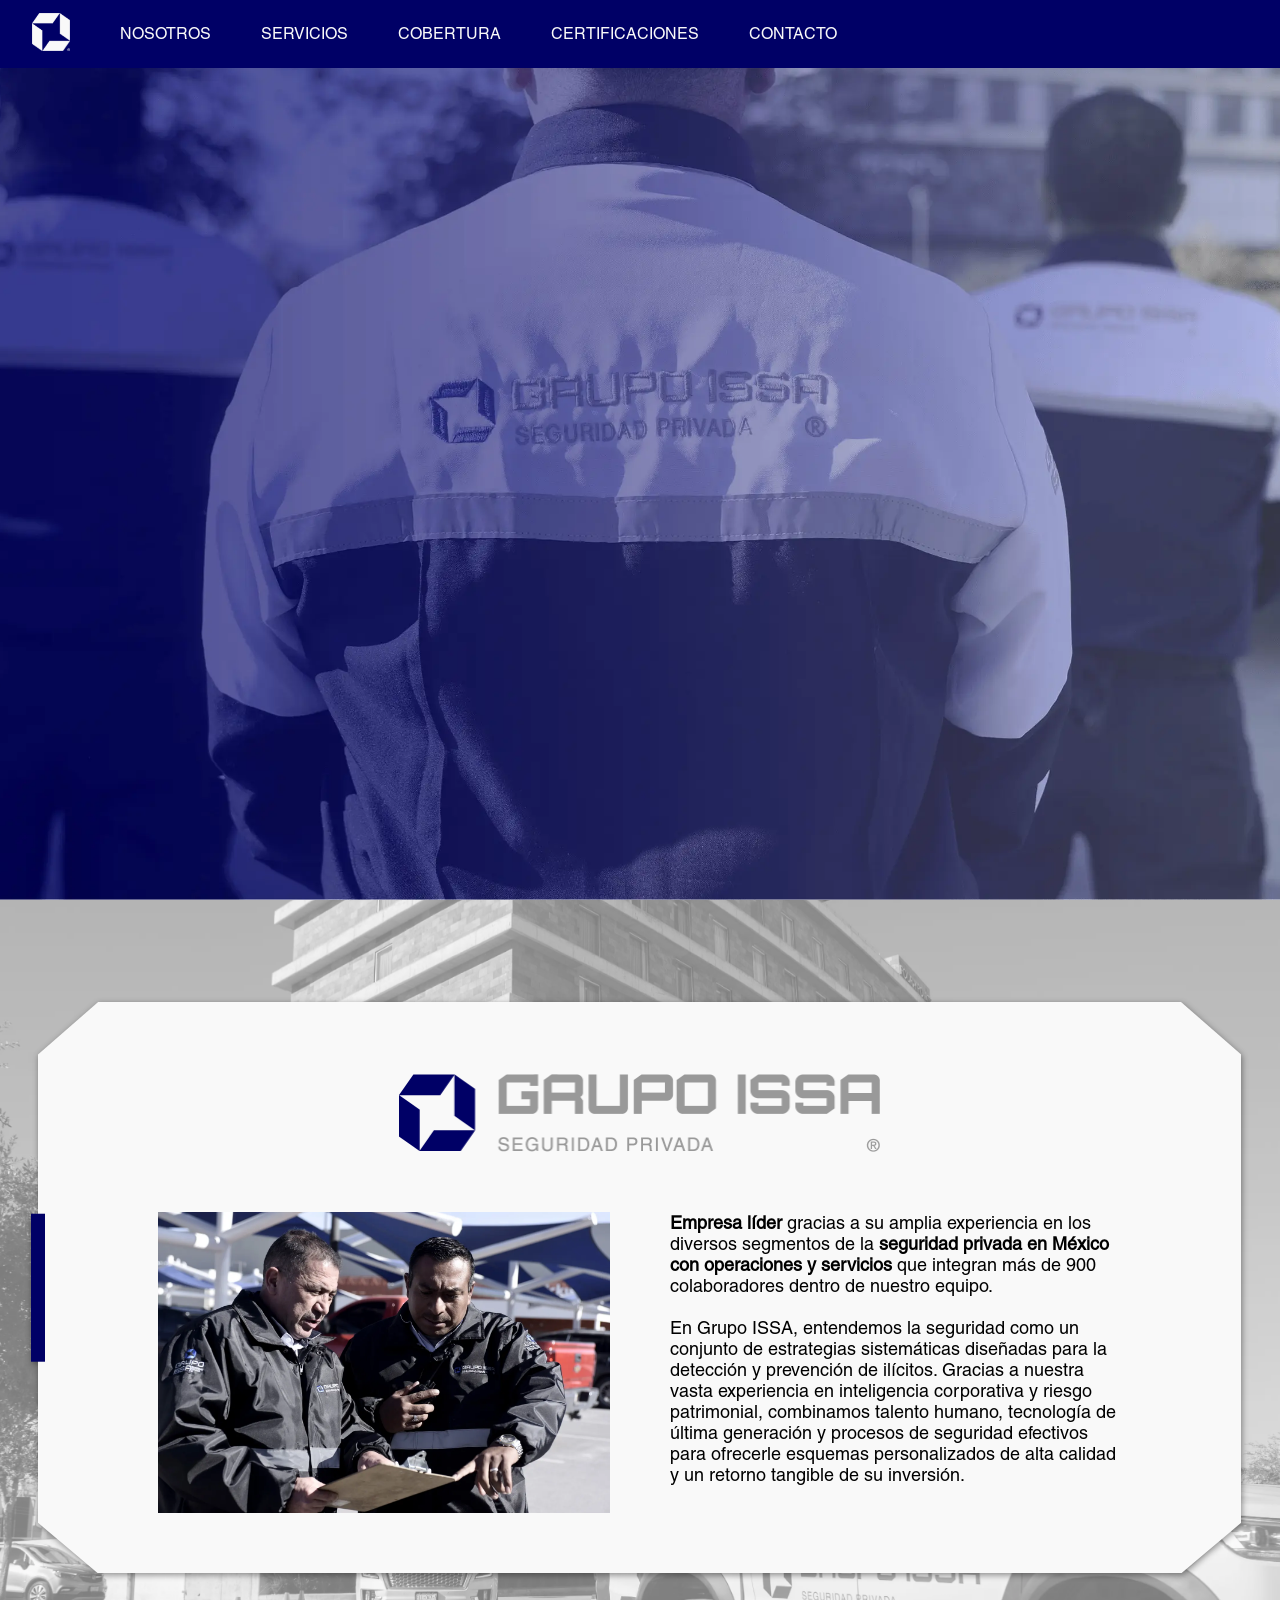
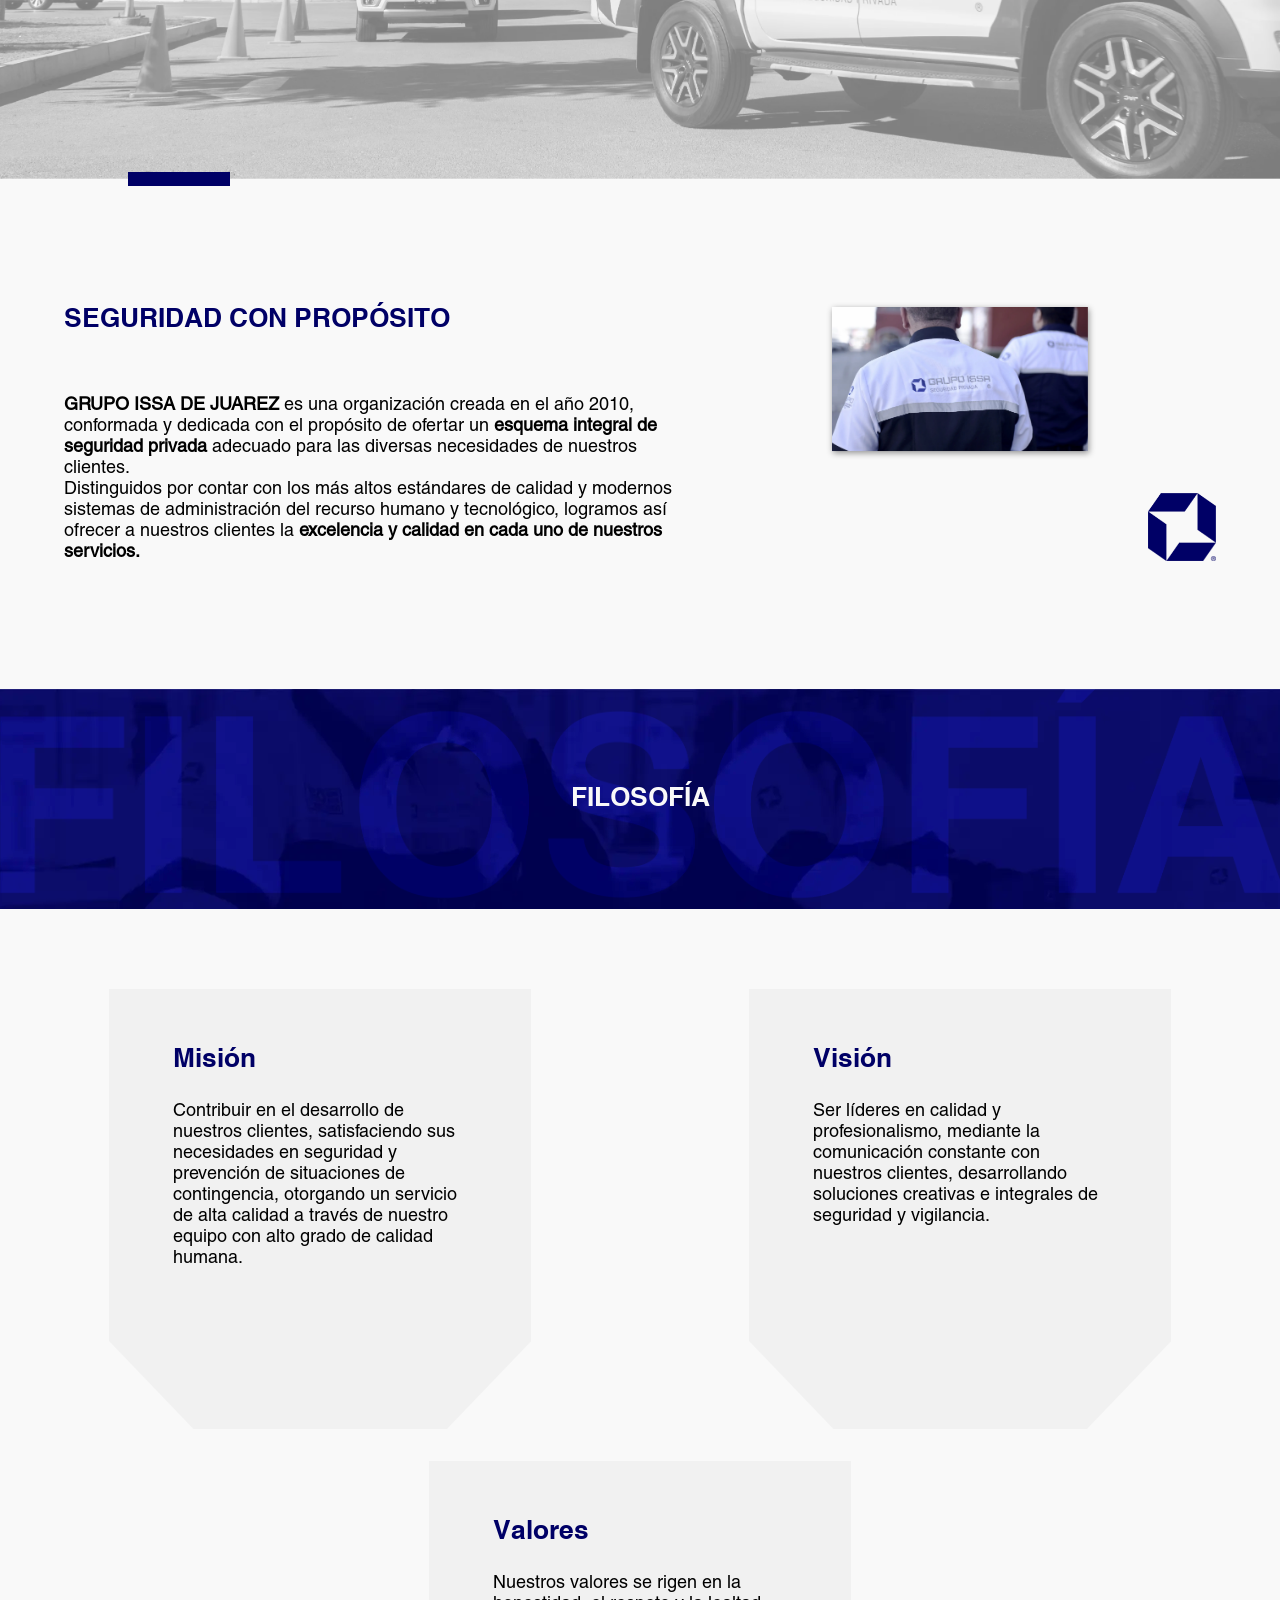
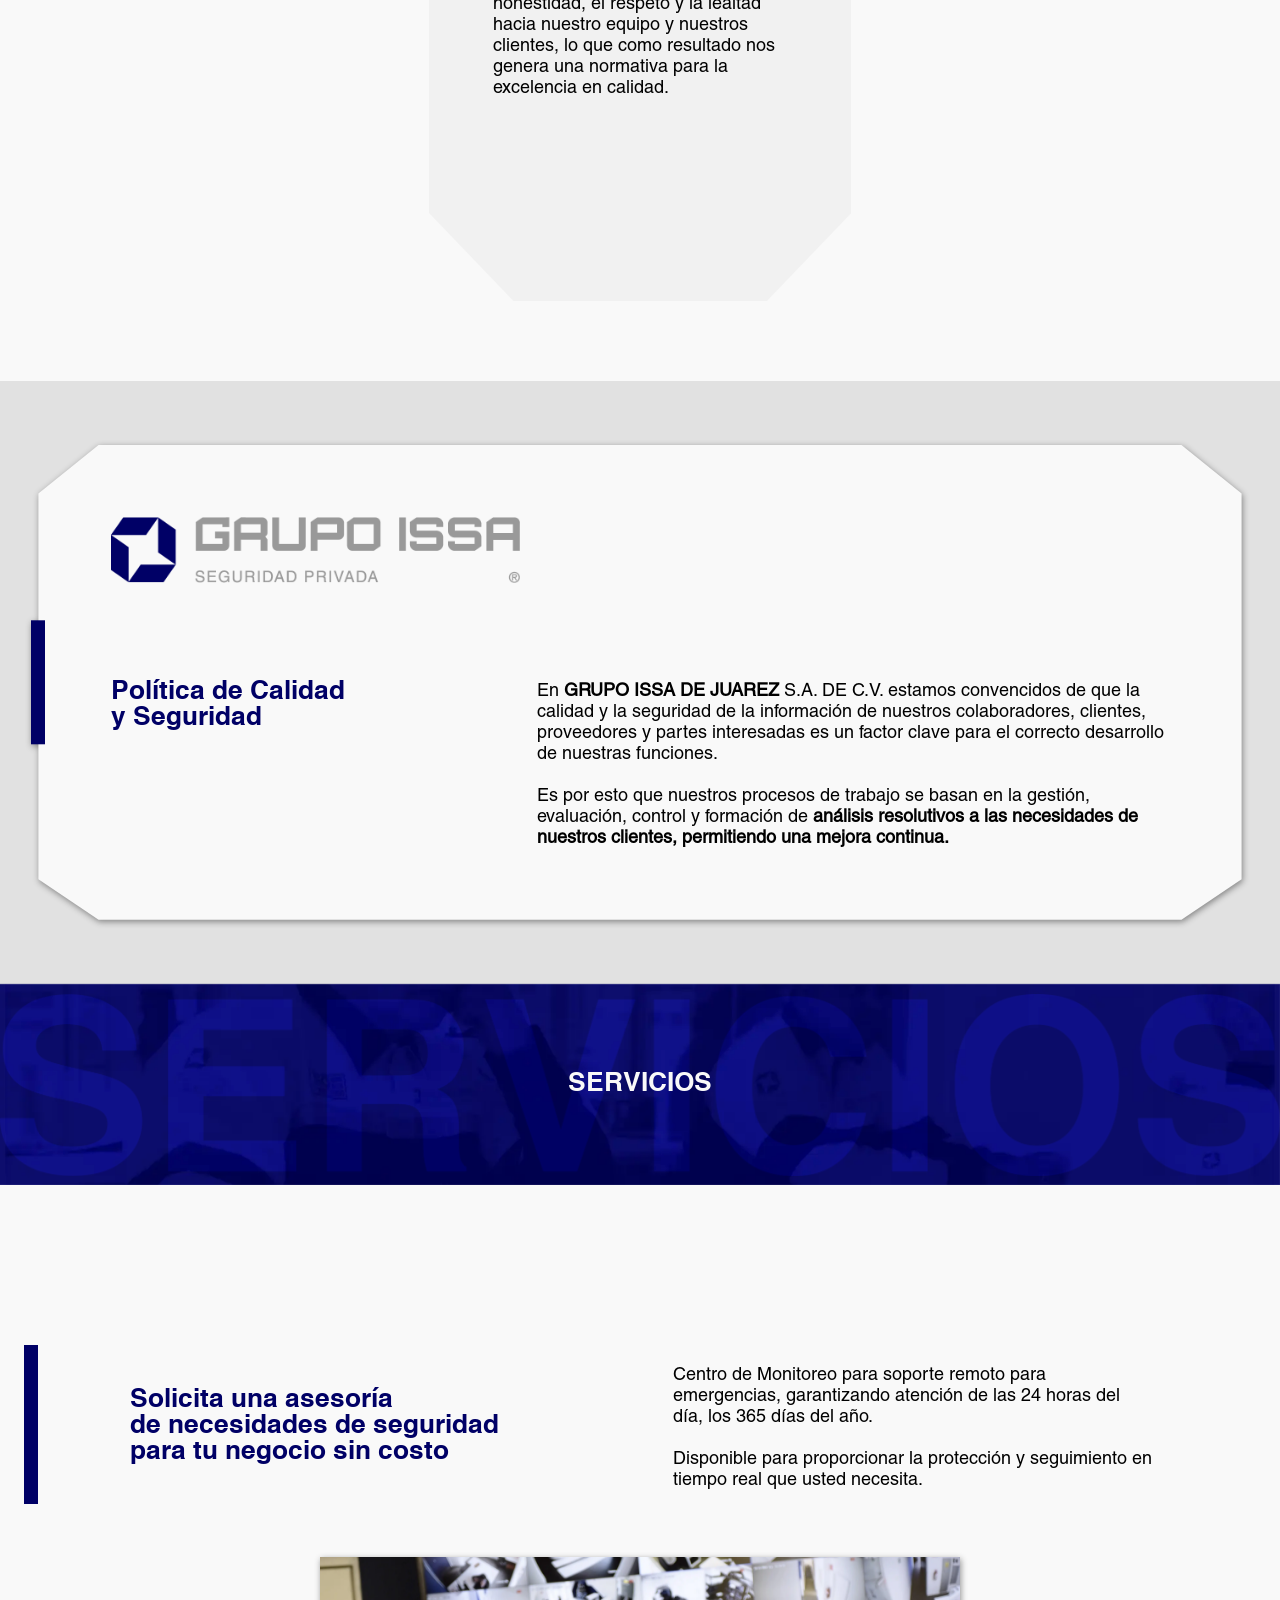
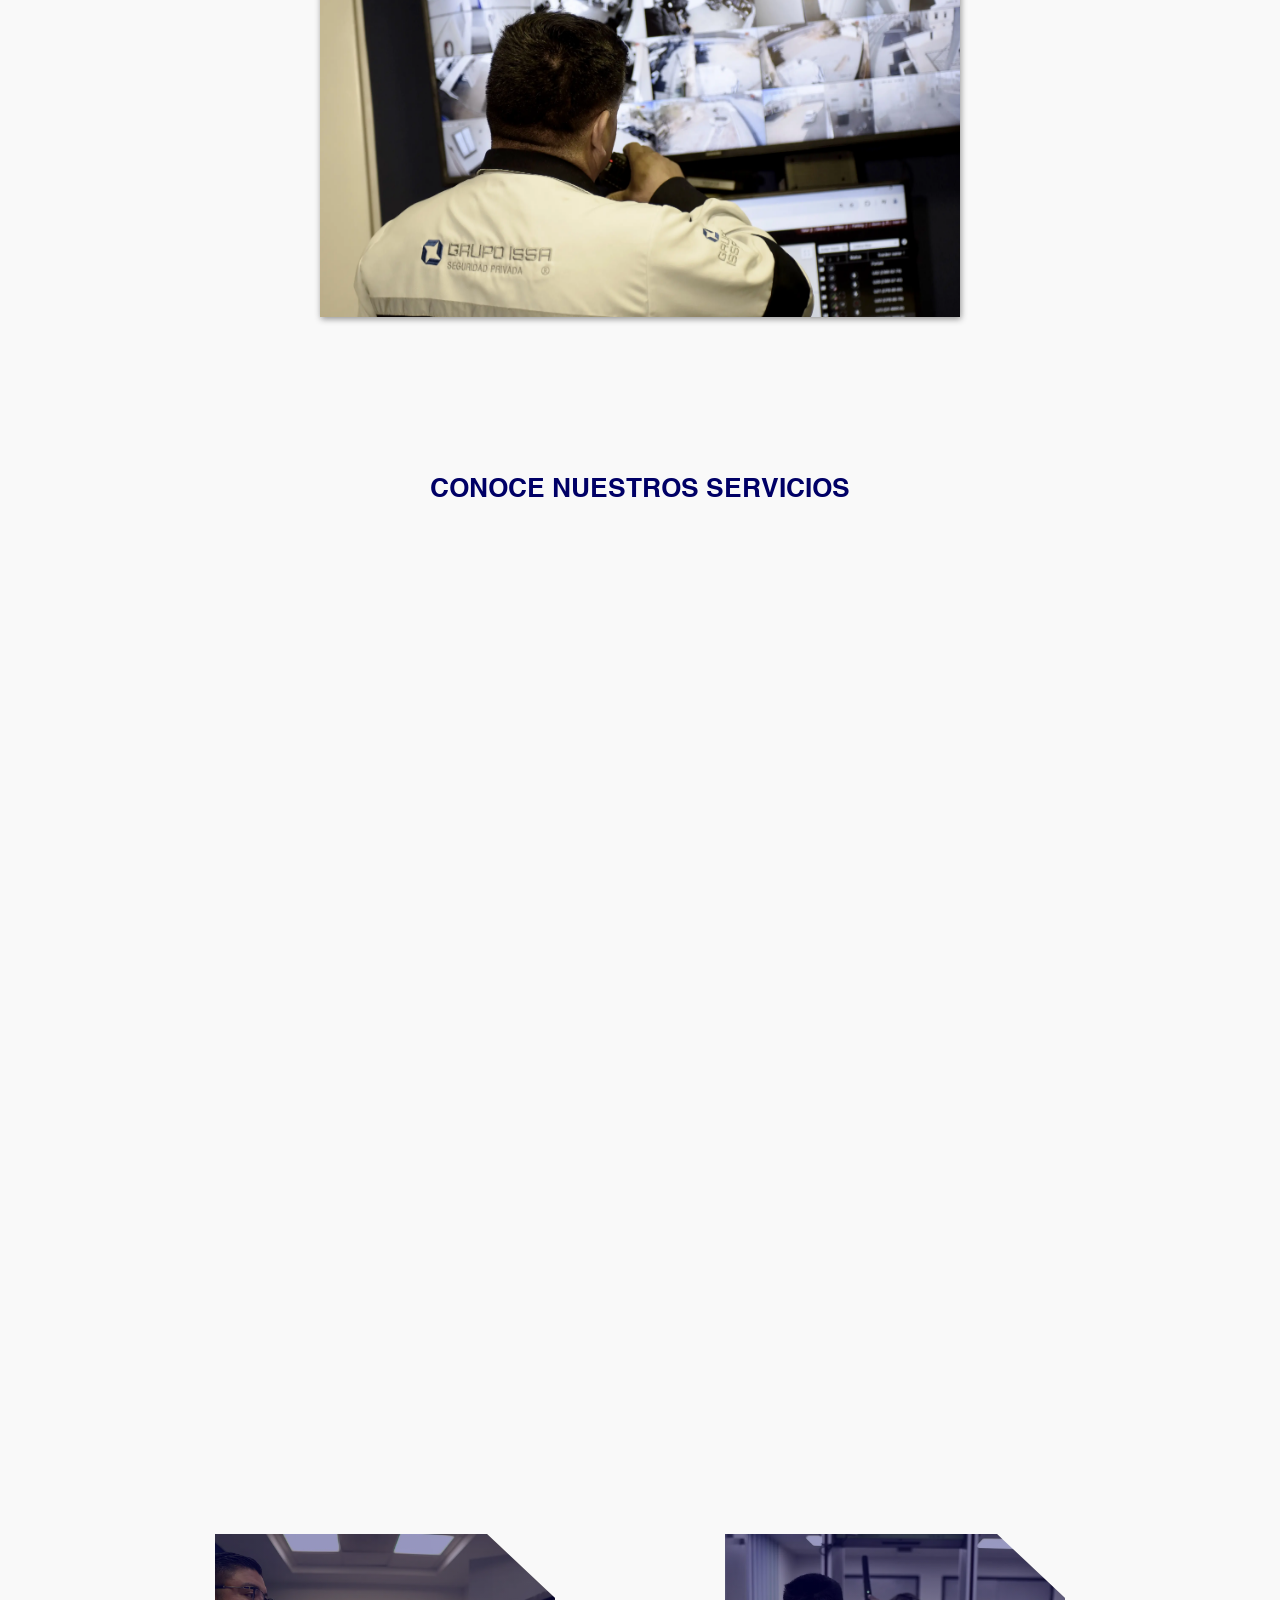
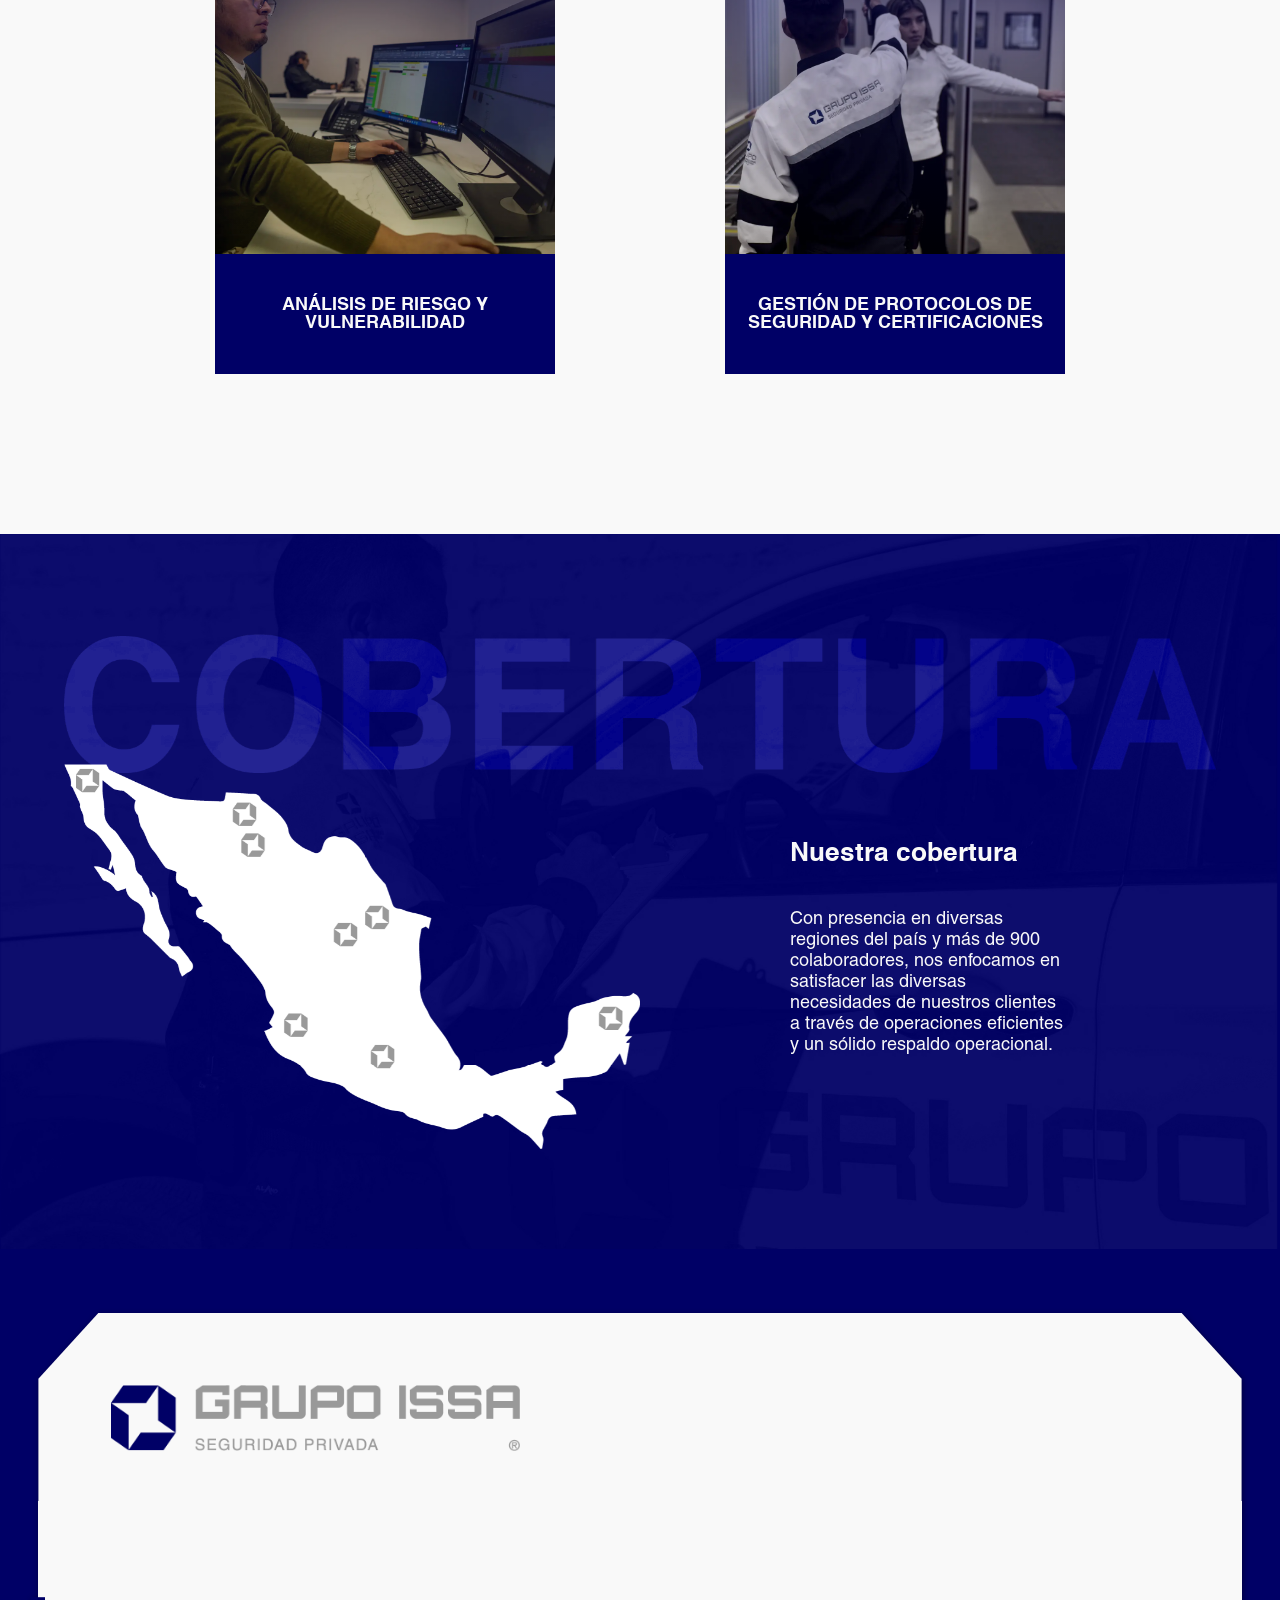
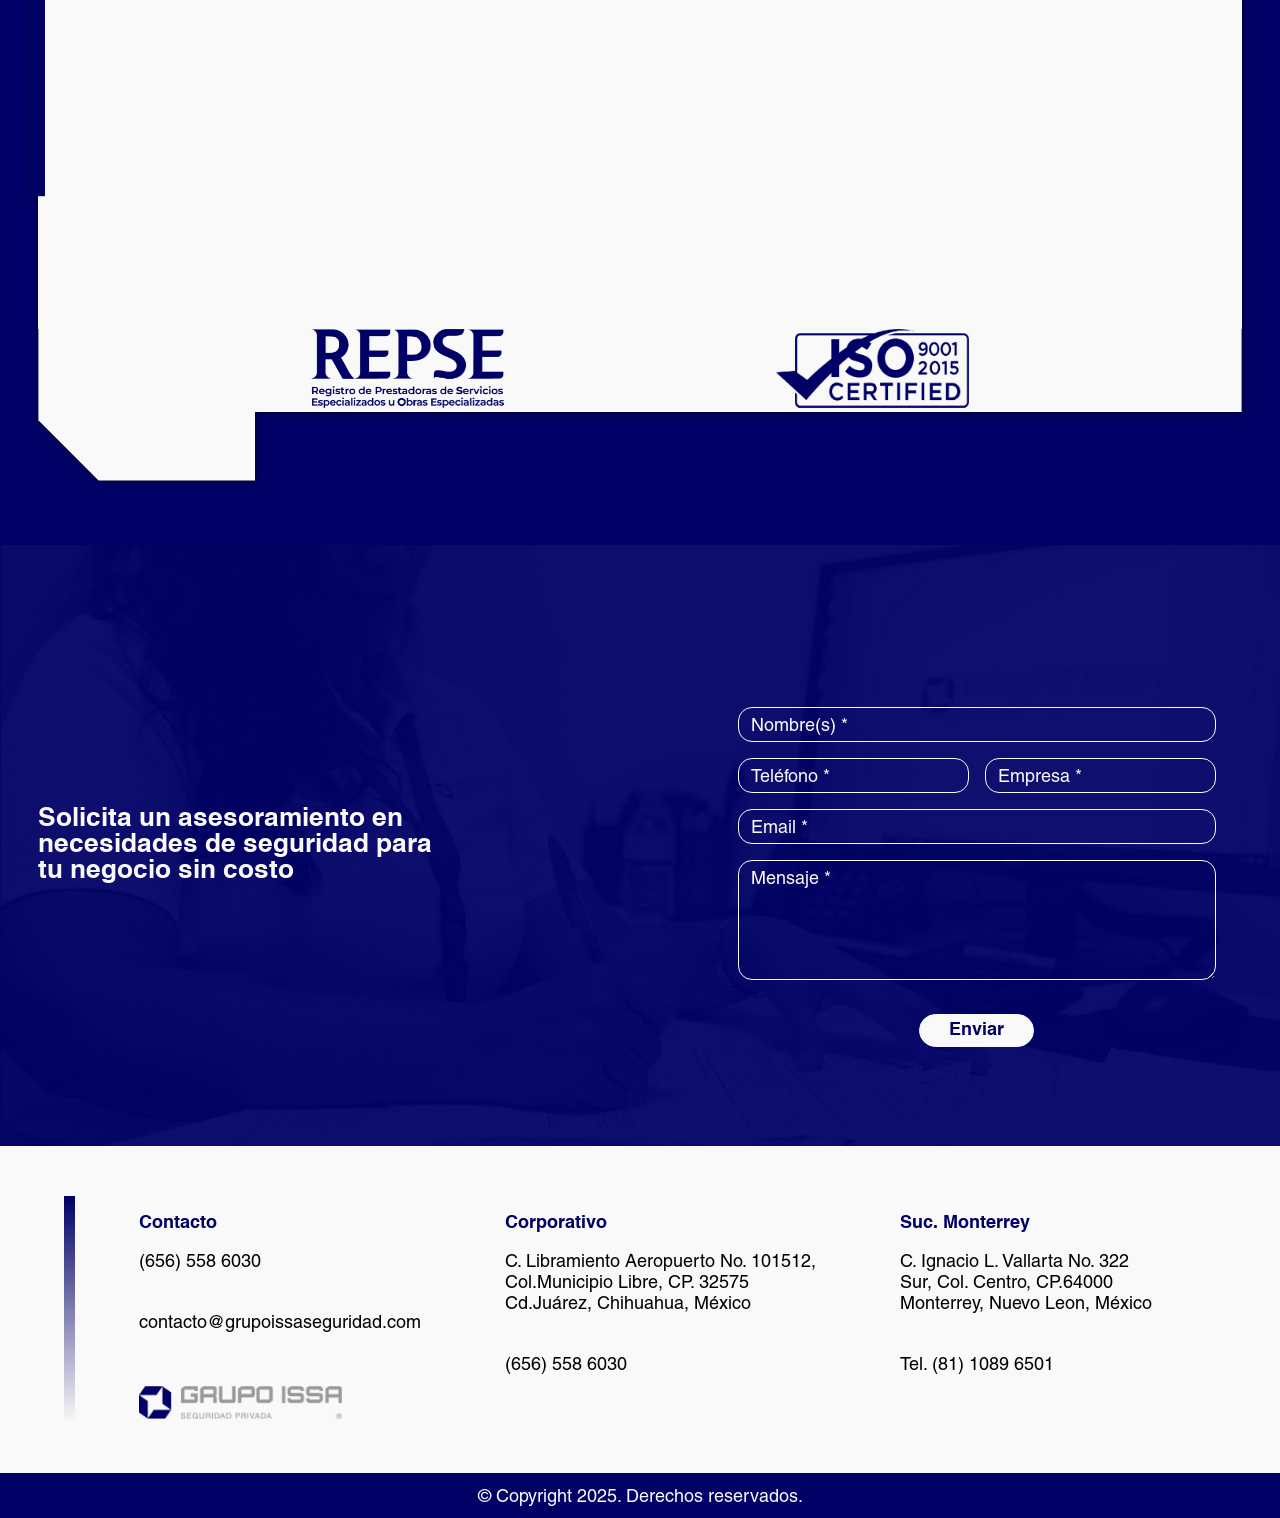
<file: index.html>
<!DOCTYPE html>
<html lang="es">
<head>
    <meta charset="UTF-8" name="UTF-8">
    <meta name="description" content="Empresa líder gracias a su amplia experiencia en los diversos segmentos de la seguridad privada en México con operaciones y servicios.">
    <meta name="viewport" content="width=device-width, initial-scale=1.0">
    <title>Grupo ISSA - Seguridad Privada</title>

    <link rel="stylesheet" href="./style/estilo.css?v2">

    <link rel="icon" type="image/png" href="./favicon/favicon-96x96.png" sizes="96x96" />
    <link rel="icon" type="image/svg+xml" href="./favicon/favicon.svg" />
    <link rel="shortcut icon" href="./favicon/favicon.ico" />
    <link rel="apple-touch-icon" sizes="180x180" href="./favicon/apple-touch-icon.png" />
    <meta name="apple-mobile-web-app-title" content="ISSA" />
    <link rel="manifest" href="./favicon/site.webmanifest" />
    <meta content="#000066" data-react-helmet="true" name="theme-color" />
</head>
<body id="hiddenBody">
    <div id="loader">
        <img class="imgLoader" src="./imgs/loader.webp" alt="loader">
    </div>

    <header>
        <nav id="myNav">
            <div class="nav-center">
                <a href=".home"  class="logo">
                    <img src="./imgs/logoNav.webp" alt="logoNav" class="imgLogo reveal-home">
                </a>
            </div>

            <ul class="menu">
                <!-- <li class="navElements reveal-home"><a href=".home" class="menuOp1 menuOpcion">INICIO</a></li> -->
                <li class="navElements reveal-home"><a href=".empresaSection" class="menuOp1 menuOpcion" >NOSOTROS</a></li>
                <li class="navElements reveal-home"><a href=".serviSeparador" class="menuOp2 menuOpcion">SERVICIOS</a></li>
                <li class="navElements reveal-home"><a href=".coberturaSection" class="menuOp2 menuOpcion">COBERTURA</a></li>
                <li class="navElements reveal-home"><a href=".certificacionesSection" class="menuOp2 menuOpcion">CERTIFICACIONES</a></li>
                <li class="navElements reveal-home"><a href=".contactoSection" class="menuOp2 menuOpcion">CONTACTO</a></li>
            </ul>

            <div class="repseLogoNavContainer">
                <img class="expLogoNav reveal-home" src="./imgs/logoAñosExp.webp" alt="expLogo">
                <img class="repseLogoNav reveal-home" src="./imgs/repseLogo.webp" alt="repseLogo">
            </div>

            <div class="menu-btn">

                <svg id="ham" xmlns="http://www.w3.org/2000/svg" width="24" height="24" viewBox="0 0 24 24" aria-hidden="true" role="img">
                    <rect y="4"   width="24" height="2" rx="1" />
                    <rect y="11"  width="24" height="2" rx="1" />
                    <rect y="18"  width="24" height="2" rx="1" />
                </svg>

                <svg id="xham" xmlns="http://www.w3.org/2000/svg" width="24" height="24" viewBox="0 0 24 24" aria-hidden="true" role="img">
                    <path d="M4 4 L20 20 M20 4 L4 20" stroke="currentColor" stroke-width="2" stroke-linecap="round"/>
                </svg>

            </div>
        </nav>
    </header>

    <div class="home">
        <picture class="pictureLogoHome">
            <source media="(min-width: 700px)" srcset="./imgs/textoHome.webp"/>
            <img class="textoHome reveal-home" src="./imgs/grupoIssaLogoMovil.webp " alt="textoHome">
            <p class="sloganHome reveal-home">Tu seguridad es nuestra prioridad</p>
        </picture>
        
    </div>

    <div class="empresaSection">
        <div class="empresaContenido">
            <div class="recuadroAzul reveal">
                <div class="empresaSeccionContenido cliptop">
                    <img class="empresaImg" src="./imgs/logoIssaCompleto.webp" alt="empresaImg">
                </div>
                <div class="empresaSeccionContenido clipbottom">

                    <img class="imgEmpresa" src="./imgs/imgEmpresa.webp" alt="imgEmpresa">

                    <p class="textoEmpresa reveal">
                    <b>Empresa líder</b> gracias a su amplia experiencia en los diversos segmentos de la <b>seguridad privada en México con operaciones y servicios </b>que integran más de 900 colaboradores dentro de nuestro equipo.
                    <br>
                    <br>
                    En Grupo ISSA, entendemos la seguridad como un conjunto de estrategias sistemáticas diseñadas para la detección y prevención de ilícitos. Gracias a nuestra vasta experiencia en inteligencia corporativa y riesgo patrimonial, combinamos talento humano, tecnología de última generación y procesos de seguridad efectivos para ofrecerle esquemas personalizados de alta calidad y un retorno tangible de su inversión.
                    </p>
                </div>
            </div>
        </div>
    </div>

    <div class="nosotrosSection">
        <div class="nosotrosContenedor">
            <div class="nosotrosContainerLeft">
                <p class="nosotrosTitle reveal">SEGURIDAD CON PROPÓSITO</p>
                <p class="nosotrosLeftText reveal">
                    <b>GRUPO ISSA DE JUAREZ</b> es una organización creada en el año 2010, conformada y dedicada con el propósito de ofertar un <b>esquema integral de seguridad privada</b> adecuado para las diversas necesidades de nuestros clientes.
                    <br>
                    Distinguidos por contar con los más altos estándares de calidad y modernos sistemas de administración del recurso humano y tecnológico, logramos así ofrecer a nuestros clientes la <b>excelencia y calidad en cada uno de nuestros servicios.</b>
                </p>
            </div>

            <div class="segPropImgContainer reveal">
                <img class="segPropImg" src="./imgs/segPropImg.webp" alt="segPropImg">
            </div>
            
            <div class="nosotrosContainerRight">
                <!-- <p class="nosotrosRightText reveal"></p> -->
                <img class="nosotrosLogo reveal" src="./imgs/nosotrosLogo.webp" alt="nosotrosLogo">
            </div>
        </div>
    </div>

    <div class="filosofiaSeparador">
        <img class="filoWord reveal" src="./imgs/filoWord.webp" alt="filosofiaBack">
        <p class="filosofiaTitle reveal">FILOSOFÍA</p>
    </div>

    <div class="miviva">
        <div class="mision reveal">
            <div class="mivivaInfoContainer">
                <p class="mivivaTitle">Misión</p>
                <p class="mivivaText">Contribuir en el desarrollo de nuestros clientes, satisfaciendo sus necesidades en seguridad y prevención de situaciones de contingencia, otorgando un servicio de alta calidad a través de nuestro equipo con alto grado de calidad humana.</p>
            </div>
        </div>
        <div class="vision reveal">
            <div class="mivivaInfoContainer">
                <p class="mivivaTitle">Visión</p>
                <p class="mivivaText">Ser líderes en calidad y profesionalismo, mediante la comunicación constante con nuestros clientes, desarrollando soluciones creativas e integrales de seguridad y vigilancia.</p>
            </div>
        </div>
        <div class="valores reveal">
            <div class="mivivaInfoContainer">
                <p class="mivivaTitle">Valores</p>
                <p class="mivivaText">Nuestros valores se rigen en la honestidad, el respeto y la lealtad hacia nuestro equipo y nuestros clientes, lo que como resultado nos genera una normativa para la excelencia en calidad.</p>
            </div>
        </div>
    </div>


    <div class="politicaCalidad">
        <div class="politicaContenido reveal">
            <div class="recuadroAzulPolitica">
                <div class="politicaSeccionContenido cliptop">
                    <img class="politicaImg" src="./imgs/logoIssaCompleto.webp" alt="politicaImg">
                </div>
                <div class="politicaSeccionContenidoBot clipbottom">
                    <p class="tituloPolitica reveal">Política de Calidad<br> y Seguridad</p>
                    <p class="textoPolitica reveal">En <b>GRUPO ISSA DE JUAREZ</b> S.A. DE C.V. estamos convencidos de que la calidad y la seguridad de la información de nuestros colaboradores, clientes, proveedores y partes interesadas es un factor clave para el correcto desarrollo de nuestras funciones.
                        <br>
                        <br>
                        Es por esto que nuestros procesos de trabajo se basan en la gestión, evaluación, control y formación de <b>análisis resolutivos a las necesidades de nuestros clientes, permitiendo una mejora continua.</b>
                    </p>
                </div>
            </div>
        </div>
    </div>

    <div class="serviSeparador">
        <img class="serviWord reveal" src="./imgs/serviWord.webp" alt="filosofiaBack">
        <p class="serviTitle reveal">SERVICIOS</p>
    </div>

    <div class="asesoramientoSection">
        <p class="asesoTitle reveal">Solicita una asesoría <br>de necesidades de seguridad <br>para tu negocio sin costo</p>
        <p class="asesoText reveal">Centro de Monitoreo para soporte remoto para emergencias, garantizando atención de las 24 horas del día, los 365 días del año.
            <br><br>
            Disponible para proporcionar la protección y seguimiento en tiempo real que usted necesita.
        </p>
    </div>

    <img class="centroMonitoreo reveal" src="./imgs/imgCentroMonitoreo.webp" alt="centromonitoreoImg">

    <p class="serviciosTitle reveal">CONOCE NUESTROS SERVICIOS</p>

    <div class="serviciosSection">

        <div class="servicioCont reveal" onclick="guardiasBtn()">
            <div class="imagenServicio guardiasSeguriImgSer"></div>
            <div class="textoServicio">
                <p>GUARDIAS DE SEGURIDAD</p>
            </div>
        </div>

        <div class="servicioCont reveal" onclick="seguridadArmadaBtn()">
            <div class="imagenServicio seguridadArmadaImgSer"></div>
            <div class="textoServicio">
                <p>SEGURIDAD ARMADA</p>
            </div>
        </div>

        <div class="servicioCont reveal" onclick="transporteEjecutivoBtn()">
            <div class="imagenServicio transporteImgSer"></div>
            <div class="textoServicio">
                <p>TRANSPORTE Y PROTECCION EJECUTIVA</p>
            </div>
        </div>

        <div class="servicioCont reveal" onclick="unidadesBlindadasBtn()">
            <div class="imagenServicio unidadesBlindImgSer"></div>
            <div class="textoServicio">
                <p>UNIDADES BLINDADAS</p>
            </div>
        </div>


        <div class="servicioCont reveal" onclick="servicioK9Btn()">
            <div class="imagenServicio serviciokImgSer"></div>
            <div class="textoServicio">
                <p>SERVICIO K-9</p>
            </div>
        </div>


        <div class="servicioCont reveal" onclick="seguridadElectronicaBtn()">
            <div class="imagenServicio seguriElectroImgSer"></div>
            <div class="textoServicio">
                <p>SEGURIDAD ELECTRÓNICA</p>
            </div>
        </div>

        <div class="servicioCont reveal" onclick="analisisRiesgoBtn()">
            <div class="imagenServicio analisisRiesgoImgSer"></div>
            <div class="textoServicio">
                <p>ANÁLISIS DE RIESGO Y VULNERABILIDAD </p>
            </div>
        </div>

        <div class="servicioCont reveal" onclick="gestionProtocolosBtn()">
            <div class="imagenServicio gestionProtoImgSer"></div>
            <div class="textoServicio">
                <p>GESTIÓN DE PROTOCOLOS DE SEGURIDAD Y CERTIFICACIONES</p>
            </div>
        </div>


    </div>




    <div class="coberturaSection">
        <img class="coberturaTitle reveal" src="./imgs/coberturaTitle.webp" alt="coberturaTitle">
        <div class="coberturaContainerMapaText">
            <img class="coberturaMapa reveal" src="./imgs/mapaCobertura.webp" alt="mapaCobertura">
            <div class="coberturaContent">
                <p class="coberturaContentTitle reveal">Nuestra cobertura</p>
                <p class="coberturaContentText reveal">Con presencia en diversas regiones del país y más de 900 colaboradores, nos enfocamos en satisfacer las diversas necesidades de nuestros clientes a través de operaciones eficientes y un sólido respaldo operacional.</p>
            </div>
        </div>
    </div>

    <div class="certificacionesSection">
        <div class="certificacionesContenido ">
            <div class="recuadroAzulCertificaciones">
                <div class="certificacionesSeccionContenido cliptop">
                    <img class="certificacionesImg" src="./imgs/logoIssaCompleto.webp" alt="certificacionesImg">
                </div>
                <div class="certificacionesSeccionContenidoBot">
                    <!-- <p class="tituloCertificaciones reveal">Certificaciones</p> -->
                    <img class="capaciImg reveal" src="./imgs/capaciImg.webp" alt="capaciImg">
                    <p class="textoCertificaciones reveal">Porque entendemos la importancia y seriedad de nuestra labor, contamos con diversas <b>certificaciones especializadas</b> para la prestación de nuestros servicios,respaldadas por nuestro registro federal y registros estatales, así como, certificaciones incluyendo <b>REPSE,</b> <b>ISO 9001:2015, DC5,</b> y programas especializados como <b>CTPAT/OEA.</b> Por ello somos una empresa con experiencia necesaria para ofertar <b>sistemas seguros y de calidad.</b></p>
                </div>
                <div class="certificacionesSeccionCertificaciones clipbottomCerti">
                    <img class="certifiCertificaciones reveal" src="./imgs/repseLogoAzul.webp" alt="repseLogoAzul">
                    <img class="certifiCertificaciones reveal" src="./imgs/logoISOAzul.webp" alt="isoLogoAzul  ">
                </div>

            </div>
        </div>
    </div>

    <div class="contactoSection">
        <div class="contactoContent">
            <p class="contactoTitle reveal">Solicita un asesoramiento en necesidades de seguridad para tu negocio sin costo</p>

            <form class="form-signin" id="form-contacto" method="POST" action="respuesta.php">
                <!-- Validacion para evitar ejecución directa -->
                <input type="hidden" name="token" value="<?php echo $_SERVER['REMOTE_ADDR']; ?>">
                <!-- Div contenedor del mensaje de error -->
                <div id="mensajeError" class="alert alert-danger"></div>       
                <!-- campos de formulario deben tener un name y id iguales -->
                <!-- <p class="tituloForm" key="nombre"></p> -->
                <input type="text" key="nombre" name="nombre" id="nombre" class="form-control reveal" placeholder="Nombre(s) *">

                <div class="telEmpresaDiv">
                    <!-- <p class="tituloForm" key="telefono"></p> -->
                    <input type="text" key="telefono" name="telefono" id="telefono" class="form-control reveal" placeholder="Teléfono *">

                    <!-- <p class="tituloForm" key="empresa"></p> -->
                    <input type="text" key="empresa" name="empresa" id="empresa" class="form-control reveal" placeholder="Empresa *">
                </div>

                <!-- <p class="tituloForm" key="email"></p> -->
                <input type="text" key="email" name="email" id="email" class="form-control reveal" placeholder="Email *">

                <!-- <p class="tituloForm" key="mensaje"></p> -->
                <textarea class="form-control mensajeCampo reveal" key="mensaje" name="mensaje" id="mensaje" placeholder="Mensaje *"></textarea>

                <button class="btn btn-lg btn-primary btn-block reveal" key="sumit" type="submit">Enviar</button>
            </form>

        </div>
    </div>


    <footer>
        <div class="footer">
            <div class="recuadroAzulFooter"></div>
            <div class="footerIzq">
                <div class="containerContentFooter">
                    <div class="containerTextos">
                        <p class="titleContentFooter reveal">Contacto</p>
                        <a class="aFooter reveal" href="tel:+526565586030">(656) 558 6030</a>
                        <!-- <a class="aFooter reveal" href="tel:+526564065120">(656) 406 5120</a> -->
                        <!-- <a class="aFooter reveal" href="tel:+526564064610">(656) 406 4610</a> -->
                        <a class="aFooter aMarginTop reveal" href="mailto:contacto@grupoissaseguridad.com">contacto@grupoissaseguridad.com</a>
                    </div>
                    <div class="containerTextos">
                        <p class="titleContentFooter reveal">Corporativo</p>
                        <a class="aFooter reveal" href="https://maps.app.goo.gl/jLuFBpWU2xEZWV8K6" target="_blank">C. Libramiento Aeropuerto No. 101512,<br>Col.Municipio Libre, CP. 32575<br>Cd.Juárez, Chihuahua, México</a>
                        <a class="aFooter aMarginTop reveal" href="tel:+526565586030">(656) 558 6030</a>
                        <!-- <a class="aFooter reveal" href="tel:+526564065120">(656) 406 5120</a>
                        <a class="aFooter reveal" href="tel:+526564064610">(656) 406 4610</a> -->
                    </div>
                    <div class="containerTextos">
                        <p class="titleContentFooter reveal">Suc. Monterrey</p>
                        <a class="aFooter reveal" href="https://maps.app.goo.gl/on2EMHhNLyxHcjE5A" target="_blank">C. Ignacio L. Vallarta No. 322<br>Sur, Col. Centro, CP.64000<br>Monterrey, Nuevo Leon, México</a>
                        <a class="aFooter aMarginTop reveal" href="tel:+018110896501">Tel. (81) 1089 6501</a>
                    </div>
                </div>
                <img class="logoFooter reveal" src="./imgs/logoIssaCompleto.webp" alt="logoFooter">
            </div>
        </div>
        <div class="copyFooter">
            <p>© Copyright 2025. Derechos reservados. </p>
        </div>
    </footer>

</body>
<script src='https://cdnjs.cloudflare.com/ajax/libs/jquery/2.1.3/jquery.min.js'></script>
<script src="./js/javascript.js?v2"></script>
<script>
    $(function() 
    {
        $("#form-contacto").validate(
        {   
            // Reglas de validacion             
            reglas: {
                nombre 			:'text|4|30', // tipo|minimo|maximo
                email			:'email',
                empresa        :'text',
                telefono        :'text',
                mensaje		:'text'
            },
            // Estilos de errores
            css: { 
                'class_error'	:'error',    // Class que se aplicará a los campos con reglas
                'id_msg_error'	:'#mensajeError'  // id div del mensaje de error, con #            	
        }
        }); 
    });
</script>
</html>
</file>
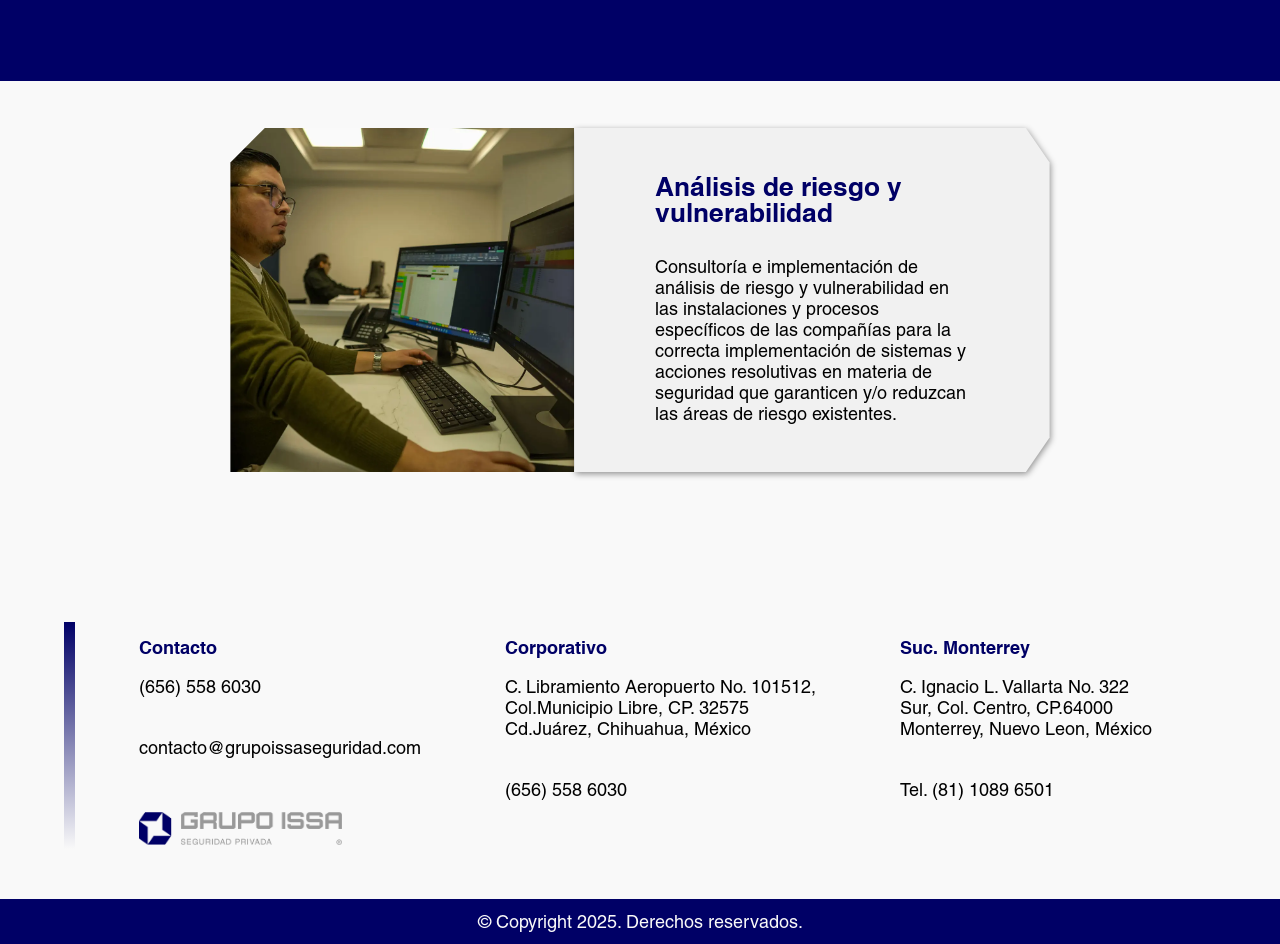
<file: analisisRiesgo.html>
<!DOCTYPE html>
<html lang="es">
<head>
    <meta charset="UTF-8" name="UTF-8">
    <meta name="description" content="Empresa líder gracias a su amplia experiencia en los diversos segmentos de la seguridad privada en México con operaciones y servicios.">
    <meta name="viewport" content="width=device-width, initial-scale=1.0">
    <title>Grupo ISSA - Análisis de riesgo y vulnerabilidad</title>

    <link rel="stylesheet" href="./style/estiloAnalisisRiesgo.css">

    <link rel="icon" type="image/png" href="./favicon/favicon-96x96.png" sizes="96x96" />
    <link rel="icon" type="image/svg+xml" href="./favicon/favicon.svg" />
    <link rel="shortcut icon" href="./favicon/favicon.ico" />
    <link rel="apple-touch-icon" sizes="180x180" href="./favicon/apple-touch-icon.png" />
    <meta name="apple-mobile-web-app-title" content="ISSA" />
    <link rel="manifest" href="./favicon/site.webmanifest" />
    <meta content="#000066" data-react-helmet="true" name="theme-color" />
</head>

<body id="hiddenBody">
    <div id="loader">
        <img class="imgLoader" src="./imgs/loader.webp" alt="loader">
    </div>

    <header>
        <nav id="myNav">
            <div class="nav-center">
                <a href="./"  class="logo">
                    <img src="./imgs/logoNav.webp" alt="logoNav" class="imgLogo reveal-home">
                </a>
            </div>

            <ul class="menu">
                <!-- <li class="navElements reveal-home"><a href=".home" class="menuOp1 menuOpcion">INICIO</a></li> -->
                <li class="navElements reveal-home"><a href="./" class="menuOp1 menuOpcion" >INICIO</a></li>
                <!-- <li class="navElements reveal-home"><a href=".serviSeparador" class="menuOp2 menuOpcion">SERVICIOS</a></li>
                <li class="navElements reveal-home"><a href=".coberturaSection" class="menuOp2 menuOpcion">COBERTURA</a></li>
                <li class="navElements reveal-home"><a href=".certificacionesSection" class="menuOp2 menuOpcion">CERTIFICACIONES</a></li>
                <li class="navElements reveal-home"><a href=".contactoSection" class="menuOp2 menuOpcion">CONTACTO</a></li> -->
            </ul>

            <div class="repseLogoNavContainer">
                <img class="expLogoNav reveal-home" src="./imgs/logoAñosExp.webp" alt="expLogo">
                <img class="repseLogoNav reveal-home" src="./imgs/repseLogo.webp" alt="repseLogo">
            </div>

            <div class="menu-btn">

                <svg id="ham" xmlns="http://www.w3.org/2000/svg" width="24" height="24" viewBox="0 0 24 24" aria-hidden="true" role="img">
                    <rect y="4"   width="24" height="2" rx="1" />
                    <rect y="11"  width="24" height="2" rx="1" />
                    <rect y="18"  width="24" height="2" rx="1" />
                </svg>

                <svg id="xham" xmlns="http://www.w3.org/2000/svg" width="24" height="24" viewBox="0 0 24 24" aria-hidden="true" role="img">
                    <path d="M4 4 L20 20 M20 4 L4 20" stroke="currentColor" stroke-width="2" stroke-linecap="round"/>
                </svg>

            </div>
        </nav>
    </header>

    <!-- ANÁLISIS DE RIESGO Y VULNERABILIDAD   -->
    <div class="analisisRiesgoSection">
        <img class="imgAnalisisRiesgo" src="./imgs/analisisRiesgo.webp"k alt="k9Img">
        <div class="analisisRiesgoText">
            <div class="analisisRiesgoTextContainer">
                <p class="analisisRiesgoTitle">Análisis de riesgo y vulnerabilidad</p>
                <p class="analisisRiesgoTextContent marginBottomAnalisisRiesgo">Consultoría e implementación de análisis de riesgo y vulnerabilidad en las instalaciones y procesos específicos de las compañías para la correcta implementación de sistemas y acciones resolutivas en materia de seguridad que garanticen y/o reduzcan las áreas de riesgo existentes.</p>
            </div>
        </div>
    </div>


    <footer>
        <div class="footer">
            <div class="recuadroAzulFooter"></div>
            <div class="footerIzq">
                <div class="containerContentFooter">
                    <div class="containerTextos">
                        <p class="titleContentFooter">Contacto</p>
                        <a class="aFooter" href="tel:+526565586030">(656) 558 6030</a>
                        <!-- <a class="aFooter" href="tel:+526564065120">(656) 406 5120</a>
                        <a class="aFooter" href="tel:+526564064610">(656) 406 4610</a> -->
                        <a class="aFooter aMarginTop" href="mailto:contacto@grupoissaseguridad.com">contacto@grupoissaseguridad.com</a>
                    </div>
                    <div class="containerTextos">
                        <p class="titleContentFooter">Corporativo</p>
                        <a class="aFooter" href="https://maps.app.goo.gl/jLuFBpWU2xEZWV8K6" target="_blank">C. Libramiento Aeropuerto No. 101512,<br>Col.Municipio Libre, CP. 32575<br>Cd.Juárez, Chihuahua, México</a>
                        <a class="aFooter aMarginTop" href="tel:+526565586030">(656) 558 6030</a>
                        <!-- <a class="aFooter" href="tel:+526564065120">(656) 406 5120</a>
                        <a class="aFooter" href="tel:+526564064610">(656) 406 4610</a> -->
                    </div>
                    <div class="containerTextos">
                        <p class="titleContentFooter">Suc. Monterrey</p>
                        <a class="aFooter" href="https://maps.app.goo.gl/on2EMHhNLyxHcjE5A" target="_blank">C. Ignacio L. Vallarta No. 322<br>Sur, Col. Centro, CP.64000<br>Monterrey, Nuevo Leon, México</a>
                        <a class="aFooter aMarginTop" href="tel:+018110896501">Tel. (81) 1089 6501</a>
                    </div>
                </div>
                <img class="logoFooter" src="./imgs/logoIssaCompleto.webp" alt="logoFooter">
            </div>
        </div>
        <div class="copyFooter">
            <p>© Copyright 2025. Derechos reservados. </p>
        </div>
    </footer>
</body>
<script src="./js/javascriptServicios.js"></script>
</html>
</file>
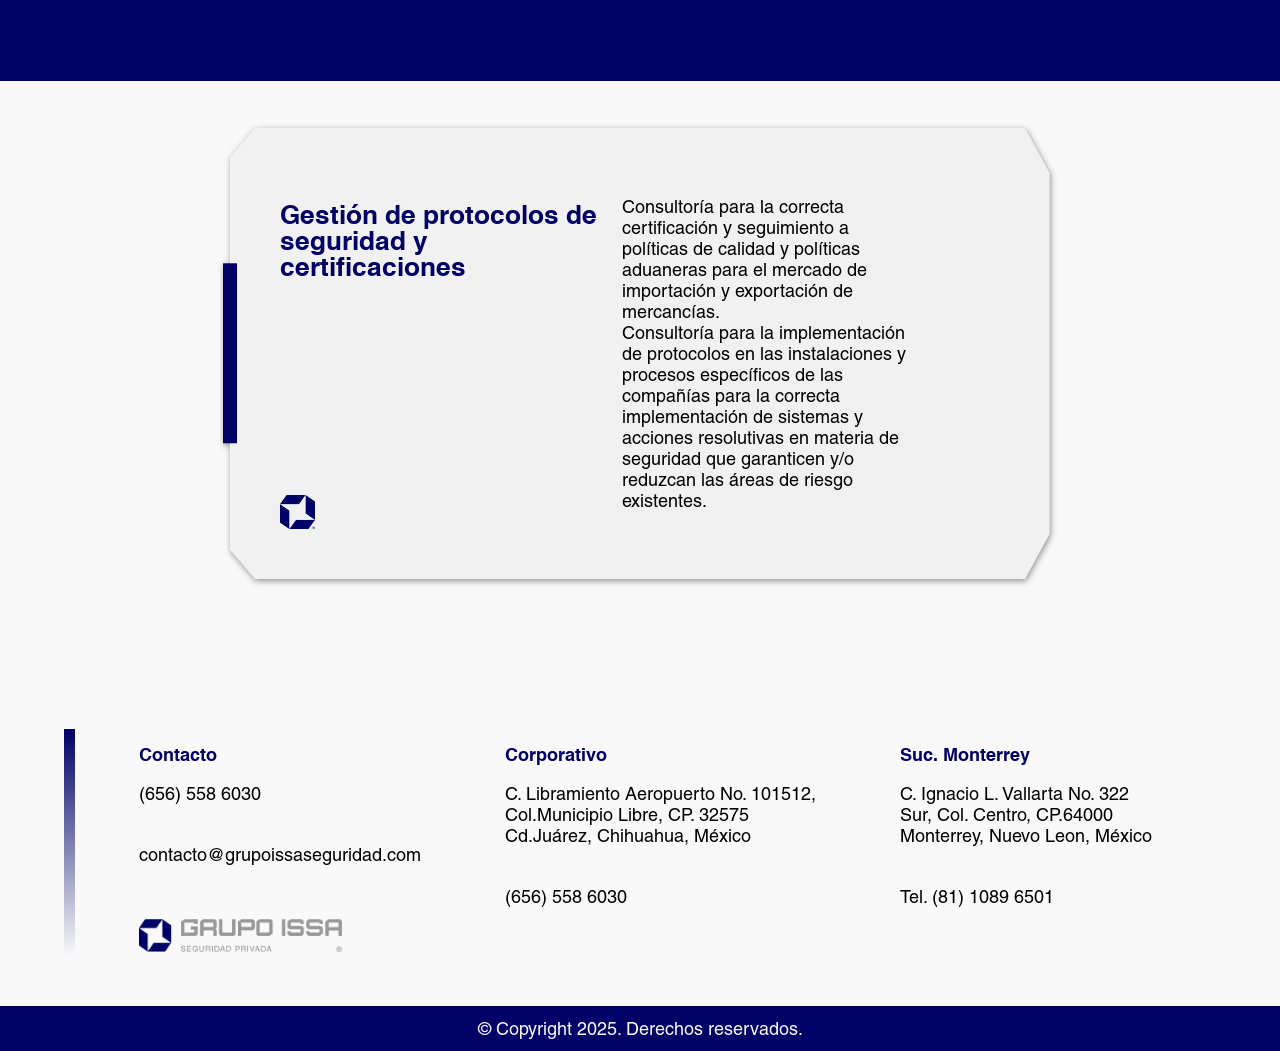
<file: gestionProtocolos.html>
<!DOCTYPE html>
<html lang="es">
<head>
    <meta charset="UTF-8" name="UTF-8">
    <meta name="description" content="Empresa líder gracias a su amplia experiencia en los diversos segmentos de la seguridad privada en México con operaciones y servicios.">
    <meta name="viewport" content="width=device-width, initial-scale=1.0">
    <title>Grupo ISSA - Gestión de protocolos de seguridad y certificaciones</title>

    <link rel="stylesheet" href="./style/estiloGestionProtocolos.css">

    <link rel="icon" type="image/png" href="./favicon/favicon-96x96.png" sizes="96x96" />
    <link rel="icon" type="image/svg+xml" href="./favicon/favicon.svg" />
    <link rel="shortcut icon" href="./favicon/favicon.ico" />
    <link rel="apple-touch-icon" sizes="180x180" href="./favicon/apple-touch-icon.png" />
    <meta name="apple-mobile-web-app-title" content="ISSA" />
    <link rel="manifest" href="./favicon/site.webmanifest" />
    <meta content="#000066" data-react-helmet="true" name="theme-color" />
</head>

<body id="hiddenBody">
    <div id="loader">
        <img class="imgLoader" src="./imgs/loader.webp" alt="loader">
    </div>

    <header>
        <nav id="myNav">
            <div class="nav-center">
                <a href="./"  class="logo">
                    <img src="./imgs/logoNav.webp" alt="logoNav" class="imgLogo reveal-home">
                </a>
            </div>

            <ul class="menu">
                <!-- <li class="navElements reveal-home"><a href=".home" class="menuOp1 menuOpcion">INICIO</a></li> -->
                <li class="navElements reveal-home"><a href="./" class="menuOp1 menuOpcion" >INICIO</a></li>
                <!-- <li class="navElements reveal-home"><a href=".serviSeparador" class="menuOp2 menuOpcion">SERVICIOS</a></li>
                <li class="navElements reveal-home"><a href=".coberturaSection" class="menuOp2 menuOpcion">COBERTURA</a></li>
                <li class="navElements reveal-home"><a href=".certificacionesSection" class="menuOp2 menuOpcion">CERTIFICACIONES</a></li>
                <li class="navElements reveal-home"><a href=".contactoSection" class="menuOp2 menuOpcion">CONTACTO</a></li> -->
            </ul>

            <div class="repseLogoNavContainer">
                <img class="expLogoNav reveal-home" src="./imgs/logoAñosExp.webp" alt="expLogo">
                <img class="repseLogoNav reveal-home" src="./imgs/repseLogo.webp" alt="repseLogo">
            </div>

            <div class="menu-btn">

                <svg id="ham" xmlns="http://www.w3.org/2000/svg" width="24" height="24" viewBox="0 0 24 24" aria-hidden="true" role="img">
                    <rect y="4"   width="24" height="2" rx="1" />
                    <rect y="11"  width="24" height="2" rx="1" />
                    <rect y="18"  width="24" height="2" rx="1" />
                </svg>

                <svg id="xham" xmlns="http://www.w3.org/2000/svg" width="24" height="24" viewBox="0 0 24 24" aria-hidden="true" role="img">
                    <path d="M4 4 L20 20 M20 4 L4 20" stroke="currentColor" stroke-width="2" stroke-linecap="round"/>
                </svg>

            </div>
        </nav>
    </header>


    <!-- GESTIÓN DE PROTOCOLOS DE SEGURIDAD Y CERTIFICACIONES   -->
    <div class="gestionProtoDropShadow">
        <div class="gestionProtoContainer">
            <div class="infoGestionProto">
                <div class="gestionProtoIzq">
                    <p class="gestionProtoTitle">Gestión de protocolos de seguridad y certificaciones</p>
                    <img class="gestionProtoImg" src="./imgs/nosotrosLogo.webp" alt="gestionProtoLogo">
                </div>
                <div class="gestionProtoDer">
                    <p>Consultoría para la correcta certificación y seguimiento a políticas de calidad y políticas aduaneras para el mercado de importación y exportación de mercancías. <br>Consultoría para la implementación de protocolos en las instalaciones y procesos específicos de las compañías para la correcta implementación de sistemas y acciones resolutivas en materia de seguridad que garanticen y/o reduzcan las áreas de riesgo existentes.</p>
                </div>
            </div>
        </div>
    </div>


    <footer>
        <div class="footer">
            <div class="recuadroAzulFooter"></div>
            <div class="footerIzq">
                <div class="containerContentFooter">
                    <div class="containerTextos">
                        <p class="titleContentFooter">Contacto</p>
                        <a class="aFooter" href="tel:+526565586030">(656) 558 6030</a>
                        <!-- <a class="aFooter" href="tel:+526564065120">(656) 406 5120</a>
                        <a class="aFooter" href="tel:+526564064610">(656) 406 4610</a> -->
                        <a class="aFooter aMarginTop" href="mailto:contacto@grupoissaseguridad.com">contacto@grupoissaseguridad.com</a>
                    </div>
                    <div class="containerTextos">
                        <p class="titleContentFooter">Corporativo</p>
                        <a class="aFooter" href="https://maps.app.goo.gl/jLuFBpWU2xEZWV8K6" target="_blank">C. Libramiento Aeropuerto No. 101512,<br>Col.Municipio Libre, CP. 32575<br>Cd.Juárez, Chihuahua, México</a>
                        <a class="aFooter aMarginTop" href="tel:+526565586030">(656) 558 6030</a>
                        <!-- <a class="aFooter" href="tel:+526564065120">(656) 406 5120</a>
                        <a class="aFooter" href="tel:+526564064610">(656) 406 4610</a> -->
                    </div>
                    <div class="containerTextos">
                        <p class="titleContentFooter">Suc. Monterrey</p>
                        <a class="aFooter" href="https://maps.app.goo.gl/on2EMHhNLyxHcjE5A" target="_blank">C. Ignacio L. Vallarta No. 322<br>Sur, Col. Centro, CP.64000<br>Monterrey, Nuevo Leon, México</a>
                        <a class="aFooter aMarginTop" href="tel:+018110896501">Tel. (81) 1089 6501</a>
                    </div>
                </div>
                <img class="logoFooter" src="./imgs/logoIssaCompleto.webp" alt="logoFooter">
            </div>
        </div>
        <div class="copyFooter">
            <p>© Copyright 2025. Derechos reservados. </p>
        </div>
    </footer>
</body>
<script src="./js/javascriptServicios.js"></script>
</html>
</file>
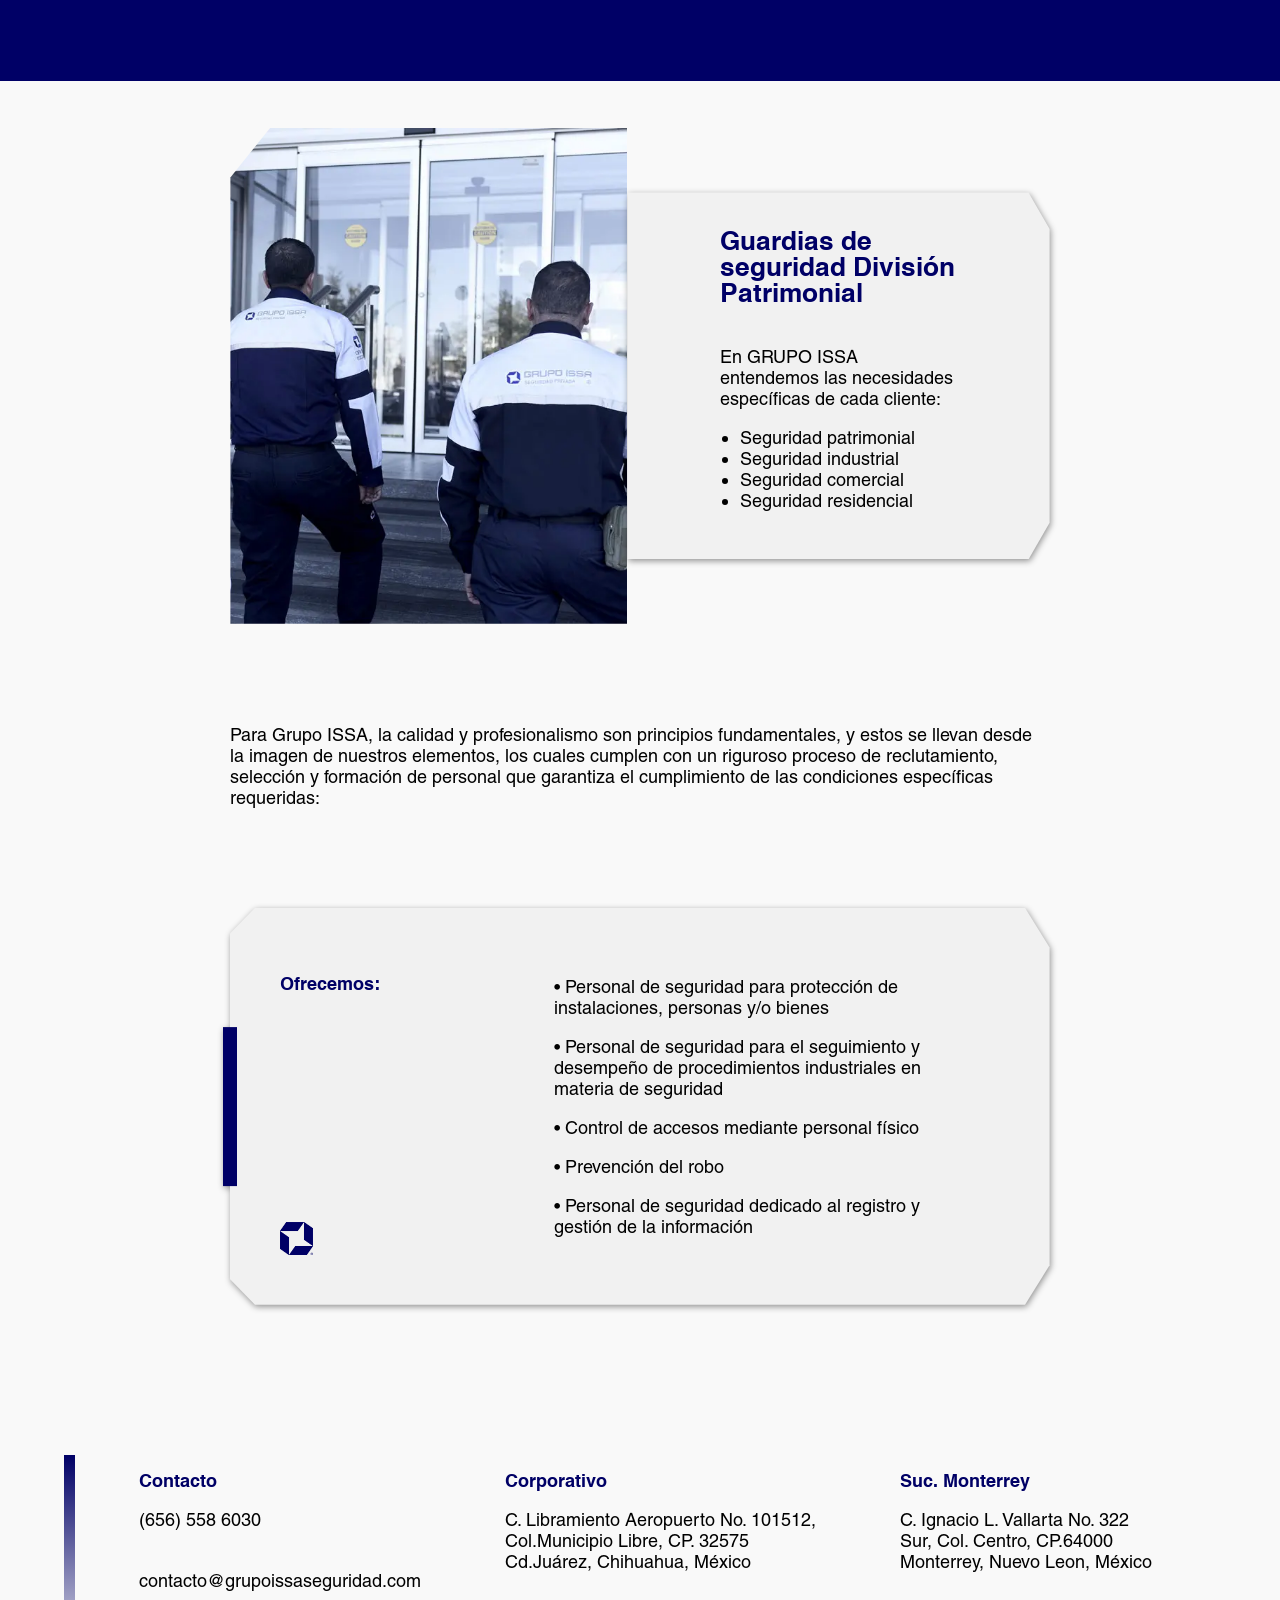
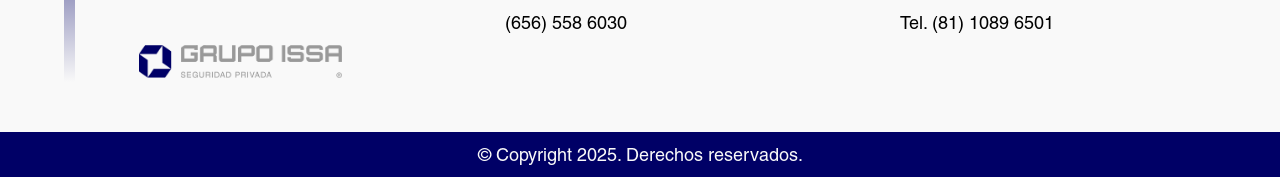
<file: guardiasSeguridad.html>
<!DOCTYPE html>
<html lang="es">
<head>
    <meta charset="UTF-8" name="UTF-8">
    <meta name="description" content="Empresa líder gracias a su amplia experiencia en los diversos segmentos de la seguridad privada en México con operaciones y servicios.">
    <meta name="viewport" content="width=device-width, initial-scale=1.0">
    <title>Grupo ISSA - Guardias de seguridad</title>

    <link rel="stylesheet" href="./style/estiloGuardiasSeguridad.css">

    <link rel="icon" type="image/png" href="./favicon/favicon-96x96.png" sizes="96x96" />
    <link rel="icon" type="image/svg+xml" href="./favicon/favicon.svg" />
    <link rel="shortcut icon" href="./favicon/favicon.ico" />
    <link rel="apple-touch-icon" sizes="180x180" href="./favicon/apple-touch-icon.png" />
    <meta name="apple-mobile-web-app-title" content="ISSA" />
    <link rel="manifest" href="./favicon/site.webmanifest" />
    <meta content="#000066" data-react-helmet="true" name="theme-color" />
</head>

<body id="hiddenBody">
    <div id="loader">
        <img class="imgLoader" src="./imgs/loader.webp" alt="loader">
    </div>

    <header>
        <nav id="myNav">
            <div class="nav-center">
                <a href="./"  class="logo">
                    <img src="./imgs/logoNav.webp" alt="logoNav" class="imgLogo reveal-home">
                </a>
            </div>

            <ul class="menu">
                <!-- <li class="navElements reveal-home"><a href=".home" class="menuOp1 menuOpcion">INICIO</a></li> -->
                <li class="navElements reveal-home"><a href="./" class="menuOp1 menuOpcion" >INICIO</a></li>
                <!-- <li class="navElements reveal-home"><a href=".serviSeparador" class="menuOp2 menuOpcion">SERVICIOS</a></li>
                <li class="navElements reveal-home"><a href=".coberturaSection" class="menuOp2 menuOpcion">COBERTURA</a></li>
                <li class="navElements reveal-home"><a href=".certificacionesSection" class="menuOp2 menuOpcion">CERTIFICACIONES</a></li>
                <li class="navElements reveal-home"><a href=".contactoSection" class="menuOp2 menuOpcion">CONTACTO</a></li> -->
            </ul>

            <div class="repseLogoNavContainer">
                <img class="expLogoNav reveal-home" src="./imgs/logoAñosExp.webp" alt="expLogo">
                <img class="repseLogoNav reveal-home" src="./imgs/repseLogo.webp" alt="repseLogo">
            </div>

            <div class="menu-btn">

                <svg id="ham" xmlns="http://www.w3.org/2000/svg" width="24" height="24" viewBox="0 0 24 24" aria-hidden="true" role="img">
                    <rect y="4"   width="24" height="2" rx="1" />
                    <rect y="11"  width="24" height="2" rx="1" />
                    <rect y="18"  width="24" height="2" rx="1" />
                </svg>

                <svg id="xham" xmlns="http://www.w3.org/2000/svg" width="24" height="24" viewBox="0 0 24 24" aria-hidden="true" role="img">
                    <path d="M4 4 L20 20 M20 4 L4 20" stroke="currentColor" stroke-width="2" stroke-linecap="round"/>
                </svg>

            </div>
        </nav>
    </header>

    <!-- Servicio de Guardias -->
    <div class="guardiasSection">
        <img class="imgGuardias" src="./imgs/guardiasImg.webp" alt="guardiasImg">
        <div class="guardiasText">
            <div class="guardiasTextContainer">
                <p class="guardiasTitle">Guardias de seguridad División Patrimonial</p>
                <p class="guardiasTextContent">En GRUPO ISSA entendemos las necesidades específicas de cada cliente:</p>
                <ul class="guardiasTextContent">
                    <li>Seguridad patrimonial</li>
                    <li>Seguridad industrial</li>
                    <li>Seguridad comercial</li>
                    <li class="marginBottomGuardias">Seguridad residencial</li>
                </ul>
            </div>
        </div>
    </div>

    <p class="serviciosParrafo">Para Grupo ISSA, la calidad y profesionalismo son principios fundamentales, y estos se llevan desde la imagen de nuestros elementos, los cuales cumplen con un riguroso proceso de reclutamiento, selección y formación de personal que garantiza el cumplimiento de las condiciones específicas requeridas:</p>

    <div class="dropShadow">
        <div class="ofrecemosContainer">
            <div class="infoOfrecemos">
                <div class="ofrecemosIzq">
                    <p class="ofrecemosTitle">Ofrecemos:</p>
                    <img class="ofrecemosImg" src="./imgs/nosotrosLogo.webp" alt="ofrecemosLogo">
                </div>
                <div class="ofrecemosDer">
                    <p>•  Personal de seguridad para protección de instalaciones, personas y/o bienes</p>
                    <p>•  Personal de seguridad para el seguimiento y desempeño de procedimientos industriales en materia de seguridad</p>
                    <p>•  Control de accesos mediante personal físico</p>
                    <p>•  Prevención del robo</p>
                    <p>•  Personal de seguridad dedicado al registro y gestión de la información</p>
                </div>
            </div>
        </div>
    </div>

    <footer>
        <div class="footer">
            <div class="recuadroAzulFooter"></div>
            <div class="footerIzq">
                <div class="containerContentFooter">
                    <div class="containerTextos">
                        <p class="titleContentFooter">Contacto</p>
                        <a class="aFooter" href="tel:+526565586030">(656) 558 6030</a>
                        <!-- <a class="aFooter" href="tel:+526564065120">(656) 406 5120</a>
                        <a class="aFooter" href="tel:+526564064610">(656) 406 4610</a> -->
                        <a class="aFooter aMarginTop" href="mailto:contacto@grupoissaseguridad.com">contacto@grupoissaseguridad.com</a>
                    </div>
                    <div class="containerTextos">
                        <p class="titleContentFooter">Corporativo</p>
                        <a class="aFooter" href="https://maps.app.goo.gl/jLuFBpWU2xEZWV8K6" target="_blank">C. Libramiento Aeropuerto No. 101512,<br>Col.Municipio Libre, CP. 32575<br>Cd.Juárez, Chihuahua, México</a>
                        <a class="aFooter aMarginTop" href="tel:+526565586030">(656) 558 6030</a>
                        <!-- <a class="aFooter" href="tel:+526564065120">(656) 406 5120</a>
                        <a class="aFooter" href="tel:+526564064610">(656) 406 4610</a> -->
                    </div>
                    <div class="containerTextos">
                        <p class="titleContentFooter">Suc. Monterrey</p>
                        <a class="aFooter" href="https://maps.app.goo.gl/on2EMHhNLyxHcjE5A" target="_blank">C. Ignacio L. Vallarta No. 322<br>Sur, Col. Centro, CP.64000<br>Monterrey, Nuevo Leon, México</a>
                        <a class="aFooter aMarginTop" href="tel:+018110896501">Tel. (81) 1089 6501</a>
                    </div>
                </div>
                <img class="logoFooter" src="./imgs/logoIssaCompleto.webp" alt="logoFooter">
            </div>
        </div>
        <div class="copyFooter">
            <p>© Copyright 2025. Derechos reservados. </p>
        </div>
    </footer>
</body>
<script src="./js/javascriptServicios.js"></script>
</html>
</file>
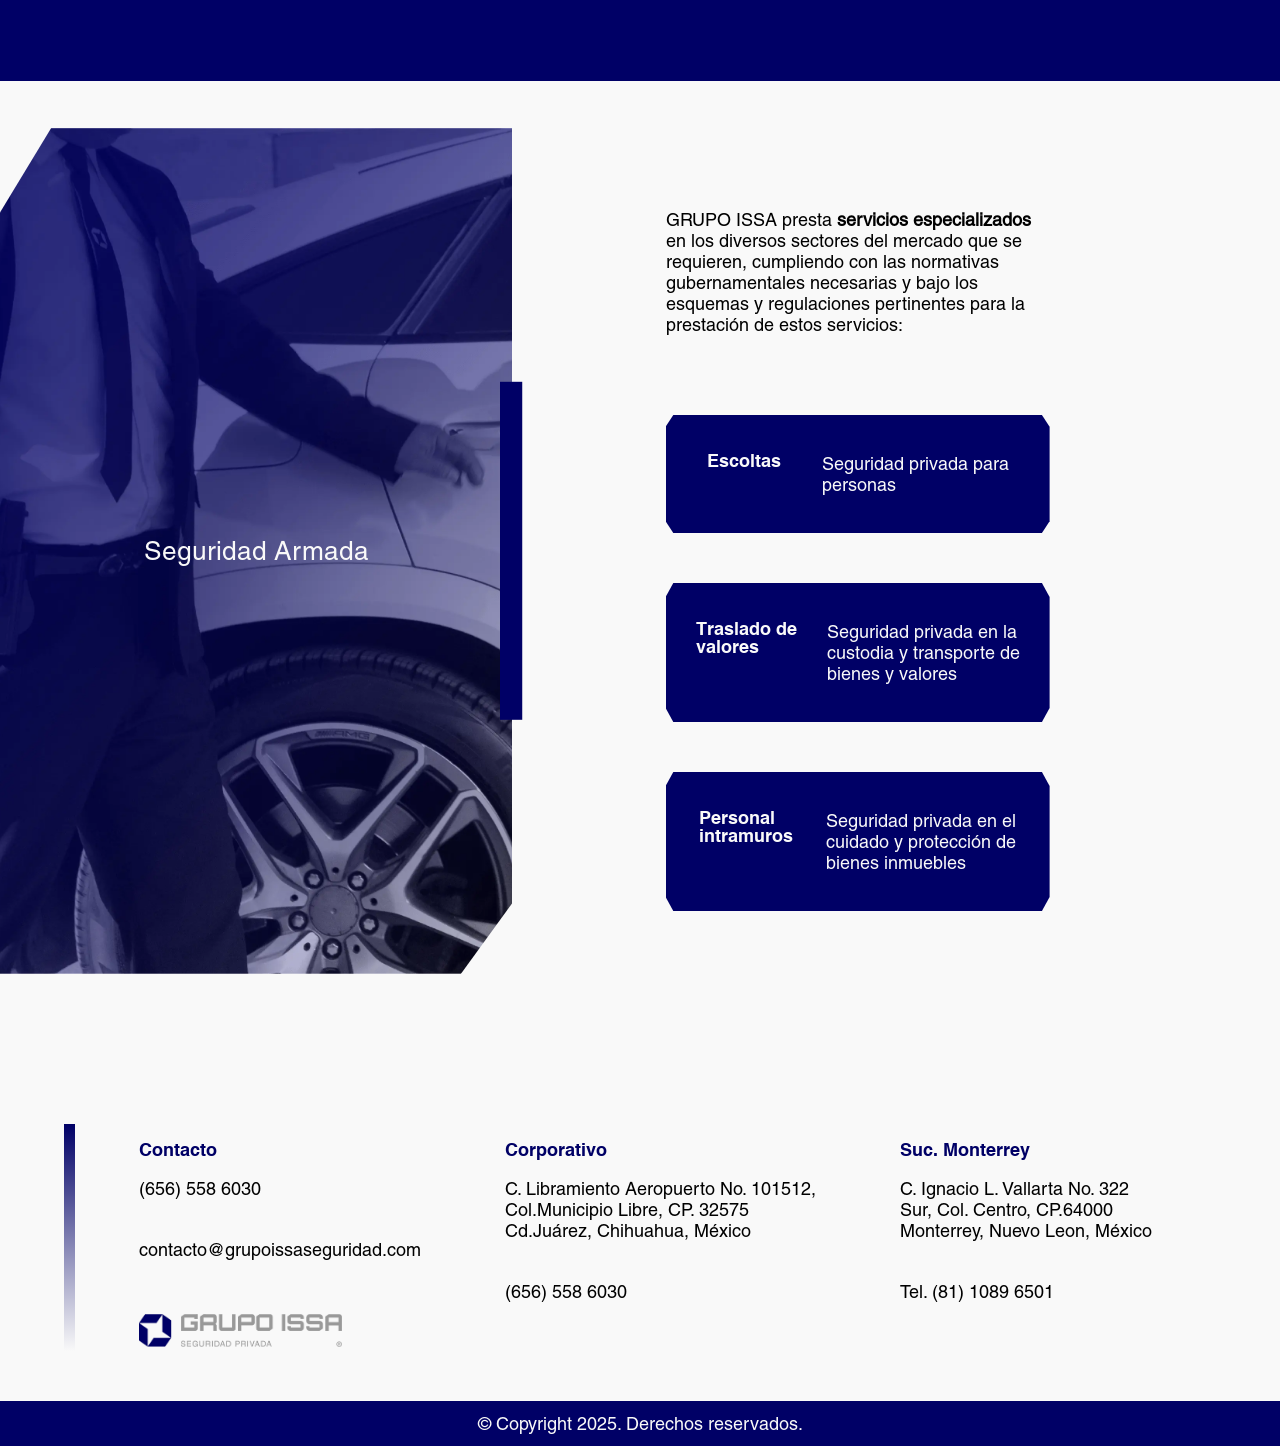
<file: seguridadArmada.html>
<!DOCTYPE html>
<html lang="es">
<head>
    <meta charset="UTF-8" name="UTF-8">
    <meta name="description" content="Empresa líder gracias a su amplia experiencia en los diversos segmentos de la seguridad privada en México con operaciones y servicios.">
    <meta name="viewport" content="width=device-width, initial-scale=1.0">
    <title>Grupo ISSA - Seguridad Armada</title>

    <link rel="stylesheet" href="./style/estiloSeguridadArmada.css">

    <link rel="icon" type="image/png" href="./favicon/favicon-96x96.png" sizes="96x96" />
    <link rel="icon" type="image/svg+xml" href="./favicon/favicon.svg" />
    <link rel="shortcut icon" href="./favicon/favicon.ico" />
    <link rel="apple-touch-icon" sizes="180x180" href="./favicon/apple-touch-icon.png" />
    <meta name="apple-mobile-web-app-title" content="ISSA" />
    <link rel="manifest" href="./favicon/site.webmanifest" />
    <meta content="#000066" data-react-helmet="true" name="theme-color" />
</head>

<body id="hiddenBody">
    <div id="loader">
        <img class="imgLoader" src="./imgs/loader.webp" alt="loader">
    </div>

    <header>
        <nav id="myNav">
            <div class="nav-center">
                <a href="./"  class="logo">
                    <img src="./imgs/logoNav.webp" alt="logoNav" class="imgLogo reveal-home">
                </a>
            </div>

            <ul class="menu">
                <!-- <li class="navElements reveal-home"><a href=".home" class="menuOp1 menuOpcion">INICIO</a></li> -->
                <li class="navElements reveal-home"><a href="./" class="menuOp1 menuOpcion" >INICIO</a></li>
                <!-- <li class="navElements reveal-home"><a href=".serviSeparador" class="menuOp2 menuOpcion">SERVICIOS</a></li>
                <li class="navElements reveal-home"><a href=".coberturaSection" class="menuOp2 menuOpcion">COBERTURA</a></li>
                <li class="navElements reveal-home"><a href=".certificacionesSection" class="menuOp2 menuOpcion">CERTIFICACIONES</a></li>
                <li class="navElements reveal-home"><a href=".contactoSection" class="menuOp2 menuOpcion">CONTACTO</a></li> -->
            </ul>

            <div class="repseLogoNavContainer">
                <img class="expLogoNav reveal-home" src="./imgs/logoAñosExp.webp" alt="expLogo">
                <img class="repseLogoNav reveal-home" src="./imgs/repseLogo.webp" alt="repseLogo">
            </div>

            <div class="menu-btn">

                <svg id="ham" xmlns="http://www.w3.org/2000/svg" width="24" height="24" viewBox="0 0 24 24" aria-hidden="true" role="img">
                    <rect y="4"   width="24" height="2" rx="1" />
                    <rect y="11"  width="24" height="2" rx="1" />
                    <rect y="18"  width="24" height="2" rx="1" />
                </svg>

                <svg id="xham" xmlns="http://www.w3.org/2000/svg" width="24" height="24" viewBox="0 0 24 24" aria-hidden="true" role="img">
                    <path d="M4 4 L20 20 M20 4 L4 20" stroke="currentColor" stroke-width="2" stroke-linecap="round"/>
                </svg>

            </div>
        </nav>
    </header>

    <!-- Seguridad Armada -->
    <div class="seguridadArmadaSection">
        <div class="imgSeguridadArmada">
            <p class="imgSeguridadArmadaText">Seguridad Armada</p>
        </div>
        <div class="contenidoSeguridadArmada">
            <p class="seguriText1">GRUPO ISSA presta <b>servicios especializados</b> en los diversos sectores del mercado que se requieren, cumpliendo con las normativas gubernamentales necesarias y bajo los esquemas y regulaciones pertinentes para la prestación de estos servicios:</p>
            <div class="contenedorAzulSeguridad">
                <p class="contenedorAzulSeguridadBold">Escoltas</p>
                <p class="contenedorAzulSeguridadMargin">Seguridad privada para<br> personas</p>
            </div>
            <div class="contenedorAzulSeguridad contenedorAzulSeguridadMarginTop">
                <p class="contenedorAzulSeguridadBold">Traslado de<br> valores</p>
                <p class="contenedorAzulSeguridadMargin">Seguridad privada en la<br>custodia y transporte de<br>bienes y valores</p>
            </div>
            <div class="contenedorAzulSeguridad contenedorAzulSeguridadMarginTop">
                <p class="contenedorAzulSeguridadBold">Personal<br> intramuros</p>
                <p class="contenedorAzulSeguridadMargin">Seguridad privada en el<br>cuidado y protección de<br>bienes inmuebles</p>
            </div>
        </div>
    </div>


    <footer>
        <div class="footer">
            <div class="recuadroAzulFooter"></div>
            <div class="footerIzq">
                <div class="containerContentFooter">
                    <div class="containerTextos">
                        <p class="titleContentFooter">Contacto</p>
                        <a class="aFooter" href="tel:+526565586030">(656) 558 6030</a>
                        <!-- <a class="aFooter" href="tel:+526564065120">(656) 406 5120</a>
                        <a class="aFooter" href="tel:+526564064610">(656) 406 4610</a> -->
                        <a class="aFooter aMarginTop" href="mailto:contacto@grupoissaseguridad.com">contacto@grupoissaseguridad.com</a>
                    </div>
                    <div class="containerTextos">
                        <p class="titleContentFooter">Corporativo</p>
                        <a class="aFooter" href="https://maps.app.goo.gl/jLuFBpWU2xEZWV8K6" target="_blank">C. Libramiento Aeropuerto No. 101512,<br>Col.Municipio Libre, CP. 32575<br>Cd.Juárez, Chihuahua, México</a>
                        <a class="aFooter aMarginTop" href="tel:+526565586030">(656) 558 6030</a>
                        <!-- <a class="aFooter" href="tel:+526564065120">(656) 406 5120</a>
                        <a class="aFooter" href="tel:+526564064610">(656) 406 4610</a> -->
                    </div>
                    <div class="containerTextos">
                        <p class="titleContentFooter">Suc. Monterrey</p>
                        <a class="aFooter" href="https://maps.app.goo.gl/on2EMHhNLyxHcjE5A" target="_blank">C. Ignacio L. Vallarta No. 322<br>Sur, Col. Centro, CP.64000<br>Monterrey, Nuevo Leon, México</a>
                        <a class="aFooter aMarginTop" href="tel:+018110896501">Tel. (81) 1089 6501</a>
                    </div>
                </div>
                <img class="logoFooter" src="./imgs/logoIssaCompleto.webp" alt="logoFooter">
            </div>
        </div>
        <div class="copyFooter">
            <p>© Copyright 2025. Derechos reservados. </p>
        </div>
    </footer>
</body>
<script src="./js/javascriptServicios.js"></script>
</html>
</file>
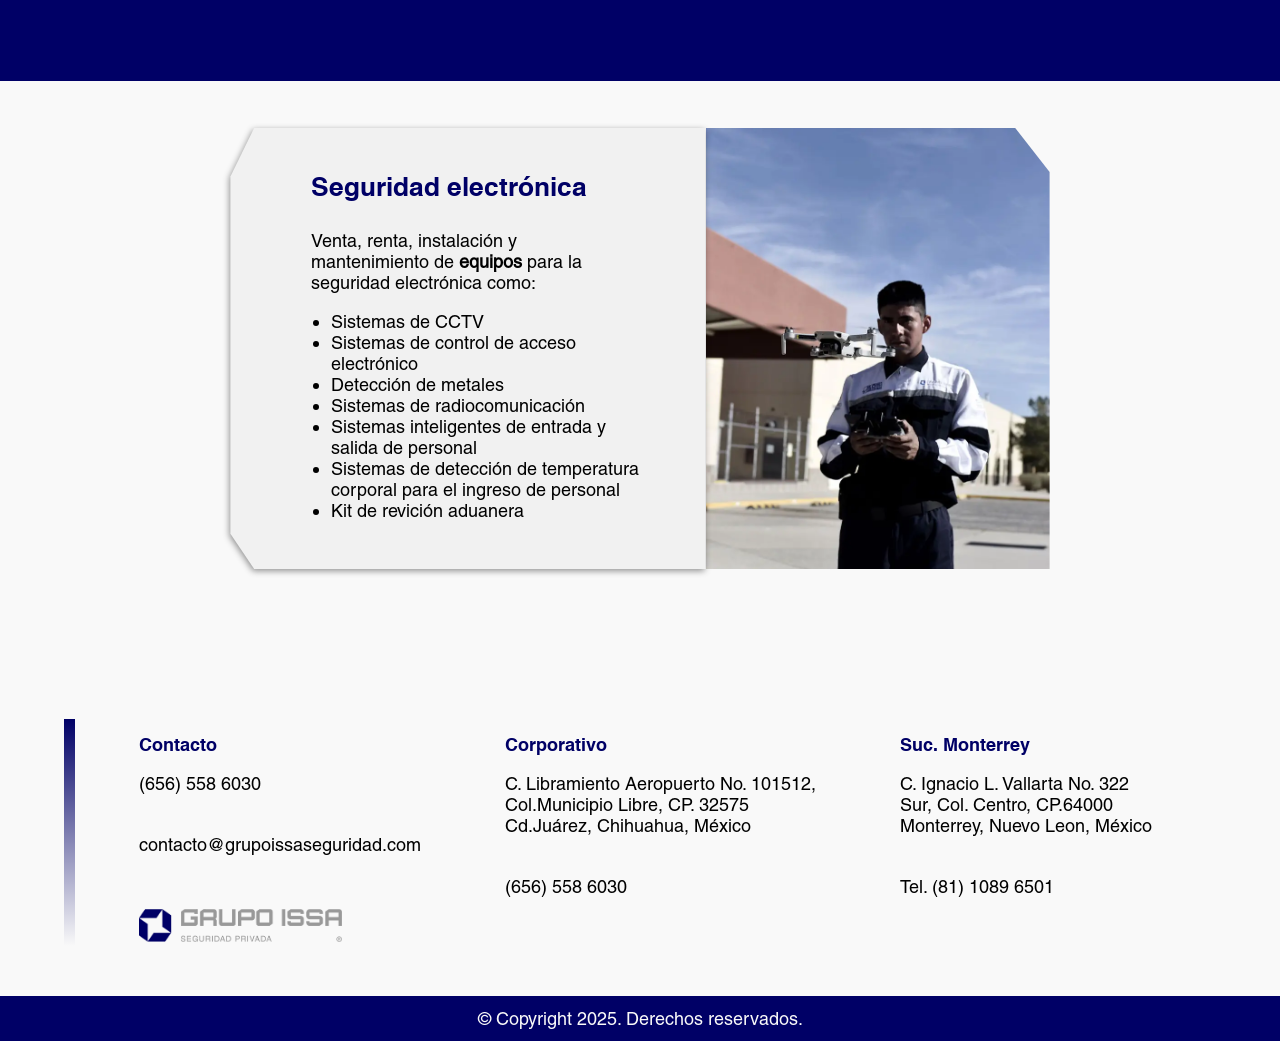
<file: seguridadElectronica.html>
<!DOCTYPE html>
<html lang="es">
<head>
    <meta charset="UTF-8" name="UTF-8">
    <meta name="description" content="Empresa líder gracias a su amplia experiencia en los diversos segmentos de la seguridad privada en México con operaciones y servicios.">
    <meta name="viewport" content="width=device-width, initial-scale=1.0">
    <title>Grupo ISSA - Seguridad Eletrónica</title>

    <link rel="stylesheet" href="./style/estiloSeguridadElectronica.css">

    <link rel="icon" type="image/png" href="./favicon/favicon-96x96.png" sizes="96x96" />
    <link rel="icon" type="image/svg+xml" href="./favicon/favicon.svg" />
    <link rel="shortcut icon" href="./favicon/favicon.ico" />
    <link rel="apple-touch-icon" sizes="180x180" href="./favicon/apple-touch-icon.png" />
    <meta name="apple-mobile-web-app-title" content="ISSA" />
    <link rel="manifest" href="./favicon/site.webmanifest" />
    <meta content="#000066" data-react-helmet="true" name="theme-color" />
</head>

<body id="hiddenBody">
    <div id="loader">
        <img class="imgLoader" src="./imgs/loader.webp" alt="loader">
    </div>

    <header>
        <nav id="myNav">
            <div class="nav-center">
                <a href="./"  class="logo">
                    <img src="./imgs/logoNav.webp" alt="logoNav" class="imgLogo reveal-home">
                </a>
            </div>

            <ul class="menu">
                <!-- <li class="navElements reveal-home"><a href=".home" class="menuOp1 menuOpcion">INICIO</a></li> -->
                <li class="navElements reveal-home"><a href="./" class="menuOp1 menuOpcion" >INICIO</a></li>
                <!-- <li class="navElements reveal-home"><a href=".serviSeparador" class="menuOp2 menuOpcion">SERVICIOS</a></li>
                <li class="navElements reveal-home"><a href=".coberturaSection" class="menuOp2 menuOpcion">COBERTURA</a></li>
                <li class="navElements reveal-home"><a href=".certificacionesSection" class="menuOp2 menuOpcion">CERTIFICACIONES</a></li>
                <li class="navElements reveal-home"><a href=".contactoSection" class="menuOp2 menuOpcion">CONTACTO</a></li> -->
            </ul>

            <div class="repseLogoNavContainer">
                <img class="expLogoNav reveal-home" src="./imgs/logoAñosExp.webp" alt="expLogo">
                <img class="repseLogoNav reveal-home" src="./imgs/repseLogo.webp" alt="repseLogo">
            </div>

            <div class="menu-btn">

                <svg id="ham" xmlns="http://www.w3.org/2000/svg" width="24" height="24" viewBox="0 0 24 24" aria-hidden="true" role="img">
                    <rect y="4"   width="24" height="2" rx="1" />
                    <rect y="11"  width="24" height="2" rx="1" />
                    <rect y="18"  width="24" height="2" rx="1" />
                </svg>

                <svg id="xham" xmlns="http://www.w3.org/2000/svg" width="24" height="24" viewBox="0 0 24 24" aria-hidden="true" role="img">
                    <path d="M4 4 L20 20 M20 4 L4 20" stroke="currentColor" stroke-width="2" stroke-linecap="round"/>
                </svg>

            </div>
        </nav>
    </header>

    <!-- seguridadElectronica  -->
    <div class="seguridadElectroSection">
        <img class="imgSeguridadElectro" src="./imgs/seguridadElectro.webp" alt="k9Img">
        <div class="seguridadElectroText">
            <div class="seguridadElectroTextContainer">
                <p class="seguridadElectroTitle">Seguridad electrónica</p>
                <p class="seguridadElectroTextContent">Venta, renta, instalación y mantenimiento de <b>equipos</b> para la seguridad electrónica como:</p>
                <ul class="seguridadElectroTextContent marginLeft700px">
                    <li>Sistemas de CCTV</li>
                    <li>Sistemas de control de acceso electrónico</li>
                    <li>Detección de metales</li>
                    <li>Sistemas de radiocomunicación</li>
                    <li>Sistemas inteligentes de entrada y salida de personal</li>
                    <li>Sistemas de detección de temperatura corporal para el ingreso de personal</li>
                    <li class="marginBottomSeguridadElectro">Kit de revición aduanera</li>
                </ul>
            </div>
        </div>
    </div>



    <footer>
        <div class="footer">
            <div class="recuadroAzulFooter"></div>
            <div class="footerIzq">
                <div class="containerContentFooter">
                    <div class="containerTextos">
                        <p class="titleContentFooter">Contacto</p>
                        <a class="aFooter" href="tel:+526565586030">(656) 558 6030</a>
                        <!-- <a class="aFooter" href="tel:+526564065120">(656) 406 5120</a>
                        <a class="aFooter" href="tel:+526564064610">(656) 406 4610</a> -->
                        <a class="aFooter aMarginTop" href="mailto:contacto@grupoissaseguridad.com">contacto@grupoissaseguridad.com</a>
                    </div>
                    <div class="containerTextos">
                        <p class="titleContentFooter">Corporativo</p>
                        <a class="aFooter" href="https://maps.app.goo.gl/jLuFBpWU2xEZWV8K6" target="_blank">C. Libramiento Aeropuerto No. 101512,<br>Col.Municipio Libre, CP. 32575<br>Cd.Juárez, Chihuahua, México</a>
                        <a class="aFooter aMarginTop" href="tel:+526565586030">(656) 558 6030</a>
                        <!-- <a class="aFooter" href="tel:+526564065120">(656) 406 5120</a>
                        <a class="aFooter" href="tel:+526564064610">(656) 406 4610</a> -->
                    </div>
                    <div class="containerTextos">
                        <p class="titleContentFooter">Suc. Monterrey</p>
                        <a class="aFooter" href="https://maps.app.goo.gl/on2EMHhNLyxHcjE5A" target="_blank">C. Ignacio L. Vallarta No. 322<br>Sur, Col. Centro, CP.64000<br>Monterrey, Nuevo Leon, México</a>
                        <a class="aFooter aMarginTop" href="tel:+018110896501">Tel. (81) 1089 6501</a>
                    </div>
                </div>
                <img class="logoFooter" src="./imgs/logoIssaCompleto.webp" alt="logoFooter">
            </div>
        </div>
        <div class="copyFooter">
            <p>© Copyright 2025. Derechos reservados. </p>
        </div>
    </footer>
</body>
<script src="./js/javascriptServicios.js"></script>
</html>
</file>
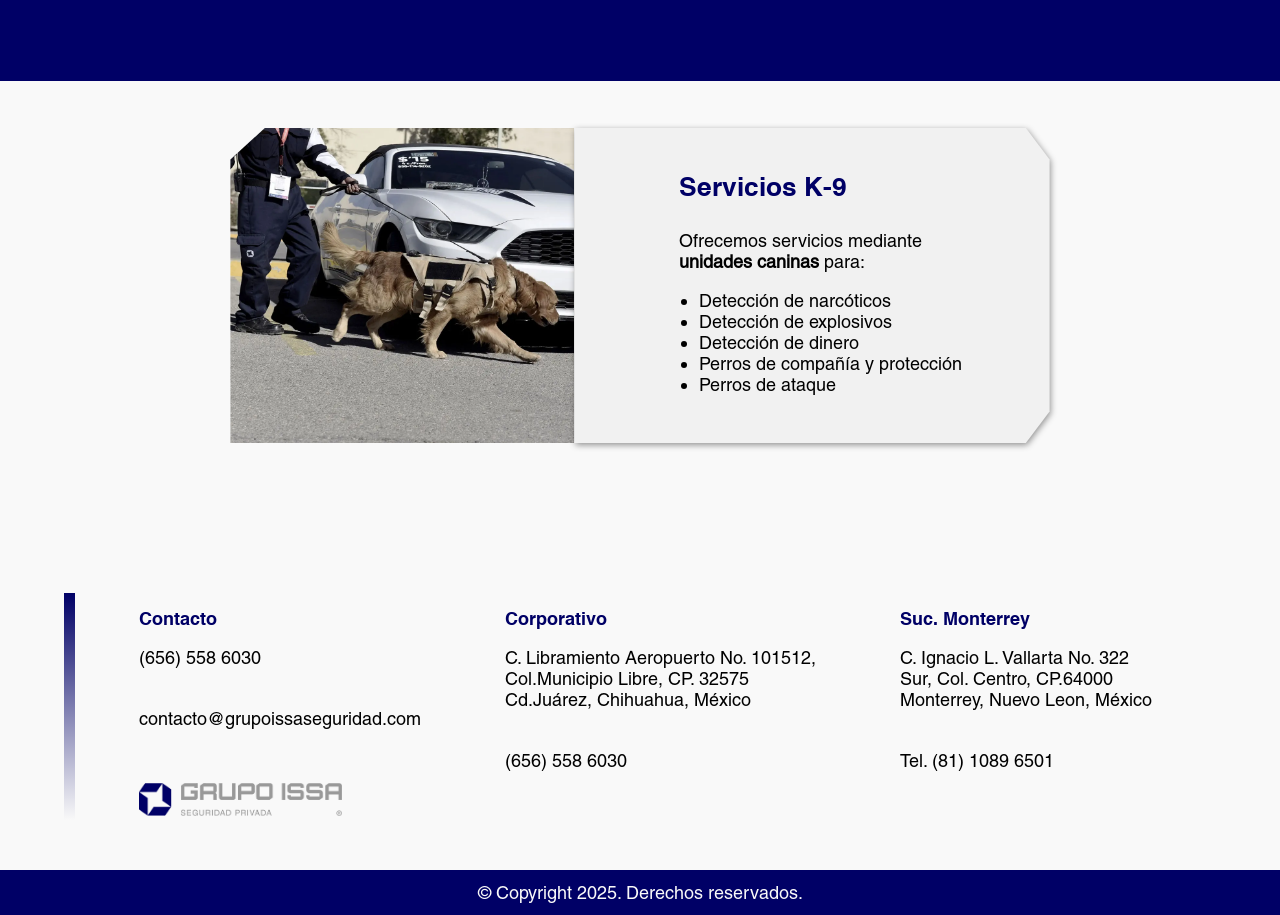
<file: servicioK9.html>
<!DOCTYPE html>
<html lang="es">
<head>
    <meta charset="UTF-8" name="UTF-8">
    <meta name="description" content="Empresa líder gracias a su amplia experiencia en los diversos segmentos de la seguridad privada en México con operaciones y servicios.">
    <meta name="viewport" content="width=device-width, initial-scale=1.0">
    <title>Grupo ISSA - Servicio K-9</title>

    <link rel="stylesheet" href="./style/estiloK9.css">

    <link rel="icon" type="image/png" href="./favicon/favicon-96x96.png" sizes="96x96" />
    <link rel="icon" type="image/svg+xml" href="./favicon/favicon.svg" />
    <link rel="shortcut icon" href="./favicon/favicon.ico" />
    <link rel="apple-touch-icon" sizes="180x180" href="./favicon/apple-touch-icon.png" />
    <meta name="apple-mobile-web-app-title" content="ISSA" />
    <link rel="manifest" href="./favicon/site.webmanifest" />
    <meta content="#000066" data-react-helmet="true" name="theme-color" />
</head>

<body id="hiddenBody">
    <div id="loader">
        <img class="imgLoader" src="./imgs/loader.webp" alt="loader">
    </div>

    <header>
        <nav id="myNav">
            <div class="nav-center">
                <a href="./"  class="logo">
                    <img src="./imgs/logoNav.webp" alt="logoNav" class="imgLogo reveal-home">
                </a>
            </div>

            <ul class="menu">
                <!-- <li class="navElements reveal-home"><a href=".home" class="menuOp1 menuOpcion">INICIO</a></li> -->
                <li class="navElements reveal-home"><a href="./" class="menuOp1 menuOpcion" >INICIO</a></li>
                <!-- <li class="navElements reveal-home"><a href=".serviSeparador" class="menuOp2 menuOpcion">SERVICIOS</a></li>
                <li class="navElements reveal-home"><a href=".coberturaSection" class="menuOp2 menuOpcion">COBERTURA</a></li>
                <li class="navElements reveal-home"><a href=".certificacionesSection" class="menuOp2 menuOpcion">CERTIFICACIONES</a></li>
                <li class="navElements reveal-home"><a href=".contactoSection" class="menuOp2 menuOpcion">CONTACTO</a></li> -->
            </ul>

            <div class="repseLogoNavContainer">
                <img class="expLogoNav reveal-home" src="./imgs/logoAñosExp.webp" alt="expLogo">
                <img class="repseLogoNav reveal-home" src="./imgs/repseLogo.webp" alt="repseLogo">
            </div>

            <div class="menu-btn">

                <svg id="ham" xmlns="http://www.w3.org/2000/svg" width="24" height="24" viewBox="0 0 24 24" aria-hidden="true" role="img">
                    <rect y="4"   width="24" height="2" rx="1" />
                    <rect y="11"  width="24" height="2" rx="1" />
                    <rect y="18"  width="24" height="2" rx="1" />
                </svg>

                <svg id="xham" xmlns="http://www.w3.org/2000/svg" width="24" height="24" viewBox="0 0 24 24" aria-hidden="true" role="img">
                    <path d="M4 4 L20 20 M20 4 L4 20" stroke="currentColor" stroke-width="2" stroke-linecap="round"/>
                </svg>

            </div>
        </nav>
    </header>

    <!-- servicio K9  -->
    <div class="servicioK9Section">
        <img class="imgk9" src="./imgs/k9Img.webp" alt="k9Img">
        <div class="k9Text">
            <div class="k9TextContainer">
                <p class="k9Title">Servicios K-9</p>
                <p class="k9TextContent">Ofrecemos servicios mediante <b>unidades caninas</b> para:</p>
                <ul class="k9TextContent marginLeft700px">
                    <li>Detección de narcóticos</li>
                    <li>Detección de explosivos</li>
                    <li>Detección de dinero</li>
                    <li>Perros de compañía y protección</li>
                    <li class="marginBottomk9">Perros de ataque</li>
                </ul>
            </div>
        </div>
    </div>



    <footer>
        <div class="footer">
            <div class="recuadroAzulFooter"></div>
            <div class="footerIzq">
                <div class="containerContentFooter">
                    <div class="containerTextos">
                        <p class="titleContentFooter">Contacto</p>
                        <a class="aFooter" href="tel:+526565586030">(656) 558 6030</a>
                        <!-- <a class="aFooter" href="tel:+526564065120">(656) 406 5120</a>
                        <a class="aFooter" href="tel:+526564064610">(656) 406 4610</a> -->
                        <a class="aFooter aMarginTop" href="mailto:contacto@grupoissaseguridad.com">contacto@grupoissaseguridad.com</a>
                    </div>
                    <div class="containerTextos">
                        <p class="titleContentFooter">Corporativo</p>
                        <a class="aFooter" href="https://maps.app.goo.gl/jLuFBpWU2xEZWV8K6" target="_blank">C. Libramiento Aeropuerto No. 101512,<br>Col.Municipio Libre, CP. 32575<br>Cd.Juárez, Chihuahua, México</a>
                        <a class="aFooter aMarginTop" href="tel:+526565586030">(656) 558 6030</a>
                        <!-- <a class="aFooter" href="tel:+526564065120">(656) 406 5120</a>
                        <a class="aFooter" href="tel:+526564064610">(656) 406 4610</a> -->
                    </div>
                    <div class="containerTextos">
                        <p class="titleContentFooter">Suc. Monterrey</p>
                        <a class="aFooter" href="https://maps.app.goo.gl/on2EMHhNLyxHcjE5A" target="_blank">C. Ignacio L. Vallarta No. 322<br>Sur, Col. Centro, CP.64000<br>Monterrey, Nuevo Leon, México</a>
                        <a class="aFooter aMarginTop" href="tel:+018110896501">Tel. (81) 1089 6501</a>
                    </div>
                </div>
                <img class="logoFooter" src="./imgs/logoIssaCompleto.webp" alt="logoFooter">
            </div>
        </div>
        <div class="copyFooter">
            <p>© Copyright 2025. Derechos reservados. </p>
        </div>
    </footer>
</body>
<script src="./js/javascriptServicios.js"></script>
</html>
</file>
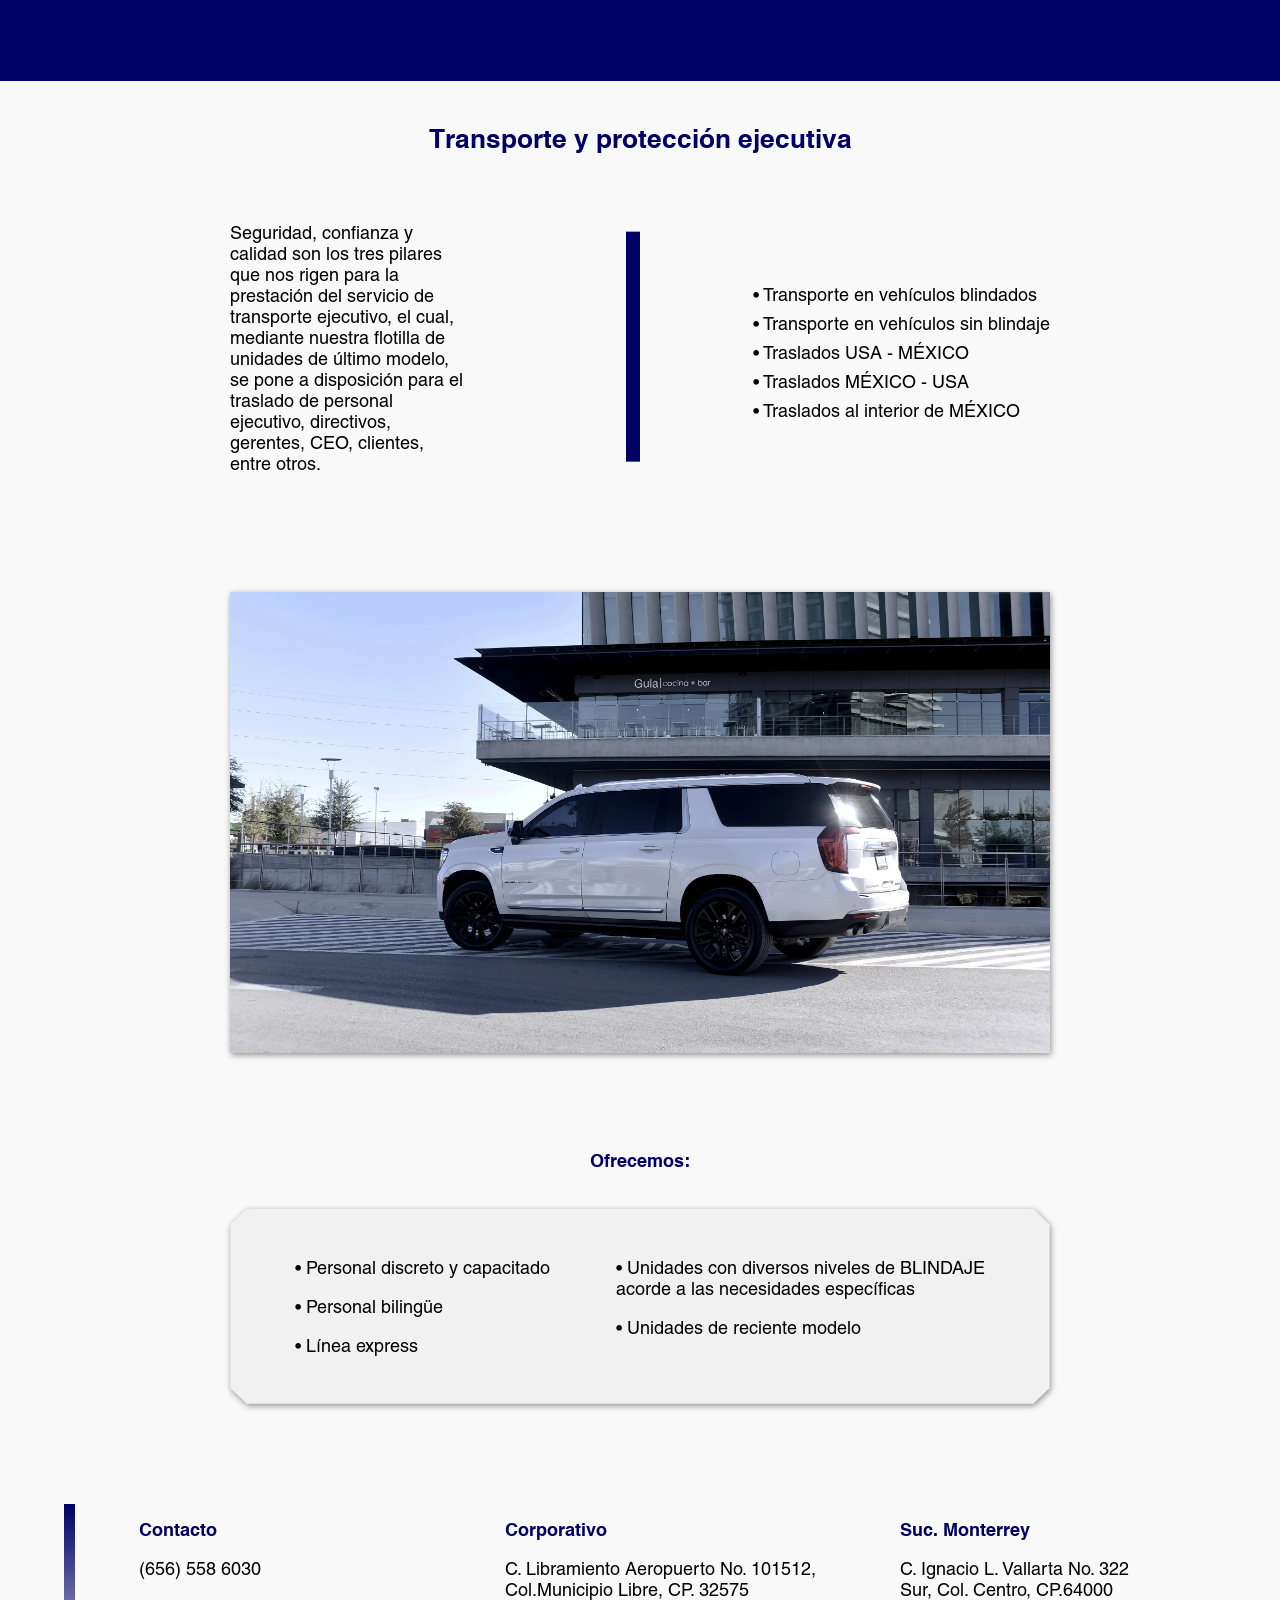
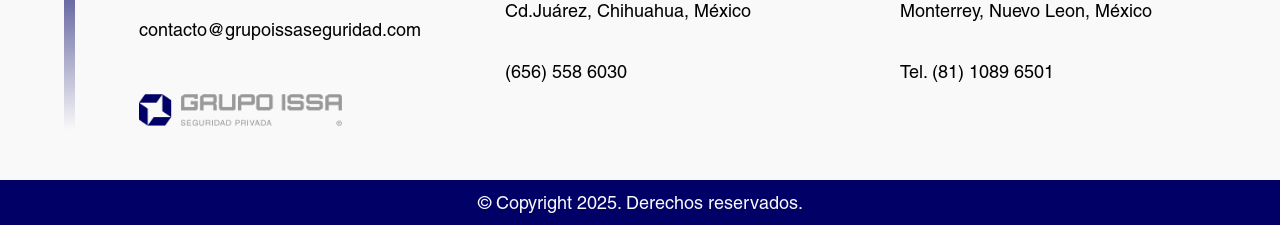
<file: transporteEjecutivo.html>
<!DOCTYPE html>
<html lang="es">
<head>
    <meta charset="UTF-8" name="UTF-8">
    <meta name="description" content="Empresa líder gracias a su amplia experiencia en los diversos segmentos de la seguridad privada en México con operaciones y servicios.">
    <meta name="viewport" content="width=device-width, initial-scale=1.0">
    <title>Grupo ISSA - Transporte Ejecutivo</title>

    <link rel="stylesheet" href="./style/estiloTransporteEjecutivo.css">

    <link rel="icon" type="image/png" href="./favicon/favicon-96x96.png" sizes="96x96" />
    <link rel="icon" type="image/svg+xml" href="./favicon/favicon.svg" />
    <link rel="shortcut icon" href="./favicon/favicon.ico" />
    <link rel="apple-touch-icon" sizes="180x180" href="./favicon/apple-touch-icon.png" />
    <meta name="apple-mobile-web-app-title" content="ISSA" />
    <link rel="manifest" href="./favicon/site.webmanifest" />
    <meta content="#000066" data-react-helmet="true" name="theme-color" />
</head>

<body id="hiddenBody">
    <div id="loader">
        <img class="imgLoader" src="./imgs/loader.webp" alt="loader">
    </div>

    <header>
        <nav id="myNav">
            <div class="nav-center">
                <a href="./"  class="logo">
                    <img src="./imgs/logoNav.webp" alt="logoNav" class="imgLogo reveal-home">
                </a>
            </div>

            <ul class="menu">
                <!-- <li class="navElements reveal-home"><a href=".home" class="menuOp1 menuOpcion">INICIO</a></li> -->
                <li class="navElements reveal-home"><a href="./" class="menuOp1 menuOpcion" >INICIO</a></li>
                <!-- <li class="navElements reveal-home"><a href=".serviSeparador" class="menuOp2 menuOpcion">SERVICIOS</a></li>
                <li class="navElements reveal-home"><a href=".coberturaSection" class="menuOp2 menuOpcion">COBERTURA</a></li>
                <li class="navElements reveal-home"><a href=".certificacionesSection" class="menuOp2 menuOpcion">CERTIFICACIONES</a></li>
                <li class="navElements reveal-home"><a href=".contactoSection" class="menuOp2 menuOpcion">CONTACTO</a></li> -->
            </ul>

            <div class="repseLogoNavContainer">
                <img class="expLogoNav reveal-home" src="./imgs/logoAñosExp.webp" alt="expLogo">
                <img class="repseLogoNav reveal-home" src="./imgs/repseLogo.webp" alt="repseLogo">
            </div>

            <div class="menu-btn">

                <svg id="ham" xmlns="http://www.w3.org/2000/svg" width="24" height="24" viewBox="0 0 24 24" aria-hidden="true" role="img">
                    <rect y="4"   width="24" height="2" rx="1" />
                    <rect y="11"  width="24" height="2" rx="1" />
                    <rect y="18"  width="24" height="2" rx="1" />
                </svg>

                <svg id="xham" xmlns="http://www.w3.org/2000/svg" width="24" height="24" viewBox="0 0 24 24" aria-hidden="true" role="img">
                    <path d="M4 4 L20 20 M20 4 L4 20" stroke="currentColor" stroke-width="2" stroke-linecap="round"/>
                </svg>

            </div>
        </nav>
    </header>

    <!-- TRANSPORTE Y PROTECCION EJECUTIVA -->
    <div class="transporteEjecutivo">
        <p class="transporteEjecutivoTitle">Transporte y protección ejecutiva</p>
        <div class="transporteEjecutivoContent">
            <div class="transporteEjecutivoContentIzq">
                <p class="transporteEjecutivoContentIzqParrafo">Seguridad, confianza y calidad son los tres pilares que nos rigen para la prestación del servicio de transporte ejecutivo, el cual, mediante nuestra flotilla de unidades de último modelo, se pone a disposición para el traslado de personal ejecutivo, directivos, gerentes, CEO, clientes, entre otros. </p>
            </div>
            <div class="transporteEjecutivoContentDer">
                <div class="transporteEjecutivoContentText">
                    <p class="transporteEjecutivoContentDerText">•  Transporte en vehículos blindados</p>
                    <p class="transporteEjecutivoContentDerText">•  Transporte en vehículos sin blindaje</p>
                    <p class="transporteEjecutivoContentDerText">•  Traslados USA - MÉXICO</p>
                    <p class="transporteEjecutivoContentDerText">•  Traslados MÉXICO - USA</p>
                    <p class="transporteEjecutivoContentDerText">•  Traslados al interior de MÉXICO</p>
                </div>
            </div>
        </div>
    </div>

    <div class="imgTransProtecContainer">
        <img class="imgTransProtec" src="./imgs/imgTransProtec.webp" alt="imgTransProtec">
    </div>


    <div class="ofrecemosSection">
        <p class="ofrecemosSectionTitle">Ofrecemos:</p>
        <div class="ofrecemosDropShadow">
            <div class="ofrecemosContentContainer">
                <div class="ofrecemosMarginIzq">
                    <p>•  Personal discreto y capacitado</p>
                    <p>•  Personal bilingüe</p>
                    <p>•  Línea express</p>
                </div>
                <div class="ofrecemosMarginDer">
                    <p>•  Unidades con diversos niveles de BLINDAJE<br>acorde a las necesidades específicas</p>
                    <p>•  Unidades de reciente modelo</p>
                </div>
            </div>
        </div>
    </div>



    <footer>
        <div class="footer">
            <div class="recuadroAzulFooter"></div>
            <div class="footerIzq">
                <div class="containerContentFooter">
                    <div class="containerTextos">
                        <p class="titleContentFooter">Contacto</p>
                        <a class="aFooter" href="tel:+526565586030">(656) 558 6030</a>
                        <!-- <a class="aFooter" href="tel:+526564065120">(656) 406 5120</a>
                        <a class="aFooter" href="tel:+526564064610">(656) 406 4610</a> -->
                        <a class="aFooter aMarginTop" href="mailto:contacto@grupoissaseguridad.com">contacto@grupoissaseguridad.com</a>
                    </div>
                    <div class="containerTextos">
                        <p class="titleContentFooter">Corporativo</p>
                        <a class="aFooter" href="https://maps.app.goo.gl/jLuFBpWU2xEZWV8K6" target="_blank">C. Libramiento Aeropuerto No. 101512,<br>Col.Municipio Libre, CP. 32575<br>Cd.Juárez, Chihuahua, México</a>
                        <a class="aFooter aMarginTop" href="tel:+526565586030">(656) 558 6030</a>
                        <!-- <a class="aFooter" href="tel:+526564065120">(656) 406 5120</a>
                        <a class="aFooter" href="tel:+526564064610">(656) 406 4610</a> -->
                    </div>
                    <div class="containerTextos">
                        <p class="titleContentFooter">Suc. Monterrey</p>
                        <a class="aFooter" href="https://maps.app.goo.gl/on2EMHhNLyxHcjE5A" target="_blank">C. Ignacio L. Vallarta No. 322<br>Sur, Col. Centro, CP.64000<br>Monterrey, Nuevo Leon, México</a>
                        <a class="aFooter aMarginTop" href="tel:+018110896501">Tel. (81) 1089 6501</a>
                    </div>
                </div>
                <img class="logoFooter" src="./imgs/logoIssaCompleto.webp" alt="logoFooter">
            </div>
        </div>
        <div class="copyFooter">
            <p>© Copyright 2025. Derechos reservados. </p>
        </div>
    </footer>
</body>
<script src="./js/javascriptServicios.js"></script>
</html>
</file>
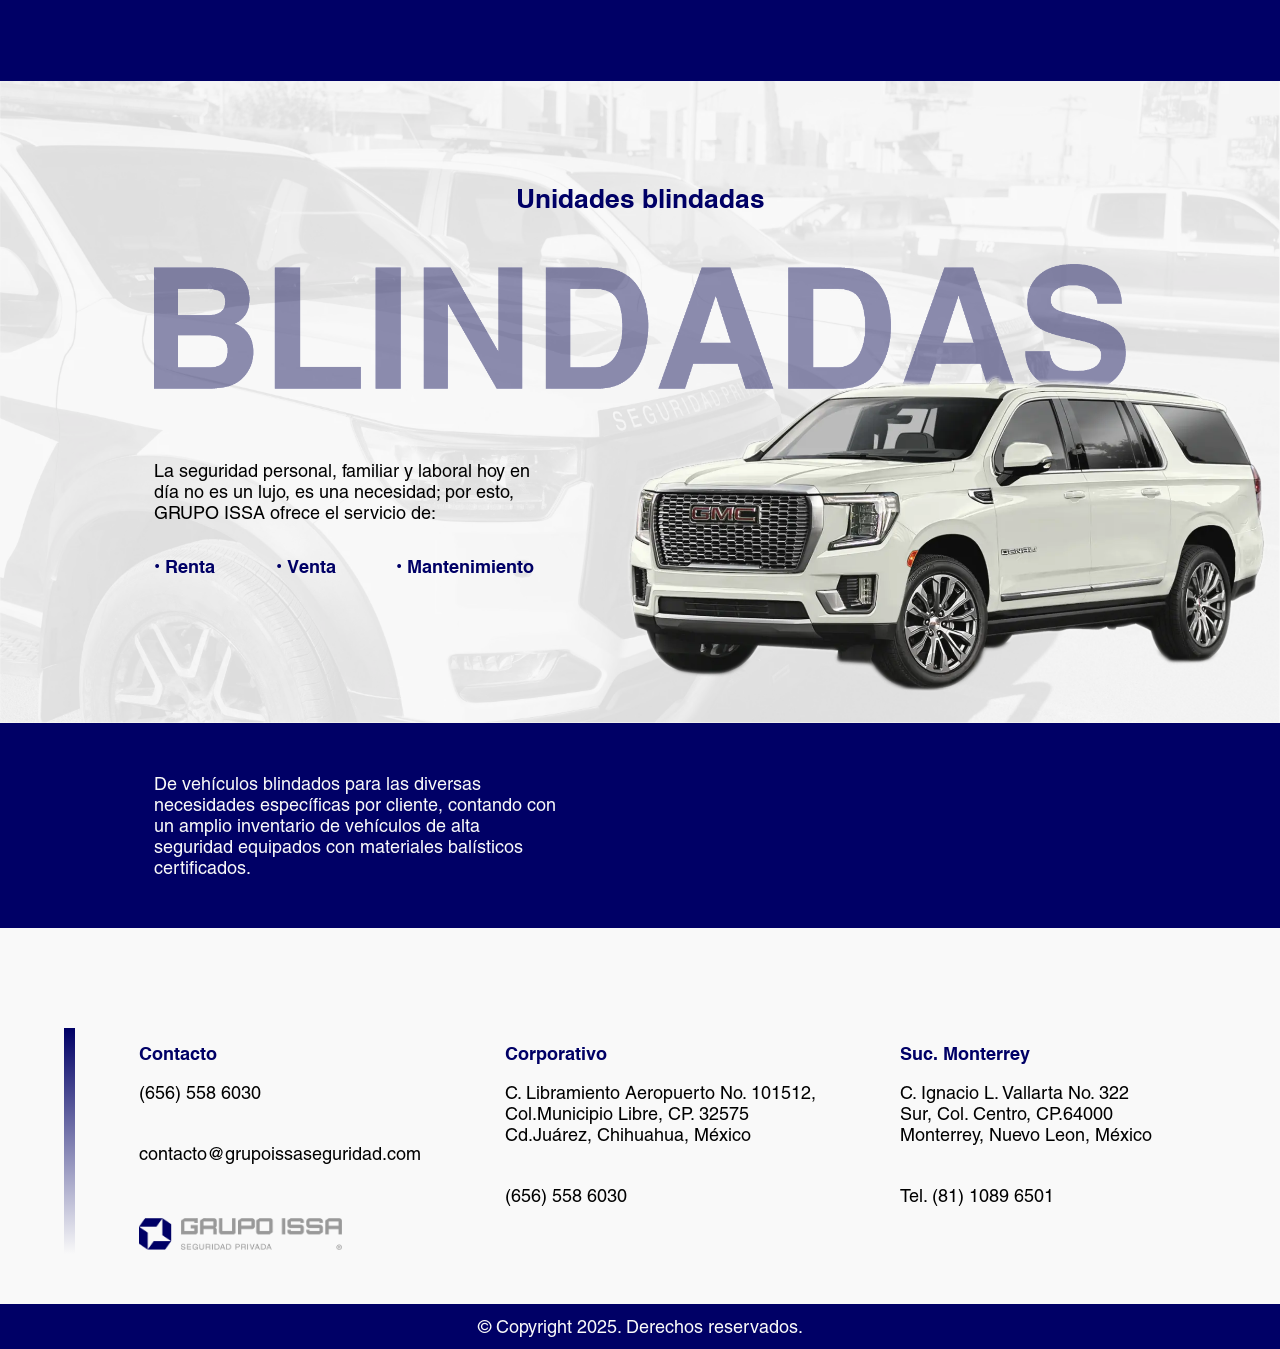
<file: unidadesBlindadas.html>
<!DOCTYPE html>
<html lang="es">
<head>
    <meta charset="UTF-8" name="UTF-8">
    <meta name="description" content="Empresa líder gracias a su amplia experiencia en los diversos segmentos de la seguridad privada en México con operaciones y servicios.">
    <meta name="viewport" content="width=device-width, initial-scale=1.0">
    <title>Grupo ISSA - Unidades Blindadas</title>

    <link rel="stylesheet" href="./style/estiloUnidadesBlindadas.css">

    <link rel="icon" type="image/png" href="./favicon/favicon-96x96.png" sizes="96x96" />
    <link rel="icon" type="image/svg+xml" href="./favicon/favicon.svg" />
    <link rel="shortcut icon" href="./favicon/favicon.ico" />
    <link rel="apple-touch-icon" sizes="180x180" href="./favicon/apple-touch-icon.png" />
    <meta name="apple-mobile-web-app-title" content="ISSA" />
    <link rel="manifest" href="./favicon/site.webmanifest" />
    <meta content="#000066" data-react-helmet="true" name="theme-color" />
</head>

<body id="hiddenBody">
    <div id="loader">
        <img class="imgLoader" src="./imgs/loader.webp" alt="loader">
    </div>

    <header>
        <nav id="myNav">
            <div class="nav-center">
                <a href="./"  class="logo">
                    <img src="./imgs/logoNav.webp" alt="logoNav" class="imgLogo reveal-home">
                </a>
            </div>

            <ul class="menu">
                <!-- <li class="navElements reveal-home"><a href=".home" class="menuOp1 menuOpcion">INICIO</a></li> -->
                <li class="navElements reveal-home"><a href="./" class="menuOp1 menuOpcion" >INICIO</a></li>
                <!-- <li class="navElements reveal-home"><a href=".serviSeparador" class="menuOp2 menuOpcion">SERVICIOS</a></li>
                <li class="navElements reveal-home"><a href=".coberturaSection" class="menuOp2 menuOpcion">COBERTURA</a></li>
                <li class="navElements reveal-home"><a href=".certificacionesSection" class="menuOp2 menuOpcion">CERTIFICACIONES</a></li>
                <li class="navElements reveal-home"><a href=".contactoSection" class="menuOp2 menuOpcion">CONTACTO</a></li> -->
            </ul>

            <div class="repseLogoNavContainer">
                <img class="expLogoNav reveal-home" src="./imgs/logoAñosExp.webp" alt="expLogo">
                <img class="repseLogoNav reveal-home" src="./imgs/repseLogo.webp" alt="repseLogo">
            </div>

            <div class="menu-btn">

                <svg id="ham" xmlns="http://www.w3.org/2000/svg" width="24" height="24" viewBox="0 0 24 24" aria-hidden="true" role="img">
                    <rect y="4"   width="24" height="2" rx="1" />
                    <rect y="11"  width="24" height="2" rx="1" />
                    <rect y="18"  width="24" height="2" rx="1" />
                </svg>

                <svg id="xham" xmlns="http://www.w3.org/2000/svg" width="24" height="24" viewBox="0 0 24 24" aria-hidden="true" role="img">
                    <path d="M4 4 L20 20 M20 4 L4 20" stroke="currentColor" stroke-width="2" stroke-linecap="round"/>
                </svg>

            </div>
        </nav>
    </header>

    <!-- unidades Blindadas -->
    <div class="unidadesBlindadas">
        <p class="unidadesBlindadasTitulo">Unidades blindadas</p>
        <img class="imgUnidadesTitulo" src="./imgs/blindadasTitulo.webp" alt="bindadasTitulo">

        <div class="unidadesContainer">
            <div class="unidadesText">
                <p>La seguridad personal, familiar y laboral hoy en día no es un lujo, es una necesidad; por esto, GRUPO ISSA ofrece el servicio de:</p>
                <div class="listaInudades">
                    <p>•  Renta</p>
                    <p>•  Venta</p>
                    <p>•  Mantenimiento</p>
                </div>
            </div>
            <img class="camionetaImg" src="./imgs/camionetaImg.webp" alt="camionetaImg">
        </div>
    </div>

    <div class="recuadroAzulBlindadas">
        <p class="textoAzulBlindadas">De vehículos blindados para las diversas necesidades específicas por cliente, contando con un amplio inventario de vehículos de alta seguridad equipados con materiales balísticos certificados.</p>
    </div>



    <footer>
        <div class="footer">
            <div class="recuadroAzulFooter"></div>
            <div class="footerIzq">
                <div class="containerContentFooter">
                    <div class="containerTextos">
                        <p class="titleContentFooter">Contacto</p>
                        <a class="aFooter" href="tel:+526565586030">(656) 558 6030</a>
                        <!-- <a class="aFooter" href="tel:+526564065120">(656) 406 5120</a>
                        <a class="aFooter" href="tel:+526564064610">(656) 406 4610</a> -->
                        <a class="aFooter aMarginTop" href="mailto:contacto@grupoissaseguridad.com">contacto@grupoissaseguridad.com</a>
                    </div>
                    <div class="containerTextos">
                        <p class="titleContentFooter">Corporativo</p>
                        <a class="aFooter" href="https://maps.app.goo.gl/jLuFBpWU2xEZWV8K6" target="_blank">C. Libramiento Aeropuerto No. 101512,<br>Col.Municipio Libre, CP. 32575<br>Cd.Juárez, Chihuahua, México</a>
                        <a class="aFooter aMarginTop" href="tel:+526565586030">(656) 558 6030</a>
                        <!-- <a class="aFooter" href="tel:+526564065120">(656) 406 5120</a>
                        <a class="aFooter" href="tel:+526564064610">(656) 406 4610</a> -->
                    </div>
                    <div class="containerTextos">
                        <p class="titleContentFooter">Suc. Monterrey</p>
                        <a class="aFooter" href="https://maps.app.goo.gl/on2EMHhNLyxHcjE5A" target="_blank">C. Ignacio L. Vallarta No. 322<br>Sur, Col. Centro, CP.64000<br>Monterrey, Nuevo Leon, México</a>
                        <a class="aFooter aMarginTop" href="tel:+018110896501">Tel. (81) 1089 6501</a>
                    </div>
                </div>
                <img class="logoFooter" src="./imgs/logoIssaCompleto.webp" alt="logoFooter">
            </div>
        </div>
        <div class="copyFooter">
            <p>© Copyright 2025. Derechos reservados. </p>
        </div>
    </footer>
</body>
<script src="./js/javascriptServicios.js"></script>
</html>
</file>
<file: style/estilo.css>
*,
*::before,
*::after {
box-sizing: border-box;
}

/*-------------------------------- root --------------------------------*/
:root{
    --white: #F9F9F9;
    --black: #000000;
    --gray: #C9C9C9;
    --lightBlue: #D9E8FF;
    --blue: #000066;

    --fs--Title: clamp(36px, calc(2vw + 1rem), 64px);
    --fs--SubTitle: clamp(20px, calc(0.8vw + 1rem), 42px);
    --fs--Text: clamp(1rem, 2vw, 1.125rem);
    --fs--TextNav: 	clamp(0.875rem, 1.5vw, 1rem);

    --width64: 64vw;
}

@font-face {
    font-family: 'helvetica';
    src: url(./helvetica.OTF);
    font-display: swap;
}

@font-face {
    font-family: 'helveticaBold';
    src: url(./helveticaBold.TTF);
    font-display: swap;
}

html{
    max-width: 100vw;
    overflow-x: hidden;
}

body{
    margin: 0;
    padding: 0;
    background-color: var(--white);
    overflow: hidden;
}

p:hover{
    cursor: default;
}

.reveal-home {
    opacity: 0;
    transform: translateY(30px);
    transition: opacity 0.8s ease, transform 0.8s ease;
    will-change: opacity, transform;
}

.reveal-home.visible {
    opacity: 1;
    transform: translateY(0);
}

.reveal {
    opacity: 0;
    transform: translateY(30px);
    transition: opacity 0.8s ease, transform 0.8s ease;
    will-change: opacity, transform;
}

.reveal.visible {
    opacity: 1;
    transform: translateY(0);
}

/*-------------------------------- Scroll Bar --------------------------------*/
/* Works on Firefox */
* {
    scrollbar-width:thin;
    scrollbar-color: var(--blue) var(--white);
}

/* Works on Chrome, Edge, and Safari */
*::-webkit-scrollbar {
    width: 15px;
}

*::-webkit-scrollbar-track {
    background: var(--white);
}

*::-webkit-scrollbar-thumb {
    background-color: var(--blue);
    border-radius: 0px;
    border: 0px solid var(--white);
}


/*-------------------------------- loader --------------------------------*/
#hiddenBody{
    overflow:hidden;
}

#loader {
    width: 100%;
    height: 100lvh;
    display: flex;
    justify-content: center;
    align-items: center;
    position: absolute;
    background-color: var(--white);
    z-index: 300;

    transition: opacity 0.3s ease;
}

/* #loader.ocultar {
    opacity: 0;
} */

#loader.fade-out {
    opacity: 0;
    pointer-events: none;
}

.imgLoader{
    width: 6%;
    animation: rota 2.8s linear infinite;
}

@keyframes rota {
    from {
        transform: rotate(0deg);
    }
    to {
        transform: rotate(360deg);
    }
}

/*--------------------------------nav --------------------------------*/
header{
    background-color: var(--cream);
    position: fixed;
    width: 100vw;
    background-color: var(--blue);
    z-index: 200;
}

nav {
    display: flex;
    align-items: center;
    justify-content: space-between;
    margin-left: 2.5vw;
    width: 95vw;
    padding-top: 1%;
    padding-bottom: 1%;
    transition: all 0.3s ease;
    z-index: 50;
    margin-top: 0px;
}

.nav-center {
    display: flex;
}

.logo {
    width: 3vw;
    margin-left: auto;
    margin-right: auto;
    transition: all 0.3s ease;
}

.imgLogo{
    width: 100%;
}


/* Estilos para la lista de elementos */
.menu{
    list-style: none;
    margin: 0;
    padding: 0;
    display: flex;
    flex-direction: row;
    justify-content: left;
    width: inherit;
    margin-left: 50px;
}

.menuOpcion{
    font-size: var(--fs--TextNav);
    font-family: 'helvetica';
    color: var(--white);
    text-decoration: none;
    margin-right: 50px;
    transition: all 0.3s ease;
}

.menuOpcion:hover{
    font-size: calc(var(--fs--TextNav) + 1px);
    color: var(--gray);
    transition: all 0.3s ease;
}

.menu-btn{
    display: none;
}

/* button{
    background: none;
    border: none;
    color: var(--white);
    padding: 5px;
    font-size: var(--fs-nav);
    font-family: 'Archivo', sans-serif;
    font-weight: 600;
}

button:hover{
    color: var(--black);
    cursor: pointer;
} */

#ham{
    display: none;
}

#xham{
    display: none;
}

.smaller {
    margin-top: 0;
    padding-top: 1%;
    padding-bottom: 1%;
    transition: all 0.3s ease-in-out;
}

.smallerLogo{
    width: 2.2vw;
}

.repseLogoNavContainer{
    justify-content: right;
    display: flex;
    gap: 50px;
}

.repseLogoNav{
    width: 22%;
    object-fit: contain;
    transition: all 0.2s ease-in-out;
}

.smallerRepseLogoNav{
    width: 18%;
}

.expLogoNav{
    width: 32%;
    object-fit: contain;
    transition: all 0.2s ease-in-out;
}

.smallerExpLogo{
    width: 28%;
}

/*-------------------------------- home --------------------------------*/
.sloganHome{
    font-size: var(--fs--Title);
    color: var(--white);
    margin: 0;
    margin-top: 10px;
    font-family: 'helvetica';
    filter: opacity(0.8);
}

.home{
    width: 100vw;
    height: 100vh;
    background-image: url(./fondoHome.webp);
    background-size: cover;
    background-position: 50%;
    display: flex;
}

.pictureLogoHome{
    margin: auto;
}

.textoHome{
    max-width: 95vw;
    margin-top: auto;
    margin-bottom: auto;
    filter: contrast(20%) opacity(100%);
    mix-blend-mode: color-dodge;
    margin-top: 4%;
}


/*-------------------------------- empresaSection --------------------------------*/
.empresaSection{
    width: 100vw;
    height: auto;
    /* background-color: #E1E1E1; */
    background-image: url(./backEmpresaSection.webp);
    background-size: cover;
    background-position: center;
    min-height: 90vh;
}

.empresaContenido{
    padding-top: 8%;
    padding-bottom: 16%;
    filter: drop-shadow(1px 2px 3px #0000006b);
}

.recuadroAzul{
    width: max-content;
    height: max-content;
    position: relative;
    margin-left: auto;
    margin-right: auto;
}

.recuadroAzul::before {
    content: "";
    position: absolute;
    left: 0;
    top: 50%;
    transform: translateY(-50%) translateX(-50%);
    height: 26%;
    border-left: 14px solid var(--blue);
    z-index: 99;
}

.empresaSeccionContenido{
    background-color: var(--white);
    width: var(--width64);
    display: flex;
    flex-direction: row;
    margin-left: auto;
    margin-right: auto;
    position: relative;
}

.cliptop{
    clip-path: polygon(5% 0, 95% 0, 100% 35%, 100% 100%, 100% 101%, 0 101%, 0 100%, 0 35%);
}

.clipbottom{
    clip-path: polygon(0 -3px, 100% -3px, 100% 0, 100% 88%, 95% 100%, 5% 100%, 0% 88%, 0 0);
}

.empresaImg{
    padding-left: 0%;
    margin-top: 6%;
    margin-bottom: auto;
    width: 40%;
    margin-left: auto;
    margin-right: auto;
}

.imgEmpresa{
    flex: 1;
    width: 50%;
    padding-left: 10%;
    padding-top: 5%;
    padding-bottom: 5%;
    padding-right: 5%;
    object-fit: cover;
}

.textoEmpresa{
    flex: 1;
    font-size: var(--fs--Text);
    font-family: helvetica;
    margin-bottom: 5%;
    margin-top: 5%;
    padding-right: 10%;
}


/*-------------------------------- nosotrosSection --------------------------------*/
.nosotrosSection{
    background-color: var(--white);
    width: 100vw;
    display: flex;
    flex-direction: column;
    position: relative;
    padding-top: 10%;
    height: auto;
}

.nosotrosSection::before {
    content: "";
    position: absolute;
    left: 0;
    top: 0%;
    transform: translateY(-50%) translateX(10vw);
    width: 8%;
    border-top: 14px solid var(--blue);
    z-index: 99;
}

.nosotrosTitle{
    font-family: 'helveticaBold';
    color: var(--blue);
    font-size: var(--fs--SubTitle);
    margin-left: 0vw;
    margin-top: 0%;
    margin-bottom: 60px;
}

.nosotrosContenedor{
    width: 90vw;
    margin: auto;
    margin-bottom: 10%;
    display: flex;
}

.nosotrosContainerLeft{
    flex: 3;
    display: flex;
    flex-direction: column;
    justify-content: center;
}

.nosotrosLeftText{
    margin-top: 0px;
    margin-bottom: 0px;
    font-size: var(--fs--Text);
    font-family: helvetica;
    width: 70%;
}

.nosotrosContainerRight{
    flex: 0.5;
    display: flex;
    flex-direction: column;
    justify-content: right;
}

.nosotrosLogo{
    width: 33%;
    margin-top: auto;
    margin-bottom: 0px;
    margin-left: auto;
    margin-right: 0px;
}

.segPropImgContainer{
    object-fit: cover;
    flex: 2;
    aspect-ratio: 16/9;
    filter: drop-shadow(1px 2px 3px #0000006b);
}

.segPropImg{
    width: 100%;
    aspect-ratio: 16/9;
    object-fit: cover;
}



/*-------------------------------- filosofiaSeparador --------------------------------*/
.filosofiaSeparador {
    position: relative;
    display: flex;
    justify-content: center;
    align-items: center;
    width: 100vw;
    background-image: url(./backSeparadorFilo.webp);
    background-position: center;
    background-size: cover;
    height: 100%;
}

.filoWord {
    width: 100vw;
    height: auto;
    margin-bottom: 10px;
    filter: contrast(20%) opacity(100%);
    mix-blend-mode: color-dodge;
}

.filosofiaTitle {
    position: absolute;
    z-index: 1;
    text-align: center;
    color: var(--white);
    font-family: 'helveticaBold';
    font-size: var(--fs--SubTitle);
}


/*-------------------------------- misionvisionvalores --------------------------------*/
.miviva{
    width: 100vw;
    background-color: var(--white);
    display: flex;
    margin-top: 5%;
    margin-bottom: 5%;
    flex-wrap: wrap;
    justify-content: space-around;
}

.mision{
    flex: 1;
    background-color: #f1f1f1;
    margin: 1em 1em;
    min-height: 440px;
    max-width: 26vw;
    min-width: 26vw;
    clip-path: polygon(0 0, 100% 0, 100% 0, 100% 80%, 80% 100%, 20% 100%, 0% 80%, 0 0);
}

.vision{
    flex: 1;
    background-color: #f1f1f1;
    margin: 1em 1em;
    min-height: 440px;
    max-width: 26vw;
    min-width: 26vw;
    clip-path: polygon(0 0, 100% 0, 100% 0, 100% 80%, 80% 100%, 20% 100%, 0% 80%, 0 0);
}

.valores{
    flex: 1;
    background-color: #f1f1f1;
    margin: 1em 1em;
    min-height: 440px;
    max-width: 26vw;
    min-width: 26vw;
    clip-path: polygon(0 0, 100% 0, 100% 0, 100% 80%, 80% 100%, 20% 100%, 0% 80%, 0 0);
}

.mivivaInfoContainer{
    padding: 2em 4em;
}

.mivivaTitle{
    font-size: var(--fs--SubTitle);
    font-family: 'helveticaBold';
    color: var(--blue);
}

.mivivaText{
    font-size: var(--fs--Text);
    font-family: helvetica;
}


/*-------------------------------- politicaCalidad --------------------------------*/
.politicaCalidad{
    background-color: #E1E1E1;
    width: 100vw;
    height: auto;
}

.politicaContenido{
    padding-top: 5%;
    padding-bottom: 5%;
    filter: drop-shadow(1px 2px 3px #0000006b);
}

.recuadroAzulPolitica{
    width: max-content;
    height: max-content;
    position: relative;
    margin-left: auto;
    margin-right: auto;
}

.recuadroAzulPolitica::before {
    content: "";
    position: absolute;
    left: 0;
    top: 50%;
    transform: translateY(-50%) translateX(-50%);
    height: 26%;
    border-left: 14px solid var(--blue);
    z-index: 99;
}

.politicaSeccionContenido{
    background-color: var(--white);
    width: var(--width64);
    display: flex;
    flex-direction: row;
    margin-left: auto;
    margin-right: auto;
    position: relative;
}

.politicaSeccionContenidoBot{
    background-color: var(--white);
    width: var(--width64);
    display: flex;
    flex-direction: row;
    margin-left: auto;
    margin-right: auto;
    position: relative;
}

.politicaImg{
    padding-left: 6%;
    margin-top: 6%;
    margin-bottom: auto;
    width: 40%;
    margin-left: 0px;
    margin-right: auto;
}

.tituloPolitica{
    font-size: var(--fs--SubTitle);
    color: var(--blue);
    font-family: 'helveticaBold';
    margin-left: 6%;
    min-width:fit-content;
    margin-top: 8%;
}

.textoPolitica{
    font-size: var(--fs--Text);
    font-family: helvetica;
    margin-left: 16%;
    margin-bottom: 6%;
    margin-right: 6%;
    margin-top: 8%;
}


/*-------------------------------- ServiciosSeparador --------------------------------*/
.serviSeparador {
    position: relative;
    display: flex;
    justify-content: center;
    align-items: center;
    width: 100vw;
    background-image: url(./backSeparadorFilo.webp);
    background-position: center;
    background-size: cover;
    height: 100%;
}

.serviWord {
    width: 100vw;
    height: auto;
    margin-bottom: 10px;
    margin-top: 10px;
    filter: contrast(20%) opacity(40%);
    mix-blend-mode: color-dodge;
}

.serviTitle {
    position: absolute;
    z-index: 1;
    text-align: center;
    color: var(--white);
    font-family: 'helveticaBold';
    font-size: var(--fs--SubTitle);
}


/*-------------------------------- asesoraaminetoSection --------------------------------*/
.asesoramientoSection{
    display: flex;
    flex-direction: row;
    width: var(--width64);
    margin-left: auto;
    margin-right: auto;
    margin-top: 160px;
    margin-bottom: 50px;
    justify-content: space-around;
    position: relative;
}

.asesoramientoSection::before {
    content: "";
    position: absolute;
    left: 0;
    top: 0%;
    transform: translateY(0%) translateX(-100%);
    height: 98%;
    border-right: 14px solid var(--blue);
    z-index: 99;
}

.asesoTitle{
    font-size: var(--fs--SubTitle);
    margin-top: auto;
    margin-bottom: auto ;
    color: var(--blue);
    font-family: 'helveticaBold';
    margin-left: 20px;
    margin-right: 16px;
}

.asesoText{
    font-size: var(--fs--Text);
    width: 40%;
    font-family: 'helvetica';
    margin-left: 16px;
    margin-right: 16px;
}

.centroMonitoreo{
    display: flex;
    width: 50vw;
    margin: auto;
    aspect-ratio: 16/9;
    object-fit: cover;
    object-position: center;
    max-height: 560px;
    margin-bottom: 160px;
    filter: drop-shadow(1px 2px 3px #0000006b);

}

/*-------------------------------- servicios Section --------------------------------*/
.serviciosTitle{
    font-size: var(--fs--SubTitle);
    font-family: 'helveticaBold';
    color: var(--blue);
    text-align: center;
    margin: auto;
    width: 90vw;
    margin-bottom: 4vw;
}

.serviciosSection{
    width: 90vw;
    margin: auto;
    margin-bottom: 160px;
    display: flex;
    justify-content: space-evenly;
    flex-wrap: wrap;
    gap: 20px;
    row-gap: 50px;
}

.servicioCont{
    /* background-color: blue; */
    width: 340px;
    min-width: 260px;
    height: max-content;
    transition: all 0.3s ease-in-out;
}

.servicioCont:hover{
    scale: 1.02;
    cursor: pointer;
    filter: drop-shadow(5px 6px 4px #000066a6);
}

.imagenServicio{
    background-size: cover;
    height: 320px;
    clip-path: polygon(0 0, 80% 0%, 100% 20%, 100% 100%, 100% 100%, 0 100%, 0 100%, 0 0);
}

.guardiasSeguriImgSer{
    background-image: linear-gradient(190deg, rgba(0, 0, 102, 0.4) 20%, rgba(0, 0, 102, 0) 100%), url('./guardiasSeguridadImg.webp');
    background-position: center;
}

.seguridadArmadaImgSer{
    background-image: linear-gradient(190deg, rgba(0, 0, 102, 0.4) 20%, rgba(0, 0, 102, 0) 100%), url('./seguridadArmadaImgServicio.webp');
    background-position: 50%;
}

.transporteImgSer{
    background-image: linear-gradient(190deg, rgba(0, 0, 102, 0.4) 20%, rgba(0, 0, 102, 0) 100%), url('./tranporteEjeImg.webp');
    background-position: 50%;
}
.unidadesBlindImgSer{    
    background-image: linear-gradient(190deg, rgba(0, 0, 102, 0.4) 20%, rgba(0, 0, 102, 0) 100%), url('./blindadasImg.webp');
    background-position: center;
}
.serviciokImgSer{
    background-image: linear-gradient(190deg, rgba(0, 0, 102, 0.4) 20%, rgba(0, 0, 102, 0) 100%), url('./serviciokImg.webp');
    background-position: 40%;
}
.seguriElectroImgSer{
    background-image: linear-gradient(190deg, rgba(0, 0, 102, 0.4) 20%, rgba(0, 0, 102, 0) 100%), url('./seguridadElectroImg.webp');
    background-position: center;
}
.analisisRiesgoImgSer{
    background-image: linear-gradient(190deg, rgba(0, 0, 102, 0.4) 20%, rgba(0, 0, 102, 0) 100%), url('./analisisRiesgoImg.webp');
    background-position: 75%;
}
.gestionProtoImgSer{
    background-image: linear-gradient(190deg, rgba(0, 0, 102, 0.4) 20%, rgba(0, 0, 102, 0) 100%), url('./gestionProtoImg.webp');
    background-position: 50%;
}

.textoServicio{
    background-color: var(--blue);
    height: 120px;
    display: flex;
}

.textoServicio p{
    margin: auto;
    font-size: var(--fs--Text);
    color: var(--white);
    font-family: 'helveticaBold';
    text-align: center;
    padding-left: 20px;
    padding-right: 20px;
}

.textoServicio p:hover{
    cursor: pointer;
}


/*-------------------------------- coberturaSection --------------------------------*/
.coberturaSection{
    background-image: url(./coberturaBackImg.webp);
    background-color: var(--blue);
    background-size: cover;
    display: flex;
    flex-direction: column;
    padding-bottom: 100px;
}


.coberturaTitle{
    width: 90vw;
    margin: auto;
    margin-top: 100px;
    margin-bottom: -10px;
    filter: contrast(80%) opacity(50%);
    mix-blend-mode: color-dodge;
}

.coberturaContainerMapaText{
    display: flex;
    width: 90vw;
    margin: auto;
}

.coberturaMapa{
    z-index: 100;
    width: 50%;
}

.coberturaContent{
    display: flex;
    flex-direction: column;
    justify-content: center;
    align-items: center;
    color: var(--white);

}
.coberturaContentTitle{
    width: 48%;
    font-family: 'helveticaBold';
    font-size: var(--fs--SubTitle);
    margin-top: 0px;
    margin-bottom: 40px;
}

.coberturaContentText{
    width: 48%;
    margin-top: 0px;
    font-family: 'helvetica';
    font-size: var(--fs--Text);
}


/*-------------------------------- certificacionesSection --------------------------------*/
.certificacionesSection{
    background-color: var(--blue);
    width: 100vw;
    height: auto;
}

.certificacionesContenido{
    padding-top: 5%;
    padding-bottom: 5%;
    filter: drop-shadow(1px 2px 3px #0000006b);
}

.recuadroAzulCertificaciones{
    width: max-content;
    height: max-content;
    position: relative;
    margin-left: auto;
    margin-right: auto;
}

.recuadroAzulCertificaciones::before {
    content: "";
    position: absolute;
    left: 0;
    top: 50%;
    transform: translateY(-50%) translateX(-50%);
    height: 26%;
    border-left: 14px solid var(--blue);
    z-index: 99;
}

.certificacionesSeccionContenido{
    background-color: var(--white);
    width: var(--width64);
    display: flex;
    flex-direction: row;
    margin-left: auto;
    margin-right: auto;
    position: relative;
}

.certificacionesSeccionContenidoBot{
    background-color: var(--white);
    width: var(--width64);
    display: flex;
    flex-direction: row;
    margin-left: auto;
    margin-right: auto;
    position: relative;
    padding-bottom: 50px;

}


.certificacionesImg{
    padding-left: 6%;
    margin-top: 6%;
    width: 40%;
    margin-left: 0px;
    margin-right: auto;
    margin-bottom: 50px;
}

.tituloCertificaciones{
    font-size: var(--fs--SubTitle);
    color: var(--blue);
    font-family: 'helveticaBold';
    margin-left: 6%;
    min-width:fit-content;
    margin-top: 8%;
}

.textoCertificaciones{
    font-size: var(--fs--Text);
    font-family: helvetica;
    margin-left: 8%;
    margin-bottom: 6%;
    margin-right: 12%;
    margin-top: 8%;
    flex: 1;
}

.certificacionesSeccionCertificaciones{
    background-color: var(--white);
    width: var(--width64);
    display: flex;
    flex-wrap: wrap;
    justify-content: space-evenly;
    margin-left: auto;
    margin-right: auto;
}

.certifiCertificaciones{
    width: 16%;
    margin-bottom: 6%;
}

.clipbottomCerti{
    clip-path: polygon(0 -3px, 100% -3px, 100% 0, 100% 60%, 95% 100%, 5% 100%, 0% 60%, 0 0);
}

.capaciImg{
    width: 50%;
    object-fit: contain;
    flex: 1;
    margin-left: 6%;
    max-width: 500px;
}

/*-------------------------------- contactoSection --------------------------------*/
.contactoSection{
    background-color: var(--blue);
    background-image: url(./contactoBackImg.webp);
    background-size: cover;
    display: flex;
    padding-top: 100px;
    padding-bottom: 100px;
}

.contactoContent{
    width: var(--width64);
    margin: auto;
    display: flex;
    justify-content: space-around;
}

.contactoTitle{
    font-size: var(--fs--SubTitle);
    color: var(--white);
    font-family: 'helveticaBold';
    /* flex: 1; */
    margin: auto;
    /* width: 80%; */
    /* margin-right: 20px; */
    max-width: 35%;
    min-width: 35%;
    margin-left: 0px;
}


/*-------------------------------- form --------------------------------*/
#form-contacto{
    /* flex: 2; */
    display: flex;
    flex-direction: column;
    justify-content: center;
    margin-left: 26px;
    margin-right: 26px;
    margin-top: 62px;
}

.telEmpresaDiv{
    display: flex;
    justify-content: space-between;
    margin-top: 16px;
    margin-bottom: 16px;
}

.alert{
    margin-top: 25px;
    font-size: var(--fs--Text);
    color: #e01a2b;
    font-family: 'helveticaBold';
    margin-bottom: 16px;
}

.form-control{
    font-size: var(--fs--Text);
    font-family: 'helvetica';
    background-color: transparent;
    color: var(--white);
    border: 0.5px solid var(--white);
    border-radius: 14px;
    padding: 6px;
    padding-left: 12px;
    /* width: max-content; */
}

.form-control::placeholder {
    color: var(--white);
}


.btn-lg{
    font-size: var(--fs--Text);
    font-family: 'helveticaBold';
    padding: 0.4rem 1.8rem;
    border: 0.5px solid var(--white);
    border-radius: 22px;
    background-color: var(--white);
    color: var(--white);
    transition: all 0.3s ease;
    width: max-content;
    margin: auto;
    margin-top: 34px;
    color: var(--blue);
}

.btn-lg:hover{
    scale: 1.11;
    cursor: pointer;
}


#email{
    margin-bottom: 16px;
}

.mensajeCampo{
    min-height: 120px;
}

#telefono{
    margin-right: 16px;
}


/*-------------------------------- respuesta --------------------------------*/
.containerRespuesta{
    background-image: url(./blindadasBackImg.webp);
    background-size: cover;
    background-color: var(--blue);
    display: flex;
    flex-direction: column;
    justify-content: center;
    align-items: center;
    height: 100vh;
}
.textoRespuesta{
    font-size: var(--fs--SubTitle);
    font-family: 'helvetica';
    margin: 0;
    color: white;
}


/*-------------------------------- footer --------------------------------*/
.footer{
    background-color: var(--white);
    display: flex;
    padding-top: 50px;
    padding-bottom: 50px;
}

.recuadroAzulFooter{
    width: 14px;
    height: auto;
    background: linear-gradient( var(--blue), transparent);
    margin-left: 5vw;
    margin-right: 5vw;
}

.footerIzq{
    width: 100%;
    margin-right: 10vw;
}

.containerContentFooter{
    display: flex;
    justify-content: space-between;
}

.containerTextos{
    display: flex;
    flex-direction: column;
}

.titleContentFooter{
    font-size: var(--fs--Text);
    font-family: 'helveticaBold';
    color: var(--blue);
}

.aFooter{
    color: var(--black);
    text-decoration: none;
    font-size: var(--fs--Text);
    font-family: 'helvetica';
    margin-bottom: 12px;
}

.aFooter:hover{
    color: #3939ff;
}

.aMarginTop{
    margin-top: 28px;
    /* margin-right: 12px; */
}

.logoFooter{
    width: 20%;
}

.copyFooter p{
    background-color: var(--blue);
    color: var(--white);
    font-size: var(--fs--Text);
    font-family: 'helvetica';
    width: 100vw;
    margin: 0px;
    display: flex;
    justify-content: center;
    padding-top: 12px;
    padding-bottom: 12px;
}



/*-------------------------------- responsive --------------------------------*/
@media screen and (max-width: 1400px){
    :root{
        --width64: 94vw;
    }

    /*-------------------------------- misionvisionvalores --------------------------------*/
    .mision{
        max-width: 33vw;
        min-width: 33vw;
    }

    .vision{
        max-width: 33vw;
        min-width: 33vw;
    }

    .valores{
        max-width: 33vw;
        min-width: 33vw;
    }

    /*-------------------------------- nosotrosSection --------------------------------*/
    .nosotrosSection{
        width: 100vw;
        display: flex;
        flex-direction: column;
        position: relative;
        padding-top: 10%;
    }

    .nosotrosTitle{
        margin-left: 0vw;
        margin-top: 0%;
        margin-bottom: 60px;
    }

    .nosotrosContenedor{
        width: 90vw;
        margin: auto;
        margin-bottom: 10%;
        display: flex;
    }

    .nosotrosContainerLeft{
        flex: 3;
    }

    .nosotrosLeftText{
        width: 80%;
    }

    .nosotrosContainerRight{
        flex: 0.5;
    }

    .nosotrosLogo{
        width: 53%;
    }

    .segPropImgContainer{
        flex: 1;
        filter: drop-shadow(1px 2px 3px #0000006b);
    }

    .segPropImg{
        object-fit: cover;
    }

}


@media screen and (max-width: 1100px){
    /*-------------------------------- root --------------------------------*/
    :root{
        --width64: 94vw;
    }


    /*--------------------------------loader --------------------------------*/
    .imgLoader{
        width: 12%;
    }


    /*--------------------------------nav --------------------------------*/
    .menuOpcion {
        margin-right: 30px;
    }

    .repseLogoNav{
        width: 30%;
    }

    .smallerRepseLogoNav{
        width: 22%;
    }

    .expLogoNav{
        width: 40%;
    }

    .smallerExpLogo{
        width: 32%;
    }

    /*-------------------------------- nosotrosSection --------------------------------*/
    .nosotrosContenedor{
        width: 90vw;
        margin: auto;
        margin-bottom: 10%;
        display: flex;
        flex-direction: column;
    }

    .nosotrosLeftText{
        width: 80%;
        margin-bottom: 100px;
    }

    .nosotrosLogo{
        width: 10%;
    }

    .segPropImgContainer{
        width: 70%;
        margin: auto;
        filter: drop-shadow(1px 2px 3px #0000006b);
        margin-bottom: 100px;
    }

    /*-------------------------------- misionvisionvalores --------------------------------*/
    .miviva{
        margin-top: 8%;
        margin-bottom: 8%;
        flex-direction: column;
    }

    .mision{
        margin: 0em 0em;
        min-height: 0px;
        max-width: 42vw;
        min-width: 42vw;
        margin: auto;
        clip-path: polygon(0 0, 100% 0, 100% 0, 100% 86%, 86% 100%, 14% 100%, 0% 86%, 0 0);
        margin-bottom: 8%;
    }

    .vision{
        margin: 0em 0em;
        min-height: 0px;
        max-width: 42vw;
        min-width: 42vw;
        margin: auto;
        clip-path: polygon(0 0, 100% 0, 100% 0, 100% 86%, 86% 100%, 14% 100%, 0% 86%, 0 0);
        margin-bottom: 8%;
    }

    .valores{
        margin: 0em 0em;
        min-height: 0px;
        max-width: 42vw;
        min-width: 42vw;
        margin: auto;
        clip-path: polygon(0 0, 100% 0, 100% 0, 100% 86%, 86% 100%, 14% 100%, 0% 86%, 0 0);
    }

    .mivivaInfoContainer{
        padding: 5em 4em;
    }

    .mivivaTitle{
        margin-top: 0px;
    }


    /*-------------------------------- politicaCalidad --------------------------------*/
    .politicaContenido{
        padding-top: 12%;
        padding-bottom: 12%;
    }


    /*-------------------------------- coberturaSection --------------------------------*/
    .coberturaMapa{
        flex: 1;
    }

    .coberturaContent{
        flex: 1.5;
    }

    .coberturaContentTitle{
        width: 68%;
        margin-bottom: 30px;
    }

    .coberturaContentText{
        width: 68%;
    }


    /*-------------------------------- certificacionesSection --------------------------------*/
    .recuadroAzulCertificaciones::before {
        border-left: 12px solid var(--blue);
    }

    .tituloCertificaciones{
        margin-top: 6%;
    }

    .textoCertificaciones{
        margin-left: 4%;
        margin-right: 12%;
        margin-top: 6%;
    }


    /*-------------------------------- footer --------------------------------*/
    .recuadroAzulFooter{
        width: 12px;
    }

    .footerIzq {
        margin-right: 5vw;
    }

    .containerContentFooter{
        flex-wrap: wrap;
    }

    .aMarginTop{
        margin-top: 12px;
    }

    .logoFooter{
        width: 32%;
        margin-top: 44px;
    }


}



@media screen and (max-width: 960px){
    /*-------------------------------- nav --------------------------------*/
    nav{
        margin-top: 0px;
        padding-top: 1.8%;
        padding-bottom: 1.8%;
    }

    .logo {
        width: 6vw;
        margin-left: 4vw;
    }

    .rightElementsNav{
        margin-top: 2vw;
    }

    .menu-btn {
        cursor: pointer;
        display: flex;
        flex-direction: column;
        justify-content: space-between;
        height: 30px;
        width: 37px;
        margin: 20px;
        float: right;
        z-index:50;
        margin-left: 10%;
    }

    #ham{
        display: inline;
        margin-top: 0px;
        z-index: 50;
        color: var(--white);
        fill: var(--white);
        scale: 1.8;
        transition: transform 0.3s ease-in-out;
    }

    #ham:hover{
        color: var(--gray);
        fill: var(--gray);
        scale: 1.9;
    }

    #ham.activeHam{
        display: none;
    }

    #xham{
        display: none;
        margin-top: 0px;
        z-index: 50;
        color: var(--blue);

        scale: 1.8;
    }

    #xham:hover{
        color: var(--gray);
        scale: 1.9;
    }

    #xham.activeXHam{
        display: inline;
    }

    .menu {
        position: absolute;
        top: 0;
        left: 0;
        background-color: var(--white);
        width: 100%;
        margin-left: 0px;
        height: 100vh;
        transform: scaleY(0);
        transform-origin: top;
        transition: transform 0.3s ease-in-out;
        flex-direction: column;
        justify-content: center;
    }

    .menuOpcion {
        margin-right: 0px;
        color: var(--blue);
        font-size: var(--fs--SubTitle);
    }

    .menu.active {
        transform: scaleY(1);
    }

    .menu.disactive {
        transform: scaleY(0);
    }

    a{
        text-decoration: none;
        color: var(--blue);
    }

    .navElements{
        margin-bottom: 20px;
        text-align: center;
    }

    .smaller {
        padding-top: 0.5%;
        padding-bottom: 0.5%;
    }

    .smallerLogo {
        width: 5vw;
    }

    .repseLogoNavContainer{
        justify-content: left;
        margin-left: 50px;
        gap: 25px;
    }

    .repseLogoNav{
        width: 14%;
    }

    .smallerRepseLogoNav{
        width: 10%;
    }

    .expLogoNav{
        width: 24%;
    }

    .smallerExpLogo{
        width: 16%;
    }


    /*-------------------------------- misionvisionvalores --------------------------------*/
    .mision{
        max-width: 56vw;
        min-width: 56vw;
        clip-path: polygon(0 0, 100% 0, 100% 0, 100% 90%, 92% 100%, 8% 100%, 0% 90%, 0 0);
    }

    .vision{
        max-width: 56vw;
        min-width: 56vw;
        clip-path: polygon(0 0, 100% 0, 100% 0, 100% 90%, 92% 100%, 8% 100%, 0% 90%, 0 0);
    }

    .valores{
        max-width: 56vw;
        min-width: 56vw;
        clip-path: polygon(0 0, 100% 0, 100% 0, 100% 90%, 92% 100%, 8% 100%, 0% 90%, 0 0);
    }

    .mivivaInfoContainer{
        padding: 5em 5em;
    }


    /*-------------------------------- contactoSection --------------------------------*/
    .contactoContent{
        flex-direction: column;
    }

    .contactoTitle{
        max-width: 70%;
        min-width: 70%;
        margin-left: 2.5vw;
    }


    /*-------------------------------- form --------------------------------*/
    #form-contacto{
        margin-left: 0px;
        margin-right: 0px;
        margin-top: 42px;
    }

    .telEmpresaDiv input{
        flex: 1;
    }

    .alert{
        margin-top: 0px;
    }

    .btn-lg{
        padding: 0.5rem 3.8rem;
    }

    /*-------------------------------- asesoraaminetoSection --------------------------------*/
    .centroMonitoreo{
        display: flex;
        width: 70vw;
        margin: auto;
        aspect-ratio: 16/9;
        object-fit: cover;
        object-position: center;
        max-height: 580px;
        margin-bottom: 160px;
    }


    /*-------------------------------- nosotrosSection --------------------------------*/
    .segPropImgContainer{
        width: 90%;
    }

}



@media screen and (max-width: 800px){
    /*-------------------------------- empresaSection --------------------------------*/
    .empresaSection{
        min-height: max-content;
    }

    .empresaContenido{
        padding-top: 14%;
        padding-bottom: 14%;
        filter: drop-shadow(1px 2px 3px #00000000);
    }

    .recuadroAzul::before {
        border-left: 10px solid var(--blue);
    }

    .empresaSeccionContenido{
        background-color: var(--white);
        width: var(--width64);
        display: flex;
        margin-left: auto;
        margin-right: auto;
        position: relative;

        flex-direction: column;
    }

    .cliptop{
        clip-path:none;
    }

    .clipbottom{
        clip-path: none;
    }

    .clipbottomCerti{
        clip-path: none;
    }

    .empresaImg{
        padding-left: 0px;
        margin-top: 14%;
        width: 70vw;
        margin-bottom: 10%;
    }

    .imgEmpresa{
        width: auto;
        max-height: 380px;
        padding-left: 8%;
        padding-top: 0%;
        padding-bottom: 0%;
        padding-right: 8%;
        object-fit: cover;
    }

    .textoEmpresa{
        margin-left: 8%;
        margin-bottom: 8%;
        margin-right: 0;
        margin-top: 8%;
    }

}


@media screen and (max-width: 700px){
    /*--------------------------------loader --------------------------------*/
    .imgLoader{
        width: 18%;
    }

    /*-------------------------------- nav --------------------------------*/
    .logo {
        width: 9vw;
    }

    .smallerLogo {
        width: 8vw;
    }

    .repseLogoNavContainer{
        margin-left: 36px;
    }

    .repseLogoNav{
        width: 30%;
    }

    .smallerRepseLogoNav{
        width: 22%;
    }

    .expLogoNav{
        width: 40%;
    }

    .smallerExpLogo{
        width: 32%;
    }

    /*-------------------------------- home --------------------------------*/
    .home{
        background-image: url(./fondoHomeM.webp);
    }

    .sloganHome{
        font-size: var(--fs--SubTitle);
        text-align: center;
    }   


    /*-------------------------------- nosotrosSection --------------------------------*/
    .nosotrosSection::before {
        width: 32%;
        border-top: 10px solid var(--blue);
    }

    .nosotrosTitle{
        margin-bottom: 14%;
        margin-top: 14%;
        font-size: var(--fs--Title);
    }

    .nosotrosContenedor{
        margin-bottom: 10%;
        flex-direction: column;
    }

    .nosotrosLeftText{
        width: 100%;
        margin-bottom: 50px;
    }

    .nosotrosRightText{
        width: 100%;
        margin-left: 0px;
    }

    .nosotrosLogo{
        width: 12%;
        margin-top: 0%;
    }

    .segPropImgContainer{
        width: 98%;
        filter: none;
        margin-bottom: 50px;
    }

    /*-------------------------------- filosofiaSeparador --------------------------------*/
    .filosofiaTitle {
        font-size: var(--fs--Title);
    }


    /*-------------------------------- misionvisionvalores --------------------------------*/
    .miviva{
        margin-top: 14%;
        margin-bottom: 14%;
    }

    .mision{
        min-height: max-content;
        max-width: var(--width64);
        min-width: var(--width64);
        clip-path: polygon(0 0, 100% 0, 100% 0, 100% 90%, 92% 100%, 8% 100%, 0% 90%, 0 0);
        margin-bottom: 14%;
    }

    .vision{
        min-height: max-content;
        max-width: var(--width64);
        min-width: var(--width64);
        clip-path: polygon(0 0, 100% 0, 100% 0, 100% 90%, 92% 100%, 8% 100%, 0% 90%, 0 0);
        margin-bottom: 14%;
    }

    .valores{
        min-height: max-content;
        max-width: var(--width64);
        min-width: var(--width64);
        clip-path: polygon(0 0, 100% 0, 100% 0, 100% 90%, 92% 100%, 8% 100%, 0% 90%, 0 0);
        /* margin-bottom: 14%; */
    }

    .mivivaInfoContainer{
        padding: 5em 2em;
    }

    .mivivaTitle{
        font-size: var(--fs--Title);
    }


    /*-------------------------------- politicaCalidad --------------------------------*/
    .politicaContenido{
        padding-top: 14%;
        padding-bottom: 14%;
        filter: drop-shadow(1px 2px 3px #00000000);
    }

    .recuadroAzulPolitica::before {
        border-left: 10px solid var(--blue);
    }

    .politicaSeccionContenidoBot{
        flex-direction: column;
    }

    .politicaImg{
        padding-left: 8%;
        margin-top: 14%;
        width: 70vw;
    }

    .tituloPolitica{
        margin-left: 8%;
        margin-right: 8%;
        margin-top: 8%;
        font-size: var(--fs--Title);
    }

    .tituloPolitica br{
        display: none;
    }

    .textoPolitica{
        margin-left: 8%;
        margin-bottom: 14%;
        margin-right: 0%;
        margin-top: 8%;
        width: 80vw;
    }


    /*-------------------------------- ServiciosSeparador --------------------------------*/
    .serviTitle {
        font-size: var(--fs--Title);
    }

    /*-------------------------------- servicios Section --------------------------------*/
    .serviciosTitle{
        font-size: var(--fs--Title);
        width: 95vw;
    }

    .serviciosSection{
        width: 90vw;
        justify-content: center;
        gap: 0px;
        row-gap: 50px;
    }

    .servicioCont:hover{
        scale: 1;
    }

    .imagenServicio{
        background-size: cover;
        height: 300px;
    }

    .textoServicio{
        height: 140px;
    }

    .textoServicio p{
        font-size: var(--fs--SubTitle);
    }

    /*-------------------------------- asesoraaminetoSection --------------------------------*/
    .asesoramientoSection{
        flex-direction: column;
        width: var(--width64);
        margin-top: 14%;
        margin-bottom: 10%;
    }

    .asesoramientoSection::before {
        transform: translateY(0%) translateX(0%);
        height: 100%;
        border-right: 10px solid var(--blue);
    }

    .asesoTitle{
        margin-top: 14%;
        margin-left: 10vw;
        margin-right: 0px;
    }

    .asesoTitle br{
        display: none;
    }

    .asesoText{
        margin-top: 8%;
        margin-bottom: 14%;
        width: 70vw;
        margin-left: 10vw;
        margin-right: 0px;
    }

    .centroMonitoreo{
        width: 95vw;
        max-height: 540px;
        margin-bottom: 18%;
        filter: none;

    }

    /*-------------------------------- coberturaSection --------------------------------*/
    .coberturaSection{
        padding-bottom: 14%;
    }

    .coberturaTitle{
        width: var(--width64);
        margin-top: 14%;
        margin-bottom: 8%;
    }

    .coberturaContainerMapaText{
        width: var(--width64);
        flex-direction: column;
    }

    .coberturaMapa{
        margin-bottom: 8%;
        width: 100%;
    }

    .coberturaContent{
        justify-content: left;
        align-items: baseline;
        width: 100%;
    }

    .coberturaContentTitle{
        width: 80vw;
        font-size: var(--fs--Title);
        margin-left: 8%;
        margin-right: 8%;
        margin-bottom: 8%;
    }

    .coberturaContentText{
        width: 80vw;
        margin-left: 8%;
        margin-right: 8%;
        margin-bottom: 0px;
    }


    /*-------------------------------- certificacionesSection --------------------------------*/
    .certificacionesContenido{
        padding-top: 8%;
        padding-bottom: 8%;
        filter: drop-shadow(1px 2px 3px #00000000);
    }

    .recuadroAzulCertificaciones::before {
        border-left: 10px solid var(--blue);
    }

    .certificacionesSeccionContenidoBot{
        flex-direction: column;
    }

    .certificacionesImg{
        padding-left: 8%;
        margin-top: 14%;
        margin-bottom: 50px;
        width: 70vw;
        margin-left: 0%;
        margin-right: 8%;
    }

    .tituloCertificaciones{
        font-size: var(--fs--Title);
        margin-left: 8%;
        min-width: auto;
        margin-top: 8%;
        margin-bottom: 8%;
    }

    .textoCertificaciones{
        margin-left: 8%;
        margin-bottom: 14%;
        margin-right: 8%;
        margin-top: 0%;
    }

    .certifiCertificaciones{
        width: 28%;
    }

    .capaciImg{
        width: 90%;
        margin: auto;
        margin-bottom: 50px;
    }



    /*-------------------------------- contactoSection --------------------------------*/
    .contactoSection{
        padding-top: 14%;
        padding-bottom: 14%;
    }

    .contactoTitle{
        font-size: var(--fs--Title);
        max-width: 80vw;
        min-width: 80vw;
        margin-left: 8%;
        margin-right: 8%;
    }


    /*-------------------------------- form --------------------------------*/
    #form-contacto{
        /* margin-left: 8%;
        margin-right: 8%; */
        margin-top: 8%;
    }

    .telEmpresaDiv{
        flex-direction: column;
        margin-top: 4%;
        margin-bottom: 4%;
    }

    .alert{
        margin-bottom: 4%;
        margin-left: 8%;
    }

    .form-control::placeholder {
        color: var(--white);
    }

    .btn-lg{
        padding: 0.8rem 3.8rem;
        margin-top: 8%;
        width: 100%;
    }

    .btn-lg:hover{
        scale: 1;
    }

    #email{
        margin-bottom: 4%;
    }

    .mensajeCampo{
        min-height: 120px;
    }

    #telefono{
        margin-bottom: 4%;
        margin-right: 0px;
    }


    /*-------------------------------- footer --------------------------------*/
    .footer{
        padding-top: 14%;
        padding-bottom: 14%;
    }

    .recuadroAzulFooter{
        width: 10px;
        margin-left: 8%;
        margin-right: 8%;
    }

    .footerIzq{
        margin-right: 8%;
        width: 80vw;
    }

    .containerContentFooter{
        justify-content: left;
    }

    .titleContentFooter{
        font-size: var(--fs--SubTitle);
    }

    .aFooter{
        margin-bottom: 6%;
    }

    .aMarginTop{
        margin-top: 0%;
    }

    .logoFooter{
        width: 80%;
        margin-top: 14%;
        margin-bottom: 14%;
    }

    .copyFooter p{
        padding-top: 4%;
        padding-bottom: 4%;
    }


}


/* 
@media screen and (max-width: 1500px){
    .coberturaContainerMapaText{
        flex-wrap: wrap;
    }   
} */
</file>
<file: style/estiloAnalisisRiesgo.css>
/*-------------------------------- root --------------------------------*/
:root{
    --white: #F9F9F9;
    --black: #000000;
    --gray: #C9C9C9;
    --lightBlue: #D9E8FF;
    --blue: #000066;

    --fs--Title: clamp(36px, calc(2vw + 1rem), 64px);
    --fs--SubTitle: clamp(20px, calc(0.8vw + 1rem), 42px);
    --fs--Text: clamp(1rem, 2vw, 1.125rem);
    --fs--TextNav: 	clamp(0.875rem, 1.5vw, 1rem);

    --width64: 64vw;
}

@font-face {
    font-family: 'helvetica';
    src: url(./helvetica.OTF);
    font-display: swap;
}

@font-face {
    font-family: 'helveticaBold';
    src: url(./helveticaBold.TTF);
    font-display: swap;
}

html{
    max-width: 100vw;
    overflow-x: hidden;
}

body{
    margin: 0;
    padding: 0;
    background-color: var(--white);
    overflow: hidden;
}

p:hover{
    cursor: default;
}

.reveal-home {
    opacity: 0;
    transform: translateY(30px);
    transition: opacity 0.8s ease, transform 0.8s ease;
    will-change: opacity, transform;
}

.reveal-home.visible {
    opacity: 1;
    transform: translateY(0);
}

/*-------------------------------- Scroll Bar --------------------------------*/
/* Works on Firefox */
* {
    scrollbar-width:thin;
    scrollbar-color: var(--blue) var(--white);
}

/* Works on Chrome, Edge, and Safari */
*::-webkit-scrollbar {
    width: 15px;
}

*::-webkit-scrollbar-track {
    background: var(--white);
}

*::-webkit-scrollbar-thumb {
    background-color: var(--blue);
    border-radius: 0px;
    border: 0px solid var(--white);
}


/*-------------------------------- loader --------------------------------*/
#hiddenBody{
    overflow:hidden;
}

#loader {
    width: 100%;
    height: 100lvh;
    display: flex;
    justify-content: center;
    align-items: center;
    position: absolute;
    background-color: var(--white);
    z-index: 300;

    transition: opacity 0.3s ease;
}

/* #loader.ocultar {
    opacity: 0;
} */

#loader.fade-out {
    opacity: 0;
    pointer-events: none;
}

.imgLoader{
    width: 6%;
    animation: rota 2.8s linear infinite;
}

@keyframes rota {
    from {
        transform: rotate(0deg);
    }
    to {
        transform: rotate(360deg);
    }
}

/*--------------------------------nav --------------------------------*/
header{
    background-color: var(--cream);
    position: fixed;
    width: 100vw;
    background-color: var(--blue);
    z-index: 200;
}

nav {
    display: flex;
    align-items: center;
    justify-content: space-between;
    margin-left: 2.5vw;
    width: 95vw;
    padding-top: 1%;
    padding-bottom: 1%;
    transition: all 0.3s ease;
    z-index: 50;
    margin-top: 0px;
}

.nav-center {
    display: flex;
}

.logo {
    width: 3vw;
    margin-left: auto;
    margin-right: auto;
    transition: all 0.3s ease;
}

.imgLogo{
    width: 100%;
}


/* Estilos para la lista de elementos */
.menu{
    list-style: none;
    margin: 0;
    padding: 0;
    display: flex;
    flex-direction: row;
    justify-content: left;
    width: inherit;
    margin-left: 50px;
}

.menuOpcion{
    font-size: var(--fs--TextNav);
    font-family: 'helvetica';
    color: var(--white);
    text-decoration: none;
    margin-right: 50px;
    transition: all 0.3s ease;
}

.menuOpcion:hover{
    font-size: calc(var(--fs--TextNav) + 1px);
    color: var(--gray);
    transition: all 0.3s ease;
}

.menu-btn{
    display: none;
}

/* button{
    background: none;
    border: none;
    color: var(--white);
    padding: 5px;
    font-size: var(--fs-nav);
    font-family: 'Archivo', sans-serif;
    font-weight: 600;
}

button:hover{
    color: var(--black);
    cursor: pointer;
} */

#ham{
    display: none;
}

#xham{
    display: none;
}

.smaller {
    margin-top: 0;
    padding-top: 1%;
    padding-bottom: 1%;
    transition: all 0.3s ease-in-out;
}

.smallerLogo{
    width: 2.2vw;
}

.repseLogoNavContainer{
    justify-content: right;
    display: flex;
    gap: 50px;
}

.repseLogoNav{
    width: 22%;
    object-fit: contain;
    transition: all 0.2s ease-in-out;
}

.smallerRepseLogoNav{
    width: 18%;
}

.expLogoNav{
    width: 32%;
    object-fit: contain;
    transition: all 0.2s ease-in-out;
}

.smallerExpLogo{
    width: 28%;
}


/*-------------------------------- footer --------------------------------*/
.footer{
    background-color: var(--white);
    display: flex;
    padding-top: 50px;
    padding-bottom: 50px;
}

.recuadroAzulFooter{
    width: 14px;
    height: auto;
    background: linear-gradient( var(--blue), transparent);
    margin-left: 5vw;
    margin-right: 5vw;
}

.footerIzq{
    width: 100%;
    margin-right: 10vw;
}

.containerContentFooter{
    display: flex;
    justify-content: space-between;
}

.containerTextos{
    display: flex;
    flex-direction: column;
}

.titleContentFooter{
    font-size: var(--fs--Text);
    font-family: 'helveticaBold';
    color: var(--blue);
}

.aFooter{
    color: var(--black);
    text-decoration: none;
    font-size: var(--fs--Text);
    font-family: 'helvetica';
    margin-bottom: 12px;
}

.aFooter:hover{
    color: #3939ff;
}

.aMarginTop{
    margin-top: 28px;
    /* margin-right: 12px; */
}

.logoFooter{
    width: 20%;
}

.copyFooter p{
    background-color: var(--blue);
    color: var(--white);
    font-size: var(--fs--Text);
    font-family: 'helvetica';
    width: 100vw;
    margin: 0px;
    display: flex;
    justify-content: center;
    padding-top: 12px;
    padding-bottom: 12px;
}



/*-------------------------------- responsive --------------------------------*/
@media screen and (max-width: 1400px){

}



@media screen and (max-width: 1100px){
    /*--------------------------------loader --------------------------------*/
    .imgLoader{
        width: 12%;
    }


    /*--------------------------------nav --------------------------------*/
    .menuOpcion {
        margin-right: 30px;
    }

    .repseLogoNav{
        width: 30%;
    }

    .smallerRepseLogoNav{
        width: 22%;
    }

    .expLogoNav{
        width: 40%;
    }

    .smallerExpLogo{
        width: 32%;
    }



    /*-------------------------------- footer --------------------------------*/
    .recuadroAzulFooter{
        width: 12px;
    }

    .footerIzq {
        margin-right: 5vw;
    }

    .containerContentFooter{
        flex-wrap: wrap;
    }

    .aMarginTop{
        margin-top: 12px;
    }

    .logoFooter{
        width: 32%;
        margin-top: 44px;
    }
}



@media screen and (max-width: 960px){
    /*-------------------------------- nav --------------------------------*/
    nav{
        margin-top: 0px;
        padding-top: 1.8%;
        padding-bottom: 1.8%;
    }

    .logo {
        width: 6vw;
        margin-left: 4vw;
    }

    .rightElementsNav{
        margin-top: 2vw;
    }

    .menu-btn {
        cursor: pointer;
        display: flex;
        flex-direction: column;
        justify-content: space-between;
        height: 30px;
        width: 37px;
        margin: 20px;
        float: right;
        z-index:50;
        margin-left: 10%;
    }

    #ham{
        display: inline;
        margin-top: 0px;
        z-index: 50;
        color: var(--white);
        fill: var(--white);
        scale: 1.8;
        transition: transform 0.3s ease-in-out;
    }

    #ham:hover{
        color: var(--gray);
        fill: var(--gray);
        scale: 1.9;
    }

    #ham.activeHam{
        display: none;
    }

    #xham{
        display: none;
        margin-top: 0px;
        z-index: 50;
        color: var(--blue);

        scale: 1.8;
    }

    #xham:hover{
        color: var(--gray);
        scale: 1.9;
    }

    #xham.activeXHam{
        display: inline;
    }

    .menu {
        position: absolute;
        top: 0;
        left: 0;
        background-color: var(--white);
        width: 100%;
        margin-left: 0px;
        height: 100vh;
        transform: scaleY(0);
        transform-origin: top;
        transition: transform 0.3s ease-in-out;
        flex-direction: column;
        justify-content: center;
    }

    .menuOpcion {
        margin-right: 0px;
        color: var(--blue);
        font-size: var(--fs--SubTitle);
    }

    .menu.active {
        transform: scaleY(1);
    }

    .menu.disactive {
        transform: scaleY(0);
    }

    a{
        text-decoration: none;
        color: var(--blue);
    }

    .navElements{
        margin-bottom: 20px;
        text-align: center;
    }

    .smaller {
        padding-top: 0.5%;
        padding-bottom: 0.5%;
    }

    .smallerLogo {
        width: 5vw;
    }

    .repseLogoNavContainer{
        justify-content: left;
        margin-left: 50px;
        gap: 25px;
    }

    .repseLogoNav{
        width: 14%;
    }

    .smallerRepseLogoNav{
        width: 10%;
    }

    .expLogoNav{
        width: 24%;
    }

    .smallerExpLogo{
        width: 16%;
    }
}



@media screen and (max-width: 700px){
    /*--------------------------------loader --------------------------------*/
    .imgLoader{
        width: 18%;
    }

    /*-------------------------------- nav --------------------------------*/
    .logo {
        width: 9vw;
    }

    .smallerLogo {
        width: 8vw;
    }

    .repseLogoNavContainer{
        margin-left: 36px;
    }

    .repseLogoNav{
        width: 30%;
    }

    .smallerRepseLogoNav{
        width: 22%;
    }

    .expLogoNav{
        width: 40%;
    }

    .smallerExpLogo{
        width: 32%;
    }


    /*-------------------------------- footer --------------------------------*/
    .footer{
        padding-top: 14%;
        padding-bottom: 14%;
    }

    .recuadroAzulFooter{
        width: 10px;
        margin-left: 8%;
        margin-right: 8%;
    }

    .footerIzq{
        margin-right: 8%;
        width: 80vw;
    }

    .containerContentFooter{
        justify-content: left;
    }

    .titleContentFooter{
        font-size: var(--fs--SubTitle);
    }

    .aFooter{
        margin-bottom: 6%;
    }

    .aMarginTop{
        margin-top: 0%;
    }

    .logoFooter{
        width: 80%;
        margin-top: 14%;
        margin-bottom: 14%;
    }

    .copyFooter p{
        padding-top: 4%;
        padding-bottom: 4%;
    }


}


/*-------------------------------- estiloServicio --------------------------------*/
/*-------------------------------- analisisRiesgoSection --------------------------------*/
.analisisRiesgoSection{
    display: flex;
    margin-left: auto;
    margin-right: auto;
    width: var(--width64);
    margin-bottom: 100px;
    margin-top: 10vw;
}

.imgAnalisisRiesgo{
    flex: 1;
    min-width: 42%;
    clip-path: polygon(10% 0, 100% 0, 100% 0, 100% 100%, 100% 100%, 0 100%, 0 100%, 0 10%);
    object-fit: cover;
    object-position: right  ;
}

.analisisRiesgoText{
    flex: 2;
    display: flex;
    filter: drop-shadow(1px 2px 3px #0000006b);
}

.analisisRiesgoTextContainer{
    margin-top: auto;
    margin-bottom: auto;
    width: 100%;
    background-color: #f1f1f1;
    clip-path: polygon(0 0, 95% 0, 100% 10%, 100% 90%, 95% 100%, 0 100%, 0 100%, 0 0);
}

.analisisRiesgoTitle{
    font-size: var(--fs--SubTitle);
    font-family: 'helveticaBold';
    width: 66%;
    margin-left: auto;
    margin-right: auto;
    color: var(--blue);
    margin-top: 48px;
    margin-bottom: 28px;
}

.analisisRiesgoTextContent{
    font-size: var(--fs--Text);
    font-family: 'helvetica';
    width: 66%;
    margin-left: auto;
    margin-right: auto;
}

.marginBottomAnalisisRiesgo{
    margin-bottom: 48px;
}

@media screen and (max-width: 1100px){
    /*-------------------------------- root --------------------------------*/
    :root{
        --width64: 94vw;
    }

    .analisisRiesgoSection{
        margin-top: 20vw;
    }

    
    /*-------------------------------- analisisRiesgoSection --------------------------------*/
    .analisisRiesgoTitle{
        width: 76%;
        margin-top: 18px;
        margin-bottom: 18px;
    }

    .analisisRiesgoTextContent{
        width: 76%;
    }

    .marginBottomAnalisisRiesgo{
        margin-bottom: 38px;
    }

}

@media screen and (max-width: 700px){
    /*-------------------------------- analisisRiesgoSection --------------------------------*/
    .analisisRiesgoSection{
        margin-bottom: 14%;
        margin-top: 30vw;
        flex-direction: column;
    }

    .imgAnalisisRiesgo{
        min-width: auto;
        height: 44vh;
        max-height: 44vh;
        clip-path: none;
    }

    .analisisRiesgoText{
        filter: drop-shadow(1px 2px 3px #00000000);
    }

    .analisisRiesgoTextContainer{
        clip-path: none;
    }

    .analisisRiesgoTitle{
        font-size: var(--fs--Title);
        width: 80vw;
        margin-left: 8%;
        margin-right: 8%;
        margin-top: 8%;
        margin-bottom: 8%;
    }

    .analisisRiesgoTextContent{
        width: 80vw;
        margin-left: 8%;
        margin-right: 8%;
    }

    .marginBottomAnalisisRiesgo{
        margin-bottom: 8%;
    }

}
</file>
<file: style/estiloGestionProtocolos.css>
/*-------------------------------- root --------------------------------*/
:root{
    --white: #F9F9F9;
    --black: #000000;
    --gray: #C9C9C9;
    --lightBlue: #D9E8FF;
    --blue: #000066;

    --fs--Title: clamp(36px, calc(2vw + 1rem), 64px);
    --fs--SubTitle: clamp(20px, calc(0.8vw + 1rem), 42px);
    --fs--Text: clamp(1rem, 2vw, 1.125rem);
    --fs--TextNav: 	clamp(0.875rem, 1.5vw, 1rem);

    --width64: 64vw;
}

@font-face {
    font-family: 'helvetica';
    src: url(./helvetica.OTF);
    font-display: swap;
}

@font-face {
    font-family: 'helveticaBold';
    src: url(./helveticaBold.TTF);
    font-display: swap;
}

html{
    max-width: 100vw;
    overflow-x: hidden;
}

body{
    margin: 0;
    padding: 0;
    background-color: var(--white);
    overflow: hidden;
}

p:hover{
    cursor: default;
}

.reveal-home {
    opacity: 0;
    transform: translateY(30px);
    transition: opacity 0.8s ease, transform 0.8s ease;
    will-change: opacity, transform;
}

.reveal-home.visible {
    opacity: 1;
    transform: translateY(0);
}

/*-------------------------------- Scroll Bar --------------------------------*/
/* Works on Firefox */
* {
    scrollbar-width:thin;
    scrollbar-color: var(--blue) var(--white);
}

/* Works on Chrome, Edge, and Safari */
*::-webkit-scrollbar {
    width: 15px;
}

*::-webkit-scrollbar-track {
    background: var(--white);
}

*::-webkit-scrollbar-thumb {
    background-color: var(--blue);
    border-radius: 0px;
    border: 0px solid var(--white);
}


/*-------------------------------- loader --------------------------------*/
#hiddenBody{
    overflow:hidden;
}

#loader {
    width: 100%;
    height: 100lvh;
    display: flex;
    justify-content: center;
    align-items: center;
    position: absolute;
    background-color: var(--white);
    z-index: 300;

    transition: opacity 0.3s ease;
}

/* #loader.ocultar {
    opacity: 0;
} */

#loader.fade-out {
    opacity: 0;
    pointer-events: none;
}

.imgLoader{
    width: 6%;
    animation: rota 2.8s linear infinite;
}

@keyframes rota {
    from {
        transform: rotate(0deg);
    }
    to {
        transform: rotate(360deg);
    }
}

/*--------------------------------nav --------------------------------*/
header{
    background-color: var(--cream);
    position: fixed;
    width: 100vw;
    background-color: var(--blue);
    z-index: 200;
}

nav {
    display: flex;
    align-items: center;
    justify-content: space-between;
    margin-left: 2.5vw;
    width: 95vw;
    padding-top: 1%;
    padding-bottom: 1%;
    transition: all 0.3s ease;
    z-index: 50;
    margin-top: 0px;
}

.nav-center {
    display: flex;
}

.logo {
    width: 3vw;
    margin-left: auto;
    margin-right: auto;
    transition: all 0.3s ease;
}

.imgLogo{
    width: 100%;
}


/* Estilos para la lista de elementos */
.menu{
    list-style: none;
    margin: 0;
    padding: 0;
    display: flex;
    flex-direction: row;
    justify-content: left;
    width: inherit;
    margin-left: 50px;
}

.menuOpcion{
    font-size: var(--fs--TextNav);
    font-family: 'helvetica';
    color: var(--white);
    text-decoration: none;
    margin-right: 50px;
    transition: all 0.3s ease;
}

.menuOpcion:hover{
    font-size: calc(var(--fs--TextNav) + 1px);
    color: var(--gray);
    transition: all 0.3s ease;
}

.menu-btn{
    display: none;
}

/* button{
    background: none;
    border: none;
    color: var(--white);
    padding: 5px;
    font-size: var(--fs-nav);
    font-family: 'Archivo', sans-serif;
    font-weight: 600;
}

button:hover{
    color: var(--black);
    cursor: pointer;
} */

#ham{
    display: none;
}

#xham{
    display: none;
}

.smaller {
    margin-top: 0;
    padding-top: 1%;
    padding-bottom: 1%;
    transition: all 0.3s ease-in-out;
}

.smallerLogo{
    width: 2.2vw;
}

.repseLogoNavContainer{
    justify-content: right;
    display: flex;
    gap: 50px;
}

.repseLogoNav{
    width: 22%;
    object-fit: contain;
    transition: all 0.2s ease-in-out;
}

.smallerRepseLogoNav{
    width: 18%;
}

.expLogoNav{
    width: 32%;
    object-fit: contain;
    transition: all 0.2s ease-in-out;
}

.smallerExpLogo{
    width: 28%;
}


/*-------------------------------- footer --------------------------------*/
.footer{
    background-color: var(--white);
    display: flex;
    padding-top: 50px;
    padding-bottom: 50px;
}

.recuadroAzulFooter{
    width: 14px;
    height: auto;
    background: linear-gradient( var(--blue), transparent);
    margin-left: 5vw;
    margin-right: 5vw;
}

.footerIzq{
    width: 100%;
    margin-right: 10vw;
}

.containerContentFooter{
    display: flex;
    justify-content: space-between;
}

.containerTextos{
    display: flex;
    flex-direction: column;
}

.titleContentFooter{
    font-size: var(--fs--Text);
    font-family: 'helveticaBold';
    color: var(--blue);
}

.aFooter{
    color: var(--black);
    text-decoration: none;
    font-size: var(--fs--Text);
    font-family: 'helvetica';
    margin-bottom: 12px;
}

.aFooter:hover{
    color: #3939ff;
}

.aMarginTop{
    margin-top: 28px;
    /* margin-right: 12px; */
}

.logoFooter{
    width: 20%;
}

.copyFooter p{
    background-color: var(--blue);
    color: var(--white);
    font-size: var(--fs--Text);
    font-family: 'helvetica';
    width: 100vw;
    margin: 0px;
    display: flex;
    justify-content: center;
    padding-top: 12px;
    padding-bottom: 12px;
}



/*-------------------------------- responsive --------------------------------*/
@media screen and (max-width: 1400px){

}



@media screen and (max-width: 1100px){
    /*--------------------------------loader --------------------------------*/
    .imgLoader{
        width: 12%;
    }


    /*--------------------------------nav --------------------------------*/
    .menuOpcion {
        margin-right: 30px;
    }

    .repseLogoNav{
        width: 30%;
    }

    .smallerRepseLogoNav{
        width: 22%;
    }

    .expLogoNav{
        width: 40%;
    }

    .smallerExpLogo{
        width: 32%;
    }


    /*-------------------------------- footer --------------------------------*/
    .recuadroAzulFooter{
        width: 12px;
    }

    .footerIzq {
        margin-right: 5vw;
    }

    .containerContentFooter{
        flex-wrap: wrap;
    }

    .aMarginTop{
        margin-top: 12px;
    }

    .logoFooter{
        width: 32%;
        margin-top: 44px;
    }
}



@media screen and (max-width: 960px){
    /*-------------------------------- nav --------------------------------*/
    nav{
        margin-top: 0px;
        padding-top: 1.8%;
        padding-bottom: 1.8%;
    }

    .logo {
        width: 6vw;
        margin-left: 4vw;
    }

    .rightElementsNav{
        margin-top: 2vw;
    }

    .menu-btn {
        cursor: pointer;
        display: flex;
        flex-direction: column;
        justify-content: space-between;
        height: 30px;
        width: 37px;
        margin: 20px;
        float: right;
        z-index:50;
        margin-left: 10%;
    }

    #ham{
        display: inline;
        margin-top: 0px;
        z-index: 50;
        color: var(--white);
        fill: var(--white);
        scale: 1.8;
        transition: transform 0.3s ease-in-out;
    }

    #ham:hover{
        color: var(--gray);
        fill: var(--gray);
        scale: 1.9;
    }

    #ham.activeHam{
        display: none;
    }

    #xham{
        display: none;
        margin-top: 0px;
        z-index: 50;
        color: var(--blue);

        scale: 1.8;
    }

    #xham:hover{
        color: var(--gray);
        scale: 1.9;
    }

    #xham.activeXHam{
        display: inline;
    }

    .menu {
        position: absolute;
        top: 0;
        left: 0;
        background-color: var(--white);
        width: 100%;
        margin-left: 0px;
        height: 100vh;
        transform: scaleY(0);
        transform-origin: top;
        transition: transform 0.3s ease-in-out;
        flex-direction: column;
        justify-content: center;
    }

    .menuOpcion {
        margin-right: 0px;
        color: var(--blue);
        font-size: var(--fs--SubTitle);
    }

    .menu.active {
        transform: scaleY(1);
    }

    .menu.disactive {
        transform: scaleY(0);
    }

    a{
        text-decoration: none;
        color: var(--blue);
    }

    .navElements{
        margin-bottom: 20px;
        text-align: center;
    }

    .smaller {
        padding-top: 0.5%;
        padding-bottom: 0.5%;
    }

    .smallerLogo {
        width: 5vw;
    }

    .repseLogoNavContainer{
        justify-content: left;
        margin-left: 50px;
        gap: 25px;
    }

    .repseLogoNav{
        width: 14%;
    }

    .smallerRepseLogoNav{
        width: 10%;
    }

    .expLogoNav{
        width: 24%;
    }

    .smallerExpLogo{
        width: 16%;
    }

}



@media screen and (max-width: 700px){
    /*--------------------------------loader --------------------------------*/
    .imgLoader{
        width: 18%;
    }

    /*-------------------------------- nav --------------------------------*/
    .logo {
        width: 9vw;
    }

    .smallerLogo {
        width: 8vw;
    }

    .repseLogoNavContainer{
        margin-left: 36px;
    }

    .repseLogoNav{
        width: 30%;
    }

    .smallerRepseLogoNav{
        width: 22%;
    }

    .expLogoNav{
        width: 40%;
    }

    .smallerExpLogo{
        width: 32%;
    }


    /*-------------------------------- footer --------------------------------*/
    .footer{
        padding-top: 14%;
        padding-bottom: 14%;
    }

    .recuadroAzulFooter{
        width: 10px;
        margin-left: 8%;
        margin-right: 8%;
    }

    .footerIzq{
        margin-right: 8%;
        width: 80vw;
    }

    .containerContentFooter{
        justify-content: left;
    }

    .titleContentFooter{
        font-size: var(--fs--SubTitle);
    }

    .aFooter{
        margin-bottom: 6%;
    }

    .aMarginTop{
        margin-top: 0%;
    }

    .logoFooter{
        width: 80%;
        margin-top: 14%;
        margin-bottom: 14%;
    }

    .copyFooter p{
        padding-top: 4%;
        padding-bottom: 4%;
    }


}


/*-------------------------------- estiloServicio --------------------------------*/
/*-------------------------------- gestionProto --------------------------------*/
.gestionProtoContainer{
    background-color: #f1f1f1;
    width: var(--width64);
    margin: auto;
    display: flex;
    margin-top: 10vw;
    margin-bottom: 100px;
    clip-path: polygon(3% 0, 97% 0, 100% 10%, 100% 90%, 97% 100%, 3% 100%, -14px 90%, -14px 10%);
    position: relative;
}

.gestionProtoContainer::before {
    content: "";
    position: absolute;
    left: 0;
    top: 0%;
    transform: translateY(75%) translateX(-50%);
    height: 40%;
    border-right: 14px solid var(--blue);
    z-index: 99;
}

.gestionProtoDropShadow{
    filter: drop-shadow(1px 2px 3px #0000006b);
}

.infoGestionProto{
    display: flex;
    margin: 50px;
}

.gestionProtoIzq{
    display: flex;
    flex-direction: column;
}

.gestionProtoTitle{
    font-size: var(--fs--SubTitle);
    color: var(--blue);
    font-family: 'helveticaBold';
    margin-right: 16px;
}

.gestionProtoImg{
    width: 10%;
    margin-top: auto;
    margin-bottom: 0px;
    margin-left: 0px;
    margin-right: auto;
}

.gestionProtoDer{
    font-size: var(--fs--Text);
    font-family: 'helvetica';
    width: 64%;
    min-width: 40%;
    max-width: 76%;
    margin-right: 90px;
}

@media screen and (max-width: 1100px){
    /*-------------------------------- root --------------------------------*/
    :root{
        --width64: 94vw;
    }

    .gestionProtoContainer{
        margin-top: 15vw;
    }

    /*-------------------------------- gestionProto --------------------------------*/
    .gestionProtoContainer::before {
        border-right: 12px solid var(--blue);
    }

    .infoGestionProto{
        margin: 40px;
    }

    .gestionProtoImg{
        width: 12%;
    }

    .gestionProtoDer{
        width: 100%;
        min-width: 40%;
        max-width: 100%;
        margin-right: 0px;
    }



}

@media screen and (max-width: 700px){
    /*-------------------------------- gestionProto --------------------------------*/
    .gestionProtoContainer{
        margin-top: 30vw;
        margin-bottom: 14%;
        clip-path: none;
    }

    .gestionProtoContainer::before {
        border-right: 10px solid var(--blue);
    }

    .gestionProtoDropShadow{
        filter: drop-shadow(1px 2px 3px #00000000);
    }

    .infoGestionProto{
        margin: 8%;
        flex-direction: column;
    }

    .gestionProtoIzq{
        display: flex;
        flex-direction: column-reverse;
    }

    .gestionProtoTitle{
        font-size: var(--fs--Title);
        margin-right: 0px;
        width: 100%;
        margin-top: 0%;
        margin-bottom: 8%;
    }

    .gestionProtoImg{
        width: 10%;
        margin-top: 0%;
        margin-bottom: 14%;
    }

    .gestionProtoDer{
        width: 100%;
        min-width: 100%;
        max-width: 100%;
    }

    .gestionProtoDer p{
        margin-top: 0px;
    }


}
</file>
<file: style/estiloGuardiasSeguridad.css>
/*-------------------------------- root --------------------------------*/
:root{
    --white: #F9F9F9;
    --black: #000000;
    --gray: #C9C9C9;
    --lightBlue: #D9E8FF;
    --blue: #000066;

    --fs--Title: clamp(36px, calc(2vw + 1rem), 64px);
    --fs--SubTitle: clamp(20px, calc(0.8vw + 1rem), 42px);
    --fs--Text: clamp(1rem, 2vw, 1.125rem);
    --fs--TextNav: 	clamp(0.875rem, 1.5vw, 1rem);

    --width64: 64vw;
}

@font-face {
    font-family: 'helvetica';
    src: url(./helvetica.OTF);
    font-display: swap;
}

@font-face {
    font-family: 'helveticaBold';
    src: url(./helveticaBold.TTF);
    font-display: swap;
}

html{
    max-width: 100vw;
    overflow-x: hidden;
}

body{
    margin: 0;
    padding: 0;
    background-color: var(--white);
    overflow: hidden;
}

p:hover{
    cursor: default;
}

.reveal-home {
    opacity: 0;
    transform: translateY(30px);
    transition: opacity 0.8s ease, transform 0.8s ease;
    will-change: opacity, transform;
}

.reveal-home.visible {
    opacity: 1;
    transform: translateY(0);
}

/*-------------------------------- Scroll Bar --------------------------------*/
/* Works on Firefox */
* {
    scrollbar-width:thin;
    scrollbar-color: var(--blue) var(--white);
}

/* Works on Chrome, Edge, and Safari */
*::-webkit-scrollbar {
    width: 15px;
}

*::-webkit-scrollbar-track {
    background: var(--white);
}

*::-webkit-scrollbar-thumb {
    background-color: var(--blue);
    border-radius: 0px;
    border: 0px solid var(--white);
}


/*-------------------------------- loader --------------------------------*/
#hiddenBody{
    overflow:hidden;
}

#loader {
    width: 100%;
    height: 100lvh;
    display: flex;
    justify-content: center;
    align-items: center;
    position: absolute;
    background-color: var(--white);
    z-index: 300;

    transition: opacity 0.3s ease;
}

/* #loader.ocultar {
    opacity: 0;
} */

#loader.fade-out {
    opacity: 0;
    pointer-events: none;
}

.imgLoader{
    width: 6%;
    animation: rota 2.8s linear infinite;
}

@keyframes rota {
    from {
        transform: rotate(0deg);
    }
    to {
        transform: rotate(360deg);
    }
}

/*--------------------------------nav --------------------------------*/
header{
    background-color: var(--cream);
    position: fixed;
    width: 100vw;
    background-color: var(--blue);
    z-index: 200;
}

nav {
    display: flex;
    align-items: center;
    justify-content: space-between;
    margin-left: 2.5vw;
    width: 95vw;
    padding-top: 1%;
    padding-bottom: 1%;
    transition: all 0.3s ease;
    z-index: 50;
    margin-top: 0px;
}

.nav-center {
    display: flex;
}

.logo {
    width: 3vw;
    margin-left: auto;
    margin-right: auto;
    transition: all 0.3s ease;
}

.imgLogo{
    width: 100%;
}


/* Estilos para la lista de elementos */
.menu{
    list-style: none;
    margin: 0;
    padding: 0;
    display: flex;
    flex-direction: row;
    justify-content: left;
    width: inherit;
    margin-left: 50px;
}

.menuOpcion{
    font-size: var(--fs--TextNav);
    font-family: 'helvetica';
    color: var(--white);
    text-decoration: none;
    margin-right: 50px;
    transition: all 0.3s ease;
}

.menuOpcion:hover{
    font-size: calc(var(--fs--TextNav) + 1px);
    color: var(--gray);
    transition: all 0.3s ease;
}

.menu-btn{
    display: none;
}

#ham{
    display: none;
}

#xham{
    display: none;
}

.smaller {
    margin-top: 0;
    padding-top: 1%;
    padding-bottom: 1%;
    transition: all 0.3s ease-in-out;
}

.smallerLogo{
    width: 2.2vw;
}

.repseLogoNavContainer{
    justify-content: right;
    display: flex;
    gap: 50px;
}

.repseLogoNav{
    width: 22%;
    object-fit: contain;
    transition: all 0.2s ease-in-out;
}

.smallerRepseLogoNav{
    width: 18%;
}

.expLogoNav{
    width: 32%;
    object-fit: contain;
    transition: all 0.2s ease-in-out;
}

.smallerExpLogo{
    width: 28%;
}


/*-------------------------------- footer --------------------------------*/
.footer{
    background-color: var(--white);
    display: flex;
    padding-top: 50px;
    padding-bottom: 50px;
}

.recuadroAzulFooter{
    width: 14px;
    height: auto;
    background: linear-gradient( var(--blue), transparent);
    margin-left: 5vw;
    margin-right: 5vw;
}

.footerIzq{
    width: 100%;
    margin-right: 10vw;
}

.containerContentFooter{
    display: flex;
    justify-content: space-between;
}

.containerTextos{
    display: flex;
    flex-direction: column;
}

.titleContentFooter{
    font-size: var(--fs--Text);
    font-family: 'helveticaBold';
    color: var(--blue);
}

.aFooter{
    color: var(--black);
    text-decoration: none;
    font-size: var(--fs--Text);
    font-family: 'helvetica';
    margin-bottom: 12px;
}

.aFooter:hover{
    color: #3939ff;
}

.aMarginTop{
    margin-top: 28px;
    /* margin-right: 12px; */
}

.logoFooter{
    width: 20%;
}

.copyFooter p{
    background-color: var(--blue);
    color: var(--white);
    font-size: var(--fs--Text);
    font-family: 'helvetica';
    width: 100vw;
    margin: 0px;
    display: flex;
    justify-content: center;
    padding-top: 12px;
    padding-bottom: 12px;
}



/*-------------------------------- responsive --------------------------------*/
@media screen and (max-width: 1400px){

}



@media screen and (max-width: 1100px){
    /*--------------------------------loader --------------------------------*/
    .imgLoader{
        width: 12%;
    }


    /*--------------------------------nav --------------------------------*/
    .menuOpcion {
        margin-right: 30px;
    }

    .repseLogoNav{
        width: 30%;
    }

    .smallerRepseLogoNav{
        width: 22%;
    }

    .expLogoNav{
        width: 40%;
    }

    .smallerExpLogo{
        width: 32%;
    }


    /*-------------------------------- footer --------------------------------*/
    .recuadroAzulFooter{
        width: 12px;
    }

    .footerIzq {
        margin-right: 5vw;
    }

    .containerContentFooter{
        flex-wrap: wrap;
    }

    .aMarginTop{
        margin-top: 12px;
    }

    .logoFooter{
        width: 32%;
        margin-top: 44px;
    }
}



@media screen and (max-width: 960px){
    /*-------------------------------- nav --------------------------------*/
    nav{
        margin-top: 0px;
        padding-top: 1.8%;
        padding-bottom: 1.8%;
    }

    .logo {
        width: 6vw;
        margin-left: 4vw;
    }

    .rightElementsNav{
        margin-top: 2vw;
    }

    .menu-btn {
        cursor: pointer;
        display: flex;
        flex-direction: column;
        justify-content: space-between;
        height: 30px;
        width: 37px;
        margin: 20px;
        float: right;
        z-index:50;
        margin-left: 10%;
    }

    #ham{
        display: inline;
        margin-top: 0px;
        z-index: 50;
        color: var(--white);
        fill: var(--white);
        scale: 1.8;
        transition: transform 0.3s ease-in-out;
    }

    #ham:hover{
        color: var(--gray);
        fill: var(--gray);
        scale: 1.9;
    }

    #ham.activeHam{
        display: none;
    }

    #xham{
        display: none;
        margin-top: 0px;
        z-index: 50;
        color: var(--blue);

        scale: 1.8;
    }

    #xham:hover{
        color: var(--gray);
        scale: 1.9;
    }

    #xham.activeXHam{
        display: inline;
    }

    .menu {
        position: absolute;
        top: 0;
        left: 0;
        background-color: var(--white);
        width: 100%;
        margin-left: 0px;
        height: 100vh;
        transform: scaleY(0);
        transform-origin: top;
        transition: transform 0.3s ease-in-out;
        flex-direction: column;
        justify-content: center;
    }

    .menuOpcion {
        margin-right: 0px;
        color: var(--blue);
        font-size: var(--fs--SubTitle);
    }

    .menu.active {
        transform: scaleY(1);
    }

    .menu.disactive {
        transform: scaleY(0);
    }

    a{
        text-decoration: none;
        color: var(--blue);
    }

    .navElements{
        margin-bottom: 20px;
        text-align: center;
    }

    .smaller {
        padding-top: 0.5%;
        padding-bottom: 0.5%;
    }

    .smallerLogo {
        width: 5vw;
    }

    .repseLogoNavContainer{
        justify-content: left;
        margin-left: 50px;
        gap: 25px;
    }

    .repseLogoNav{
        width: 14%;
    }

    .smallerRepseLogoNav{
        width: 10%;
    }

    .expLogoNav{
        width: 24%;
    }

    .smallerExpLogo{
        width: 16%;
    }
}



@media screen and (max-width: 700px){
    /*--------------------------------loader --------------------------------*/
    .imgLoader{
        width: 18%;
    }

    /*-------------------------------- nav --------------------------------*/
    .logo {
        width: 9vw;
    }

    .smallerLogo {
        width: 8vw;
    }

    .repseLogoNavContainer{
        margin-left: 36px;
    }

    .repseLogoNav{
        width: 30%;
    }

    .smallerRepseLogoNav{
        width: 22%;
    }

    .expLogoNav{
        width: 40%;
    }

    .smallerExpLogo{
        width: 32%;
    }


    /*-------------------------------- footer --------------------------------*/
    .footer{
        padding-top: 14%;
        padding-bottom: 14%;
    }

    .recuadroAzulFooter{
        width: 10px;
        margin-left: 8%;
        margin-right: 8%;
    }

    .footerIzq{
        margin-right: 8%;
        width: 80vw;
    }

    .containerContentFooter{
        justify-content: left;
    }

    .titleContentFooter{
        font-size: var(--fs--SubTitle);
    }

    .aFooter{
        margin-bottom: 6%;
    }

    .aMarginTop{
        margin-top: 0%;
    }

    .logoFooter{
        width: 80%;
        margin-top: 14%;
        margin-bottom: 14%;
    }

    .copyFooter p{
        padding-top: 4%;
        padding-bottom: 4%;
    }

}




/*-------------------------------- estiloServicio --------------------------------*/
/*-------------------------------- guardiasSection --------------------------------*/
.guardiasSection{
    margin-top: 10vw;
    display: flex;
    margin-left: auto;
    margin-right: auto;
    width: var(--width64);
    margin-bottom: 100px;
}

.imgGuardias{
    max-width: 48vw;
    min-width: 26vw;
    clip-path: polygon(10% 0, 100% 0, 100% 0, 100% 100%, 100% 100%, 0 100%, 0 100%, 0 10%);
    object-fit: cover;
    object-position: center;
}

.guardiasText{
    display: flex;
    filter: drop-shadow(1px 2px 3px #0000006b);
}

.guardiasTextContainer{
    margin-top: auto;
    margin-bottom: auto;
    width: 100%;
    background-color: #f1f1f1;
    clip-path: polygon(0 0, 95% 0, 100% 10%, 100% 90%, 95% 100%, 0 100%, 0 100%, 0 0);
}

.guardiasTitle{
    font-size: var(--fs--SubTitle);
    font-family: 'helveticaBold';
    width: 56%;
    margin-left: auto;
    margin-right: auto;
    color: var(--blue);
    margin-top: 38px;
    margin-bottom: 38px;
}

.guardiasTextContent{
    font-size: var(--fs--Text);
    font-family: 'helvetica';
    width: 56%;
    margin-left: auto;
    margin-right: auto;
}

.marginBottomGuardias{
    margin-bottom: 48px;
}

/*-------------------------------- serviciosParrafo --------------------------------*/
.serviciosParrafo{
    font-size: var(--fs--Text);
    font-family: 'helvetica';
    width: var(--width64);
    display: flex;
    margin-left: auto;
    margin-right: auto;
    margin-bottom: 0px;
    margin-top: 0px;
}


/*-------------------------------- ofrecemos --------------------------------*/
.ofrecemosContainer{
    background-color: #f1f1f1;
    width: var(--width64);
    margin: auto;
    display: flex;
    margin-top: 100px;
    margin-bottom: 100px;
    clip-path: polygon(3% 0, 97% 0, 100% 10%, 100% 90%, 97% 100%, 3% 100%, -14px 90%, -14px 10%);
    position: relative;
}

.ofrecemosContainer::before {
    content: "";
    position: absolute;
    left: 0;
    top: 0%;
    transform: translateY(75%) translateX(-50%);
    height: 40%;
    border-right: 14px solid var(--blue);
    z-index: 99;
}

.dropShadow{
    filter: drop-shadow(1px 2px 3px #0000006b);
}

.infoOfrecemos{
    display: flex;
    margin: 50px;
}

.ofrecemosIzq{
    display: flex;
    flex-direction: column;
}

.ofrecemosTitle{
    font-size: var(--fs--Text);
    color: var(--blue);
    font-family: 'helveticaBold';
}

.ofrecemosImg{
    width: 12%;
    margin-top: auto;
    margin-bottom: 0px;
    margin-left: 0px;
    margin-right: auto;
}

.ofrecemosDer{
    font-size: var(--fs--Text);
    font-family: 'helvetica';
    width: 54%;
    min-width: 54%;
    max-width: 60%;
    margin-right: 8%;
}

@media screen and (max-width: 1100px){
    /*-------------------------------- root --------------------------------*/
    :root{
        --width64: 94vw;
    }

    .guardiasSection{
        margin-top: 15vw;
    }

}


@media screen and (max-width: 700px){
    .guardiasSection{
        margin-top: 30vw;
    }

    /*-------------------------------- guardiasSection --------------------------------*/
    .guardiasSection{
        flex-direction: column;
        margin-bottom: 14%;
    }

    .imgGuardias{
        max-width: var(--width64);
        min-width: var(--width64);
        max-height: 44vh;
        clip-path: none;
    }

    .guardiasText{
        filter: drop-shadow(1px 2px 3px #00000000);
    }

    .guardiasTextContainer{
        clip-path: none;
    }

    .guardiasTitle{
        font-size: var(--fs--Title);
        width: auto;
        margin-left: 10vw;
        margin-right: 10vw;
        margin-top: 14%;
        margin-bottom: 8%;
    }

    .guardiasTextContent{
        width: auto;
        margin-left: 10vw;
        margin-right: 10vw;
    }

    .marginBottomGuardias{
        margin-bottom: 14%;
    }


    /*-------------------------------- serviciosParrafo --------------------------------*/
    .serviciosParrafo{
        width: 80vw;
    }


    /*-------------------------------- ofrecemos --------------------------------*/
    .ofrecemosContainer{
        margin-top: 14%;
        margin-bottom: 14%;
        clip-path: none;
    }

    .ofrecemosContainer::before {
        border-right: 10px solid var(--blue);
    }

    .dropShadow{
        filter: drop-shadow(1px 2px 3px #00000000);
    }

    .infoOfrecemos{
        margin: 0px;
        margin-top: 14%;
        margin-bottom: 14%;
        margin-left: 10vw;
        margin-right: 10vw;
        flex-direction: column;
    }

    .ofrecemosIzq{
        flex-direction: row;
        width: 100%;
        justify-content: space-between;
    }

    .ofrecemosTitle{
        font-size: var(--fs--Title);
    }

    .ofrecemosImg{
        width: 10%;
        margin-top: auto;
        margin-bottom: auto;
        margin-left: auto;
        margin-right: 0px;
    }

    .ofrecemosDer{
        width: 100%;
        min-width: 100%;
        max-width: 100%;
        margin-right: 10vw;
    }


}
</file>
<file: style/estiloSeguridadArmada.css>
/*-------------------------------- root --------------------------------*/
:root{
    --white: #F9F9F9;
    --black: #000000;
    --gray: #C9C9C9;
    --lightBlue: #D9E8FF;
    --blue: #000066;

    --fs--Title: clamp(36px, calc(2vw + 1rem), 64px);
    --fs--SubTitle: clamp(20px, calc(0.8vw + 1rem), 42px);
    --fs--Text: clamp(1rem, 2vw, 1.125rem);
    --fs--TextNav: 	clamp(0.875rem, 1.5vw, 1rem);

    --width64: 64vw;
}

@font-face {
    font-family: 'helvetica';
    src: url(./helvetica.OTF);
    font-display: swap;
}

@font-face {
    font-family: 'helveticaBold';
    src: url(./helveticaBold.TTF);
    font-display: swap;
}

html{
    max-width: 100vw;
    overflow-x: hidden;
}

body{
    margin: 0;
    padding: 0;
    background-color: var(--white);
    overflow: hidden;
}

p:hover{
    cursor: default;
}

.reveal-home {
    opacity: 0;
    transform: translateY(30px);
    transition: opacity 0.8s ease, transform 0.8s ease;
    will-change: opacity, transform;
}

.reveal-home.visible {
    opacity: 1;
    transform: translateY(0);
}

/*-------------------------------- Scroll Bar --------------------------------*/
/* Works on Firefox */
* {
    scrollbar-width:thin;
    scrollbar-color: var(--blue) var(--white);
}

/* Works on Chrome, Edge, and Safari */
*::-webkit-scrollbar {
    width: 15px;
}

*::-webkit-scrollbar-track {
    background: var(--white);
}

*::-webkit-scrollbar-thumb {
    background-color: var(--blue);
    border-radius: 0px;
    border: 0px solid var(--white);
}


/*-------------------------------- loader --------------------------------*/
#hiddenBody{
    overflow:hidden;
}

#loader {
    width: 100%;
    height: 100lvh;
    display: flex;
    justify-content: center;
    align-items: center;
    position: absolute;
    background-color: var(--white);
    z-index: 300;

    transition: opacity 0.3s ease;
}

/* #loader.ocultar {
    opacity: 0;
} */

#loader.fade-out {
    opacity: 0;
    pointer-events: none;
}

.imgLoader{
    width: 6%;
    animation: rota 2.8s linear infinite;
}

@keyframes rota {
    from {
        transform: rotate(0deg);
    }
    to {
        transform: rotate(360deg);
    }
}

/*--------------------------------nav --------------------------------*/
header{
    background-color: var(--cream);
    position: fixed;
    width: 100vw;
    background-color: var(--blue);
    z-index: 200;
}

nav {
    display: flex;
    align-items: center;
    justify-content: space-between;
    margin-left: 2.5vw;
    width: 95vw;
    padding-top: 1%;
    padding-bottom: 1%;
    transition: all 0.3s ease;
    z-index: 50;
    margin-top: 0px;
}

.nav-center {
    display: flex;
}

.logo {
    width: 3vw;
    margin-left: auto;
    margin-right: auto;
    transition: all 0.3s ease;
}

.imgLogo{
    width: 100%;
}


/* Estilos para la lista de elementos */
.menu{
    list-style: none;
    margin: 0;
    padding: 0;
    display: flex;
    flex-direction: row;
    justify-content: left;
    width: inherit;
    margin-left: 50px;
}

.menuOpcion{
    font-size: var(--fs--TextNav);
    font-family: 'helvetica';
    color: var(--white);
    text-decoration: none;
    margin-right: 50px;
    transition: all 0.3s ease;
}

.menuOpcion:hover{
    font-size: calc(var(--fs--TextNav) + 1px);
    color: var(--gray);
    transition: all 0.3s ease;
}

.menu-btn{
    display: none;
}

/* button{
    background: none;
    border: none;
    color: var(--white);
    padding: 5px;
    font-size: var(--fs-nav);
    font-family: 'Archivo', sans-serif;
    font-weight: 600;
}

button:hover{
    color: var(--black);
    cursor: pointer;
} */

#ham{
    display: none;
}

#xham{
    display: none;
}

.smaller {
    margin-top: 0;
    padding-top: 1%;
    padding-bottom: 1%;
    transition: all 0.3s ease-in-out;
}

.smallerLogo{
    width: 2.2vw;
}

.repseLogoNavContainer{
    justify-content: right;
    display: flex;
    gap: 50px;
}

.repseLogoNav{
    width: 22%;
    object-fit: contain;
    transition: all 0.2s ease-in-out;
}

.smallerRepseLogoNav{
    width: 18%;
}

.expLogoNav{
    width: 32%;
    object-fit: contain;
    transition: all 0.2s ease-in-out;
}

.smallerExpLogo{
    width: 28%;
}


/*-------------------------------- footer --------------------------------*/
.footer{
    background-color: var(--white);
    display: flex;
    padding-top: 50px;
    padding-bottom: 50px;
}

.recuadroAzulFooter{
    width: 14px;
    height: auto;
    background: linear-gradient( var(--blue), transparent);
    margin-left: 5vw;
    margin-right: 5vw;
}

.footerIzq{
    width: 100%;
    margin-right: 10vw;
}

.containerContentFooter{
    display: flex;
    justify-content: space-between;
}

.containerTextos{
    display: flex;
    flex-direction: column;
}

.titleContentFooter{
    font-size: var(--fs--Text);
    font-family: 'helveticaBold';
    color: var(--blue);
}

.aFooter{
    color: var(--black);
    text-decoration: none;
    font-size: var(--fs--Text);
    font-family: 'helvetica';
    margin-bottom: 12px;
}

.aFooter:hover{
    color: #3939ff;
}

.aMarginTop{
    margin-top: 28px;
    /* margin-right: 12px; */
}

.logoFooter{
    width: 20%;
}

.copyFooter p{
    background-color: var(--blue);
    color: var(--white);
    font-size: var(--fs--Text);
    font-family: 'helvetica';
    width: 100vw;
    margin: 0px;
    display: flex;
    justify-content: center;
    padding-top: 12px;
    padding-bottom: 12px;
}



/*-------------------------------- responsive --------------------------------*/
@media screen and (max-width: 1400px){

}



@media screen and (max-width: 1100px){
    /*--------------------------------loader --------------------------------*/
    .imgLoader{
        width: 12%;
    }


    /*--------------------------------nav --------------------------------*/
    .menuOpcion {
        margin-right: 30px;
    }

    .repseLogoNav{
        width: 30%;
    }

    .smallerRepseLogoNav{
        width: 22%;
    }

    .expLogoNav{
        width: 40%;
    }

    .smallerExpLogo{
        width: 32%;
    }


    /*-------------------------------- footer --------------------------------*/
    .recuadroAzulFooter{
        width: 12px;
    }

    .footerIzq {
        margin-right: 5vw;
    }

    .containerContentFooter{
        flex-wrap: wrap;
    }

    .aMarginTop{
        margin-top: 12px;
    }

    .logoFooter{
        width: 32%;
        margin-top: 44px;
    }
}



@media screen and (max-width: 960px){
    /*-------------------------------- nav --------------------------------*/
    nav{
        margin-top: 0px;
        padding-top: 1.8%;
        padding-bottom: 1.8%;
    }

    .logo {
        width: 6vw;
        margin-left: 4vw;
    }

    .rightElementsNav{
        margin-top: 2vw;
    }

    .menu-btn {
        cursor: pointer;
        display: flex;
        flex-direction: column;
        justify-content: space-between;
        height: 30px;
        width: 37px;
        margin: 20px;
        float: right;
        z-index:50;
        margin-left: 10%;
    }

    #ham{
        display: inline;
        margin-top: 0px;
        z-index: 50;
        color: var(--white);
        fill: var(--white);
        scale: 1.8;
        transition: transform 0.3s ease-in-out;
    }

    #ham:hover{
        color: var(--gray);
        fill: var(--gray);
        scale: 1.9;
    }

    #ham.activeHam{
        display: none;
    }

    #xham{
        display: none;
        margin-top: 0px;
        z-index: 50;
        color: var(--blue);

        scale: 1.8;
    }

    #xham:hover{
        color: var(--gray);
        scale: 1.9;
    }

    #xham.activeXHam{
        display: inline;
    }

    .menu {
        position: absolute;
        top: 0;
        left: 0;
        background-color: var(--white);
        width: 100%;
        margin-left: 0px;
        height: 100vh;
        transform: scaleY(0);
        transform-origin: top;
        transition: transform 0.3s ease-in-out;
        flex-direction: column;
        justify-content: center;
    }

    .menuOpcion {
        margin-right: 0px;
        color: var(--blue);
        font-size: var(--fs--SubTitle);
    }

    .menu.active {
        transform: scaleY(1);
    }

    .menu.disactive {
        transform: scaleY(0);
    }

    a{
        text-decoration: none;
        color: var(--blue);
    }

    .navElements{
        margin-bottom: 20px;
        text-align: center;
    }

    .smaller {
        padding-top: 0.5%;
        padding-bottom: 0.5%;
    }

    .smallerLogo {
        width: 5vw;
    }

    .repseLogoNavContainer{
        justify-content: left;
        margin-left: 50px;
        gap: 25px;
    }

    .repseLogoNav{
        width: 14%;
    }

    .smallerRepseLogoNav{
        width: 10%;
    }

    .expLogoNav{
        width: 24%;
    }

    .smallerExpLogo{
        width: 16%;
    }
}



@media screen and (max-width: 700px){
    /*--------------------------------loader --------------------------------*/
    .imgLoader{
        width: 18%;
    }

    /*-------------------------------- nav --------------------------------*/
    .logo {
        width: 9vw;
    }

    .smallerLogo {
        width: 8vw;
    }

    .repseLogoNavContainer{
        margin-left: 36px;
    }

    .repseLogoNav{
        width: 30%;
    }

    .smallerRepseLogoNav{
        width: 22%;
    }

    .expLogoNav{
        width: 40%;
    }

    .smallerExpLogo{
        width: 32%;
    }

    /*-------------------------------- footer --------------------------------*/
    .footer{
        padding-top: 14%;
        padding-bottom: 14%;
    }

    .recuadroAzulFooter{
        width: 10px;
        margin-left: 8%;
        margin-right: 8%;
    }

    .footerIzq{
        margin-right: 8%;
        width: 80vw;
    }

    .containerContentFooter{
        justify-content: left;
    }

    .titleContentFooter{
        font-size: var(--fs--SubTitle);
    }

    .aFooter{
        margin-bottom: 6%;
    }

    .aMarginTop{
        margin-top: 0%;
    }

    .logoFooter{
        width: 80%;
        margin-top: 14%;
        margin-bottom: 14%;
    }

    .copyFooter p{
        padding-top: 4%;
        padding-bottom: 4%;
    }


}


/*-------------------------------- estiloServicio --------------------------------*/
/*-------------------------------- seguridadArmadaSection --------------------------------*/
.seguridadArmadaSection{
    margin-top: 10vw;
    width: 100vw;
    min-height: 94vh;
    display: flex;
    margin-bottom: 100px;
}

.imgSeguridadArmada{
    flex: 1;
    background-image: url(./seguridadArmadaImg.webp);
    background-size: cover;
    background-position: center;
    clip-path: polygon(10% 0, 100% 0, 102% 0, 102% 90%, 90% 100%, 0 100%, 0 100%, 0 10%);
    display: flex;
    position: relative;
}

.imgSeguridadArmada::before {
    content: "";
    position: absolute;
    right: 0;
    top: 0%;
    transform: translateY(75%) translateX(50%);
    height: 40%;
    border-right: 24px solid var(--blue);
    z-index: 99;
}

.imgSeguridadArmadaText{
    font-size: var(--fs--SubTitle);
    color: var(--white);
    font-family: 'helvetica';
    margin: auto;
}

.contenidoSeguridadArmada{
    flex: 1.5;
    display: flex;
    flex-direction: column;
    justify-content: center;
}

.seguriText1{
    margin-bottom: 80px;
    font-size: var(--fs--Text);
    font-family: 'helvetica';
    width: 50%;
    margin-left: auto;
    margin-right: 18vw;
}

.contenedorAzulSeguridad{
    background-color: var(--blue);
    clip-path: polygon(2% 0, 98% 0, 100% 10%, 100% 90%, 98% 100%, 2% 100%, 0 90%, 0 10%);
    display: flex;
    justify-content: space-evenly;
    font-size: var(--fs--Text);
    color: var(--white);
    font-family: 'helvetica';
    padding-top: 20px;
    padding-bottom: 20px;
    width: 50%;
    margin-left: auto;
    margin-right: 18vw;
}

.contenedorAzulSeguridadBold{
    font-family: 'helveticaBold';
    margin-left: 12px;
    margin-right: 6px;
}

.contenedorAzulSeguridadMargin{
    margin-left: 6px;
    margin-right: 12px;
}

.contenedorAzulSeguridadMarginTop{
    margin-top: 50px;
}

@media screen and (max-width: 1100px){
    /*-------------------------------- root --------------------------------*/
    :root{
        --width64: 94vw;
    }
    .seguridadArmadaSection{
        margin-top: 15vw;
    }

    /*-------------------------------- seguridadArmadaSection --------------------------------*/
    .imgSeguridadArmada::before {
        border-right: 20px solid var(--blue);
    }

    .contenidoSeguridadArmada{
        flex: 1;
    }

    .seguriText1{
        margin-bottom: 60px;
        width: 68%;
        margin-right: 8vw;
        margin-top: 50px;
    }

    .contenedorAzulSeguridad{
        width: 68%;
        margin-right: 8vw;
        flex-direction: column;
    }

    .contenedorAzulSeguridadBold{
        margin-left: auto;
        margin-right: auto;
    }

    .contenedorAzulSeguridadBold br{
        display: none;
    }

    .contenedorAzulSeguridadMargin br{
        display: none;
    }

    .contenedorAzulSeguridadMargin{
        text-align: center;
    }

    .contenedorAzulSeguridadMarginTop{
        margin-top: 50px;
    }

    .contenedorAzulSeguridadMarginTop:last-child{
        margin-bottom: 50px;
    }


}

@media screen and (max-width: 700px){
    .seguridadArmadaSection{
        margin-top: 30vw;
    }

    /*-------------------------------- seguridadArmadaSection --------------------------------*/
    .seguridadArmadaSection{
        min-height: auto;
        flex-direction: column;
        margin-bottom: 14%;
    }

    .imgSeguridadArmada{
        clip-path: none;
        width: var(--width64);
        margin: auto;
        min-height: 60vh;
    }

    .imgSeguridadArmada::before {
        border-right: 10px solid var(--blue);
    }

    .imgSeguridadArmadaText{
        font-size: var(--fs--Title);
    }

    .seguriText1{
        width: 80vw;
        margin-left: auto;
        margin-right: auto;
        margin-top: 14%;
        margin-bottom: 14%;
    }

    .contenedorAzulSeguridad{
        clip-path: none;
        padding-top: 20px;
        padding-bottom: 20px;
        width: 80vw;
        margin-right: auto;
        flex-direction: column;
    }

    .contenedorAzulSeguridadBold {
        font-size: var(--fs--SubTitle);
        margin-bottom: 4%;
    }

    .contenedorAzulSeguridadMarginTop{
        margin-top: 8%;
    }

    .contenedorAzulSeguridadMarginTop:last-child{
        margin-bottom: 8%;
    }

    .contenedorAzulSeguridadMargin{
        margin-left: 8%;
        margin-right: 8%;
        margin-top: 0px;
    }

    .contenedorAzulSeguridadMarginTop{
        margin-top: 8%;
    }


}
</file>
<file: style/estiloSeguridadElectronica.css>
/*-------------------------------- root --------------------------------*/
:root{
    --white: #F9F9F9;
    --black: #000000;
    --gray: #C9C9C9;
    --lightBlue: #D9E8FF;
    --blue: #000066;

    --fs--Title: clamp(36px, calc(2vw + 1rem), 64px);
    --fs--SubTitle: clamp(20px, calc(0.8vw + 1rem), 42px);
    --fs--Text: clamp(1rem, 2vw, 1.125rem);
    --fs--TextNav: 	clamp(0.875rem, 1.5vw, 1rem);

    --width64: 64vw;
}

@font-face {
    font-family: 'helvetica';
    src: url(./helvetica.OTF);
    font-display: swap;
}

@font-face {
    font-family: 'helveticaBold';
    src: url(./helveticaBold.TTF);
    font-display: swap;
}

html{
    max-width: 100vw;
    overflow-x: hidden;
}

body{
    margin: 0;
    padding: 0;
    background-color: var(--white);
    overflow: hidden;
}

p:hover{
    cursor: default;
}

.reveal-home {
    opacity: 0;
    transform: translateY(30px);
    transition: opacity 0.8s ease, transform 0.8s ease;
    will-change: opacity, transform;
}

.reveal-home.visible {
    opacity: 1;
    transform: translateY(0);
}

/*-------------------------------- Scroll Bar --------------------------------*/
/* Works on Firefox */
* {
    scrollbar-width:thin;
    scrollbar-color: var(--blue) var(--white);
}

/* Works on Chrome, Edge, and Safari */
*::-webkit-scrollbar {
    width: 15px;
}

*::-webkit-scrollbar-track {
    background: var(--white);
}

*::-webkit-scrollbar-thumb {
    background-color: var(--blue);
    border-radius: 0px;
    border: 0px solid var(--white);
}


/*-------------------------------- loader --------------------------------*/
#hiddenBody{
    overflow:hidden;
}

#loader {
    width: 100%;
    height: 100lvh;
    display: flex;
    justify-content: center;
    align-items: center;
    position: absolute;
    background-color: var(--white);
    z-index: 300;

    transition: opacity 0.3s ease;
}

/* #loader.ocultar {
    opacity: 0;
} */

#loader.fade-out {
    opacity: 0;
    pointer-events: none;
}

.imgLoader{
    width: 6%;
    animation: rota 2.8s linear infinite;
}

@keyframes rota {
    from {
        transform: rotate(0deg);
    }
    to {
        transform: rotate(360deg);
    }
}

/*--------------------------------nav --------------------------------*/
header{
    background-color: var(--cream);
    position: fixed;
    width: 100vw;
    background-color: var(--blue);
    z-index: 200;
}

nav {
    display: flex;
    align-items: center;
    justify-content: space-between;
    margin-left: 2.5vw;
    width: 95vw;
    padding-top: 1%;
    padding-bottom: 1%;
    transition: all 0.3s ease;
    z-index: 50;
    margin-top: 0px;
}

.nav-center {
    display: flex;
}

.logo {
    width: 3vw;
    margin-left: auto;
    margin-right: auto;
    transition: all 0.3s ease;
}

.imgLogo{
    width: 100%;
}


/* Estilos para la lista de elementos */
.menu{
    list-style: none;
    margin: 0;
    padding: 0;
    display: flex;
    flex-direction: row;
    justify-content: left;
    width: inherit;
    margin-left: 50px;
}

.menuOpcion{
    font-size: var(--fs--TextNav);
    font-family: 'helvetica';
    color: var(--white);
    text-decoration: none;
    margin-right: 50px;
    transition: all 0.3s ease;
}

.menuOpcion:hover{
    font-size: calc(var(--fs--TextNav) + 1px);
    color: var(--gray);
    transition: all 0.3s ease;
}

.menu-btn{
    display: none;
}

/* button{
    background: none;
    border: none;
    color: var(--white);
    padding: 5px;
    font-size: var(--fs-nav);
    font-family: 'Archivo', sans-serif;
    font-weight: 600;
}

button:hover{
    color: var(--black);
    cursor: pointer;
} */

#ham{
    display: none;
}

#xham{
    display: none;
}

.smaller {
    margin-top: 0;
    padding-top: 1%;
    padding-bottom: 1%;
    transition: all 0.3s ease-in-out;
}

.smallerLogo{
    width: 2.2vw;
}

.repseLogoNavContainer{
    justify-content: right;
    display: flex;
    gap: 50px;
}

.repseLogoNav{
    width: 22%;
    object-fit: contain;
    transition: all 0.2s ease-in-out;
}

.smallerRepseLogoNav{
    width: 18%;
}

.expLogoNav{
    width: 32%;
    object-fit: contain;
    transition: all 0.2s ease-in-out;
}

.smallerExpLogo{
    width: 28%;
}


/*-------------------------------- footer --------------------------------*/
.footer{
    background-color: var(--white);
    display: flex;
    padding-top: 50px;
    padding-bottom: 50px;
}

.recuadroAzulFooter{
    width: 14px;
    height: auto;
    background: linear-gradient( var(--blue), transparent);
    margin-left: 5vw;
    margin-right: 5vw;
}

.footerIzq{
    width: 100%;
    margin-right: 10vw;
}

.containerContentFooter{
    display: flex;
    justify-content: space-between;
}

.containerTextos{
    display: flex;
    flex-direction: column;
}

.titleContentFooter{
    font-size: var(--fs--Text);
    font-family: 'helveticaBold';
    color: var(--blue);
}

.aFooter{
    color: var(--black);
    text-decoration: none;
    font-size: var(--fs--Text);
    font-family: 'helvetica';
    margin-bottom: 12px;
}

.aFooter:hover{
    color: #3939ff;
}

.aMarginTop{
    margin-top: 28px;
    /* margin-right: 12px; */
}

.logoFooter{
    width: 20%;
}

.copyFooter p{
    background-color: var(--blue);
    color: var(--white);
    font-size: var(--fs--Text);
    font-family: 'helvetica';
    width: 100vw;
    margin: 0px;
    display: flex;
    justify-content: center;
    padding-top: 12px;
    padding-bottom: 12px;
}



/*-------------------------------- responsive --------------------------------*/
@media screen and (max-width: 1400px){

}



@media screen and (max-width: 1100px){
    /*--------------------------------loader --------------------------------*/
    .imgLoader{
        width: 12%;
    }


    /*--------------------------------nav --------------------------------*/
    .menuOpcion {
        margin-right: 30px;
    }

    .repseLogoNav{
        width: 30%;
    }

    .smallerRepseLogoNav{
        width: 22%;
    }

    .expLogoNav{
        width: 40%;
    }

    .smallerExpLogo{
        width: 32%;
    }


    /*-------------------------------- footer --------------------------------*/
    .recuadroAzulFooter{
        width: 12px;
    }

    .footerIzq {
        margin-right: 5vw;
    }

    .containerContentFooter{
        flex-wrap: wrap;
    }

    .aMarginTop{
        margin-top: 12px;
    }

    .logoFooter{
        width: 32%;
        margin-top: 44px;
    }
}



@media screen and (max-width: 960px){
    /*-------------------------------- nav --------------------------------*/
    nav{
        margin-top: 0px;
        padding-top: 1.8%;
        padding-bottom: 1.8%;
    }

    .logo {
        width: 6vw;
        margin-left: 4vw;
    }

    .rightElementsNav{
        margin-top: 2vw;
    }

    .menu-btn {
        cursor: pointer;
        display: flex;
        flex-direction: column;
        justify-content: space-between;
        height: 30px;
        width: 37px;
        margin: 20px;
        float: right;
        z-index:50;
        margin-left: 10%;
    }

    #ham{
        display: inline;
        margin-top: 0px;
        z-index: 50;
        color: var(--white);
        fill: var(--white);
        scale: 1.8;
        transition: transform 0.3s ease-in-out;
    }

    #ham:hover{
        color: var(--gray);
        fill: var(--gray);
        scale: 1.9;
    }

    #ham.activeHam{
        display: none;
    }

    #xham{
        display: none;
        margin-top: 0px;
        z-index: 50;
        color: var(--blue);

        scale: 1.8;
    }

    #xham:hover{
        color: var(--gray);
        scale: 1.9;
    }

    #xham.activeXHam{
        display: inline;
    }

    .menu {
        position: absolute;
        top: 0;
        left: 0;
        background-color: var(--white);
        width: 100%;
        margin-left: 0px;
        height: 100vh;
        transform: scaleY(0);
        transform-origin: top;
        transition: transform 0.3s ease-in-out;
        flex-direction: column;
        justify-content: center;
    }

    .menuOpcion {
        margin-right: 0px;
        color: var(--blue);
        font-size: var(--fs--SubTitle);
    }

    .menu.active {
        transform: scaleY(1);
    }

    .menu.disactive {
        transform: scaleY(0);
    }

    a{
        text-decoration: none;
        color: var(--blue);
    }

    .navElements{
        margin-bottom: 20px;
        text-align: center;
    }

    .smaller {
        padding-top: 0.5%;
        padding-bottom: 0.5%;
    }

    .smallerLogo {
        width: 5vw;
    }

    .repseLogoNavContainer{
        justify-content: left;
        margin-left: 50px;
        gap: 25px;
    }

    .repseLogoNav{
        width: 14%;
    }

    .smallerRepseLogoNav{
        width: 10%;
    }

    .expLogoNav{
        width: 24%;
    }

    .smallerExpLogo{
        width: 16%;
    }
}



@media screen and (max-width: 700px){
    /*--------------------------------loader --------------------------------*/
    .imgLoader{
        width: 18%;
    }

    /*-------------------------------- nav --------------------------------*/
    .logo {
        width: 9vw;
    }

    .smallerLogo {
        width: 8vw;
    }

    .repseLogoNavContainer{
        margin-left: 36px;
    }

    .repseLogoNav{
        width: 30%;
    }

    .smallerRepseLogoNav{
        width: 22%;
    }

    .expLogoNav{
        width: 40%;
    }

    .smallerExpLogo{
        width: 32%;
    }


    /*-------------------------------- footer --------------------------------*/
    .footer{
        padding-top: 14%;
        padding-bottom: 14%;
    }

    .recuadroAzulFooter{
        width: 10px;
        margin-left: 8%;
        margin-right: 8%;
    }

    .footerIzq{
        margin-right: 8%;
        width: 80vw;
    }

    .containerContentFooter{
        justify-content: left;
    }

    .titleContentFooter{
        font-size: var(--fs--SubTitle);
    }

    .aFooter{
        margin-bottom: 6%;
    }

    .aMarginTop{
        margin-top: 0%;
    }

    .logoFooter{
        width: 80%;
        margin-top: 14%;
        margin-bottom: 14%;
    }

    .copyFooter p{
        padding-top: 4%;
        padding-bottom: 4%;
    }


}


/*-------------------------------- estiloServicio --------------------------------*/
/*-------------------------------- seguridadElectroSection --------------------------------*/
.seguridadElectroSection{
    display: flex;
    margin-left: auto;
    margin-right: auto;
    width: var(--width64);
    margin-bottom: 100px;
    margin-top: 10vw;
    flex-direction: row-reverse;
}

.imgSeguridadElectro{
    flex: 1;
    min-width: 42%;
    clip-path: polygon(0% 0, 90% 0, 100% 10%, 100% 100%, 100% 100%, 0 100%, 0 100%, 0 0%);
    object-fit: cover;
    object-position: left;
}

.seguridadElectroText{
    flex: 2;
    display: flex;
    filter: drop-shadow(-1px 2px 3px #0000006b);
}

.seguridadElectroTextContainer{
    margin-top: auto;
    margin-bottom: auto;
    width: 100%;
    background-color: #f1f1f1;
    clip-path: polygon(5% 0px, 100% 0px, 100% 0%, 100% 100%, 100% 100%, 5% 100%, 0px 92%, 0px 11%);
}

.seguridadElectroTitle{
    font-size: var(--fs--SubTitle);
    font-family: 'helveticaBold';
    width: 66%;
    margin-left: auto;
    margin-right: auto;
    color: var(--blue);
    margin-top: 48px;
    margin-bottom: 28px;
}

.seguridadElectroTextContent{
    font-size: var(--fs--Text);
    font-family: 'helvetica';
    width: 66%;
    margin-left: auto;
    margin-right: auto;
}

.marginBottomSeguridadElectro{
    margin-bottom: 48px;
}

@media screen and (max-width: 1100px){
    /*-------------------------------- root --------------------------------*/
    :root{
        --width64: 94vw;
    }
    .seguridadElectroSection{
        margin-top: 15vw;
    }

    /*-------------------------------- seguridadElectroSection --------------------------------*/
    .seguridadElectroTitle{
        width: 76%;
        margin-top: 38px;
        margin-bottom: 18px;
    }

    .seguridadElectroTextContent{
        width: 76%;
    }

    .marginBottomSeguridadElectro{
        margin-bottom: 38px;
    }



}

@media screen and (max-width: 700px){
    .seguridadElectroSection{
        margin-top: 30vw;
    }

    /*-------------------------------- seguridadElectroSection --------------------------------*/
    .seguridadElectroSection{
        margin-bottom: 0px;
        flex-direction: column;
    }

    .imgSeguridadElectro{
        min-width: auto;
        height: 44vh;
        max-height: 44vh;
        clip-path: none;
    }

    .seguridadElectroText{
        flex: 1;
        filter: none;
    }

    .seguridadElectroTextContainer{
        clip-path: none;
    }

    .seguridadElectroTitle{
        font-size: var(--fs--Title);
        width: 80vw;
        margin-left: 8%;
        margin-right: 8%;
        margin-top: 8%;
        margin-bottom: 8%;
    }

    .seguridadElectroTextContent{
        font-size: var(--fs--Text);
        font-family: 'helvetica';
        width: 80vw;
        margin-left: 8%;
        margin-right: 8%;
    }

    .marginBottomSeguridadElectro{
        margin-bottom: 8%;
    }


}
</file>
<file: style/estiloK9.css>
/*-------------------------------- root --------------------------------*/
:root{
    --white: #F9F9F9;
    --black: #000000;
    --gray: #C9C9C9;
    --lightBlue: #D9E8FF;
    --blue: #000066;

    --fs--Title: clamp(36px, calc(2vw + 1rem), 64px);
    --fs--SubTitle: clamp(20px, calc(0.8vw + 1rem), 42px);
    --fs--Text: clamp(1rem, 2vw, 1.125rem);
    --fs--TextNav: 	clamp(0.875rem, 1.5vw, 1rem);

    --width64: 64vw;
}

@font-face {
    font-family: 'helvetica';
    src: url(./helvetica.OTF);
    font-display: swap;
}

@font-face {
    font-family: 'helveticaBold';
    src: url(./helveticaBold.TTF);
    font-display: swap;
}

html{
    max-width: 100vw;
    overflow-x: hidden;
}

body{
    margin: 0;
    padding: 0;
    background-color: var(--white);
    overflow: hidden;
}

p:hover{
    cursor: default;
}

.reveal-home {
    opacity: 0;
    transform: translateY(30px);
    transition: opacity 0.8s ease, transform 0.8s ease;
    will-change: opacity, transform;
}

.reveal-home.visible {
    opacity: 1;
    transform: translateY(0);
}

/*-------------------------------- Scroll Bar --------------------------------*/
/* Works on Firefox */
* {
    scrollbar-width:thin;
    scrollbar-color: var(--blue) var(--white);
}

/* Works on Chrome, Edge, and Safari */
*::-webkit-scrollbar {
    width: 15px;
}

*::-webkit-scrollbar-track {
    background: var(--white);
}

*::-webkit-scrollbar-thumb {
    background-color: var(--blue);
    border-radius: 0px;
    border: 0px solid var(--white);
}


/*-------------------------------- loader --------------------------------*/
#hiddenBody{
    overflow:hidden;
}

#loader {
    width: 100%;
    height: 100lvh;
    display: flex;
    justify-content: center;
    align-items: center;
    position: absolute;
    background-color: var(--white);
    z-index: 300;

    transition: opacity 0.3s ease;
}

/* #loader.ocultar {
    opacity: 0;
} */

#loader.fade-out {
    opacity: 0;
    pointer-events: none;
}

.imgLoader{
    width: 6%;
    animation: rota 2.8s linear infinite;
}

@keyframes rota {
    from {
        transform: rotate(0deg);
    }
    to {
        transform: rotate(360deg);
    }
}

/*--------------------------------nav --------------------------------*/
header{
    background-color: var(--cream);
    position: fixed;
    width: 100vw;
    background-color: var(--blue);
    z-index: 200;
}

nav {
    display: flex;
    align-items: center;
    justify-content: space-between;
    margin-left: 2.5vw;
    width: 95vw;
    padding-top: 1%;
    padding-bottom: 1%;
    transition: all 0.3s ease;
    z-index: 50;
    margin-top: 0px;
}

.nav-center {
    display: flex;
}

.logo {
    width: 3vw;
    margin-left: auto;
    margin-right: auto;
    transition: all 0.3s ease;
}

.imgLogo{
    width: 100%;
}


/* Estilos para la lista de elementos */
.menu{
    list-style: none;
    margin: 0;
    padding: 0;
    display: flex;
    flex-direction: row;
    justify-content: left;
    width: inherit;
    margin-left: 50px;
}

.menuOpcion{
    font-size: var(--fs--TextNav);
    font-family: 'helvetica';
    color: var(--white);
    text-decoration: none;
    margin-right: 50px;
    transition: all 0.3s ease;
}

.menuOpcion:hover{
    font-size: calc(var(--fs--TextNav) + 1px);
    color: var(--gray);
    transition: all 0.3s ease;
}

.menu-btn{
    display: none;
}

/* button{
    background: none;
    border: none;
    color: var(--white);
    padding: 5px;
    font-size: var(--fs-nav);
    font-family: 'Archivo', sans-serif;
    font-weight: 600;
}

button:hover{
    color: var(--black);
    cursor: pointer;
} */

#ham{
    display: none;
}

#xham{
    display: none;
}

.smaller {
    margin-top: 0;
    padding-top: 1%;
    padding-bottom: 1%;
    transition: all 0.3s ease-in-out;
}

.smallerLogo{
    width: 2.2vw;
}

.repseLogoNavContainer{
    justify-content: right;
    display: flex;
    gap: 50px;
}

.repseLogoNav{
    width: 22%;
    object-fit: contain;
    transition: all 0.2s ease-in-out;
}

.smallerRepseLogoNav{
    width: 18%;
}

.expLogoNav{
    width: 32%;
    object-fit: contain;
    transition: all 0.2s ease-in-out;
}

.smallerExpLogo{
    width: 28%;
}


/*-------------------------------- footer --------------------------------*/
.footer{
    background-color: var(--white);
    display: flex;
    padding-top: 50px;
    padding-bottom: 50px;
}

.recuadroAzulFooter{
    width: 14px;
    height: auto;
    background: linear-gradient( var(--blue), transparent);
    margin-left: 5vw;
    margin-right: 5vw;
}

.footerIzq{
    width: 100%;
    margin-right: 10vw;
}

.containerContentFooter{
    display: flex;
    justify-content: space-between;
}

.containerTextos{
    display: flex;
    flex-direction: column;
}

.titleContentFooter{
    font-size: var(--fs--Text);
    font-family: 'helveticaBold';
    color: var(--blue);
}

.aFooter{
    color: var(--black);
    text-decoration: none;
    font-size: var(--fs--Text);
    font-family: 'helvetica';
    margin-bottom: 12px;
}

.aFooter:hover{
    color: #3939ff;
}

.aMarginTop{
    margin-top: 28px;
    /* margin-right: 12px; */
}

.logoFooter{
    width: 20%;
}

.copyFooter p{
    background-color: var(--blue);
    color: var(--white);
    font-size: var(--fs--Text);
    font-family: 'helvetica';
    width: 100vw;
    margin: 0px;
    display: flex;
    justify-content: center;
    padding-top: 12px;
    padding-bottom: 12px;
}



/*-------------------------------- responsive --------------------------------*/
@media screen and (max-width: 1400px){

}



@media screen and (max-width: 1100px){
    /*--------------------------------loader --------------------------------*/
    .imgLoader{
        width: 12%;
    }


    /*--------------------------------nav --------------------------------*/
    .menuOpcion {
        margin-right: 30px;
    }

    .repseLogoNav{
        width: 30%;
    }

    .smallerRepseLogoNav{
        width: 22%;
    }

    .expLogoNav{
        width: 40%;
    }

    .smallerExpLogo{
        width: 32%;
    }


    /*-------------------------------- footer --------------------------------*/
    .recuadroAzulFooter{
        width: 12px;
    }

    .footerIzq {
        margin-right: 5vw;
    }

    .containerContentFooter{
        flex-wrap: wrap;
    }

    .aMarginTop{
        margin-top: 12px;
    }

    .logoFooter{
        width: 32%;
        margin-top: 44px;
    }
}



@media screen and (max-width: 960px){
    /*-------------------------------- nav --------------------------------*/
    nav{
        margin-top: 0px;
        padding-top: 1.8%;
        padding-bottom: 1.8%;
    }

    .logo {
        width: 6vw;
        margin-left: 4vw;
    }

    .rightElementsNav{
        margin-top: 2vw;
    }

    .menu-btn {
        cursor: pointer;
        display: flex;
        flex-direction: column;
        justify-content: space-between;
        height: 30px;
        width: 37px;
        margin: 20px;
        float: right;
        z-index:50;
        margin-left: 10%;
    }

    #ham{
        display: inline;
        margin-top: 0px;
        z-index: 50;
        color: var(--white);
        fill: var(--white);
        scale: 1.8;
        transition: transform 0.3s ease-in-out;
    }

    #ham:hover{
        color: var(--gray);
        fill: var(--gray);
        scale: 1.9;
    }

    #ham.activeHam{
        display: none;
    }

    #xham{
        display: none;
        margin-top: 0px;
        z-index: 50;
        color: var(--blue);

        scale: 1.8;
    }

    #xham:hover{
        color: var(--gray);
        scale: 1.9;
    }

    #xham.activeXHam{
        display: inline;
    }

    .menu {
        position: absolute;
        top: 0;
        left: 0;
        background-color: var(--white);
        width: 100%;
        margin-left: 0px;
        height: 100vh;
        transform: scaleY(0);
        transform-origin: top;
        transition: transform 0.3s ease-in-out;
        flex-direction: column;
        justify-content: center;
    }

    .menuOpcion {
        margin-right: 0px;
        color: var(--blue);
        font-size: var(--fs--SubTitle);
    }

    .menu.active {
        transform: scaleY(1);
    }

    .menu.disactive {
        transform: scaleY(0);
    }

    a{
        text-decoration: none;
        color: var(--blue);
    }

    .navElements{
        margin-bottom: 20px;
        text-align: center;
    }

    .smaller {
        padding-top: 0.5%;
        padding-bottom: 0.5%;
    }

    .smallerLogo {
        width: 5vw;
    }

    .repseLogoNavContainer{
        justify-content: left;
        margin-left: 50px;
        gap: 25px;
    }

    .repseLogoNav{
        width: 14%;
    }

    .smallerRepseLogoNav{
        width: 10%;
    }

    .expLogoNav{
        width: 24%;
    }

    .smallerExpLogo{
        width: 16%;
    }
}



@media screen and (max-width: 700px){
    /*--------------------------------loader --------------------------------*/
    .imgLoader{
        width: 18%;
    }

    /*-------------------------------- nav --------------------------------*/
    .logo {
        width: 9vw;
    }

    .smallerLogo {
        width: 8vw;
    }

    .repseLogoNavContainer{
        margin-left: 36px;
    }

    .repseLogoNav{
        width: 30%;
    }

    .smallerRepseLogoNav{
        width: 22%;
    }

    .expLogoNav{
        width: 40%;
    }

    .smallerExpLogo{
        width: 32%;
    }


    /*-------------------------------- footer --------------------------------*/
    .footer{
        padding-top: 14%;
        padding-bottom: 14%;
    }

    .recuadroAzulFooter{
        width: 10px;
        margin-left: 8%;
        margin-right: 8%;
    }

    .footerIzq{
        margin-right: 8%;
        width: 80vw;
    }

    .containerContentFooter{
        justify-content: left;
    }

    .titleContentFooter{
        font-size: var(--fs--SubTitle);
    }

    .aFooter{
        margin-bottom: 6%;
    }

    .aMarginTop{
        margin-top: 0%;
    }

    .logoFooter{
        width: 80%;
        margin-top: 14%;
        margin-bottom: 14%;
    }

    .copyFooter p{
        padding-top: 4%;
        padding-bottom: 4%;
    }


}


/*-------------------------------- estiloServicio --------------------------------*/
.servicioK9Section{
    margin-top: 10vw;
}

/*-------------------------------- servicioK9Section --------------------------------*/
.servicioK9Section{
    display: flex;
    margin-left: auto;
    margin-right: auto;
    width: var(--width64);
    margin-bottom: 100px;
}

.imgk9{
    flex: 1;
    min-width: 42%;
    clip-path: polygon(10% 0, 100% 0, 100% 0, 100% 100%, 100% 100%, 0 100%, 0 100%, 0 10%);
    object-fit: cover;
    object-position: center;
}

.k9Text{
    flex: 2;
    display: flex;
    filter: drop-shadow(1px 2px 3px #0000006b);
}

.k9TextContainer{
    margin-top: auto;
    margin-bottom: auto;
    width: 100%;
    background-color: #f1f1f1;
    clip-path: polygon(0 0, 95% 0, 100% 10%, 100% 90%, 95% 100%, 0 100%, 0 100%, 0 0);
}

.k9Title{
    font-size: var(--fs--SubTitle);
    font-family: 'helveticaBold';
    width: 56%;
    margin-left: auto;
    margin-right: auto;
    color: var(--blue);
    margin-top: 48px;
    margin-bottom: 28px;
}

.k9TextContent{
    font-size: var(--fs--Text);
    font-family: 'helvetica';
    width: 56%;
    margin-left: auto;
    margin-right: auto;
}

.marginBottomk9{
    margin-bottom: 48px;
}

@media screen and (max-width: 1100px){
    /*-------------------------------- root --------------------------------*/
    :root{
        --width64: 94vw;
    }

    .servicioK9Section{
        margin-top: 15vw;
    }

    /*-------------------------------- servicioK9Section --------------------------------*/
    .k9Title{
        width: 66%;
        margin-top: 38px;
        margin-bottom: 18px;
    }

    .k9TextContent{
        width: 66%;
    }

    .marginBottomk9{
        margin-bottom: 38px;
    }


}

@media screen and (max-width: 700px){
    .servicioK9Section{
        margin-top: 30vw;
    }
    /*-------------------------------- servicioK9Section --------------------------------*/
    .servicioK9Section{
        flex-direction: column;
        margin-bottom: 14%;
    }

    .imgk9{
        min-width: auto;
        height: 44vh;
        max-height: 44vh;
        clip-path: none;
    }

    .k9Text{
        flex: 1;
        filter: drop-shadow(1px 2px 3px #00000000);
    }

    .k9TextContainer{
        clip-path: none;
    }

    .k9Title{
        font-size: var(--fs--Title);
        width: 100%;
        margin-top: 8%;
        margin-bottom: 8%;
        margin-left: 8%;
    }

    .k9TextContent{
        width: 80vw;
        margin-left: 8%;
        margin-right: 8%;
    }

    .marginLeft700px{
        margin-left: 2% !important;
        width: 70vw !important;
    }

    .marginBottomk9{
        margin-bottom: 8%;
    }

}
</file>
<file: style/estiloTransporteEjecutivo.css>
/*-------------------------------- root --------------------------------*/
:root{
    --white: #F9F9F9;
    --black: #000000;
    --gray: #C9C9C9;
    --lightBlue: #D9E8FF;
    --blue: #000066;

    --fs--Title: clamp(36px, calc(2vw + 1rem), 64px);
    --fs--SubTitle: clamp(20px, calc(0.8vw + 1rem), 42px);
    --fs--Text: clamp(1rem, 2vw, 1.125rem);
    --fs--TextNav: 	clamp(0.875rem, 1.5vw, 1rem);

    --width64: 64vw;
}

@font-face {
    font-family: 'helvetica';
    src: url(./helvetica.OTF);
    font-display: swap;
}

@font-face {
    font-family: 'helveticaBold';
    src: url(./helveticaBold.TTF);
    font-display: swap;
}

html{
    max-width: 100vw;
    overflow-x: hidden;
}

body{
    margin: 0;
    padding: 0;
    background-color: var(--white);
    overflow: hidden;
}

p:hover{
    cursor: default;
}

.reveal-home {
    opacity: 0;
    transform: translateY(30px);
    transition: opacity 0.8s ease, transform 0.8s ease;
    will-change: opacity, transform;
}

.reveal-home.visible {
    opacity: 1;
    transform: translateY(0);
}

/*-------------------------------- Scroll Bar --------------------------------*/
/* Works on Firefox */
* {
    scrollbar-width:thin;
    scrollbar-color: var(--blue) var(--white);
}

/* Works on Chrome, Edge, and Safari */
*::-webkit-scrollbar {
    width: 15px;
}

*::-webkit-scrollbar-track {
    background: var(--white);
}

*::-webkit-scrollbar-thumb {
    background-color: var(--blue);
    border-radius: 0px;
    border: 0px solid var(--white);
}


/*-------------------------------- loader --------------------------------*/
#hiddenBody{
    overflow:hidden;
}

#loader {
    width: 100%;
    height: 100lvh;
    display: flex;
    justify-content: center;
    align-items: center;
    position: absolute;
    background-color: var(--white);
    z-index: 300;

    transition: opacity 0.3s ease;
}

/* #loader.ocultar {
    opacity: 0;
} */

#loader.fade-out {
    opacity: 0;
    pointer-events: none;
}

.imgLoader{
    width: 6%;
    animation: rota 2.8s linear infinite;
}

@keyframes rota {
    from {
        transform: rotate(0deg);
    }
    to {
        transform: rotate(360deg);
    }
}

/*--------------------------------nav --------------------------------*/
header{
    background-color: var(--cream);
    position: fixed;
    width: 100vw;
    background-color: var(--blue);
    z-index: 200;
}

nav {
    display: flex;
    align-items: center;
    justify-content: space-between;
    margin-left: 2.5vw;
    width: 95vw;
    padding-top: 1%;
    padding-bottom: 1%;
    transition: all 0.3s ease;
    z-index: 50;
    margin-top: 0px;
}

.nav-center {
    display: flex;
}

.logo {
    width: 3vw;
    margin-left: auto;
    margin-right: auto;
    transition: all 0.3s ease;
}

.imgLogo{
    width: 100%;
}


/* Estilos para la lista de elementos */
.menu{
    list-style: none;
    margin: 0;
    padding: 0;
    display: flex;
    flex-direction: row;
    justify-content: left;
    width: inherit;
    margin-left: 50px;
}

.menuOpcion{
    font-size: var(--fs--TextNav);
    font-family: 'helvetica';
    color: var(--white);
    text-decoration: none;
    margin-right: 50px;
    transition: all 0.3s ease;
}

.menuOpcion:hover{
    font-size: calc(var(--fs--TextNav) + 1px);
    color: var(--gray);
    transition: all 0.3s ease;
}

.menu-btn{
    display: none;
}

/* button{
    background: none;
    border: none;
    color: var(--white);
    padding: 5px;
    font-size: var(--fs-nav);
    font-family: 'Archivo', sans-serif;
    font-weight: 600;
}

button:hover{
    color: var(--black);
    cursor: pointer;
} */

#ham{
    display: none;
}

#xham{
    display: none;
}

.smaller {
    margin-top: 0;
    padding-top: 1%;
    padding-bottom: 1%;
    transition: all 0.3s ease-in-out;
}

.smallerLogo{
    width: 2.2vw;
}

.repseLogoNavContainer{
    justify-content: right;
    display: flex;
    gap: 50px;
}

.repseLogoNav{
    width: 22%;
    object-fit: contain;
    transition: all 0.2s ease-in-out;
}

.smallerRepseLogoNav{
    width: 18%;
}

.expLogoNav{
    width: 32%;
    object-fit: contain;
    transition: all 0.2s ease-in-out;
}

.smallerExpLogo{
    width: 28%;
}


/*-------------------------------- footer --------------------------------*/
.footer{
    background-color: var(--white);
    display: flex;
    padding-top: 50px;
    padding-bottom: 50px;
}

.recuadroAzulFooter{
    width: 14px;
    height: auto;
    background: linear-gradient( var(--blue), transparent);
    margin-left: 5vw;
    margin-right: 5vw;
}

.footerIzq{
    width: 100%;
    margin-right: 10vw;
}

.containerContentFooter{
    display: flex;
    justify-content: space-between;
}

.containerTextos{
    display: flex;
    flex-direction: column;
}

.titleContentFooter{
    font-size: var(--fs--Text);
    font-family: 'helveticaBold';
    color: var(--blue);
}

.aFooter{
    color: var(--black);
    text-decoration: none;
    font-size: var(--fs--Text);
    font-family: 'helvetica';
    margin-bottom: 12px;
}

.aFooter:hover{
    color: #3939ff;
}

.aMarginTop{
    margin-top: 28px;
    /* margin-right: 12px; */
}

.logoFooter{
    width: 20%;
}

.copyFooter p{
    background-color: var(--blue);
    color: var(--white);
    font-size: var(--fs--Text);
    font-family: 'helvetica';
    width: 100vw;
    margin: 0px;
    display: flex;
    justify-content: center;
    padding-top: 12px;
    padding-bottom: 12px;
}



/*-------------------------------- responsive --------------------------------*/
@media screen and (max-width: 1400px){

}



@media screen and (max-width: 1100px){
    /*--------------------------------loader --------------------------------*/
    .imgLoader{
        width: 12%;
    }


    /*--------------------------------nav --------------------------------*/
    .menuOpcion {
        margin-right: 30px;
    }

    .repseLogoNav{
        width: 30%;
    }

    .smallerRepseLogoNav{
        width: 22%;
    }

    .expLogoNav{
        width: 40%;
    }

    .smallerExpLogo{
        width: 32%;
    }


    /*-------------------------------- footer --------------------------------*/
    .recuadroAzulFooter{
        width: 12px;
    }

    .footerIzq {
        margin-right: 5vw;
    }

    .containerContentFooter{
        flex-wrap: wrap;
    }

    .aMarginTop{
        margin-top: 12px;
    }

    .logoFooter{
        width: 32%;
        margin-top: 44px;
    }
}



@media screen and (max-width: 960px){
    /*-------------------------------- nav --------------------------------*/
    nav{
        margin-top: 0px;
        padding-top: 1.8%;
        padding-bottom: 1.8%;
    }

    .logo {
        width: 6vw;
        margin-left: 4vw;
    }

    .rightElementsNav{
        margin-top: 2vw;
    }

    .menu-btn {
        cursor: pointer;
        display: flex;
        flex-direction: column;
        justify-content: space-between;
        height: 30px;
        width: 37px;
        margin: 20px;
        float: right;
        z-index:50;
        margin-left: 10%;
    }

    #ham{
        display: inline;
        margin-top: 0px;
        z-index: 50;
        color: var(--white);
        fill: var(--white);
        scale: 1.8;
        transition: transform 0.3s ease-in-out;
    }

    #ham:hover{
        color: var(--gray);
        fill: var(--gray);
        scale: 1.9;
    }

    #ham.activeHam{
        display: none;
    }

    #xham{
        display: none;
        margin-top: 0px;
        z-index: 50;
        color: var(--blue);

        scale: 1.8;
    }

    #xham:hover{
        color: var(--gray);
        scale: 1.9;
    }

    #xham.activeXHam{
        display: inline;
    }

    .menu {
        position: absolute;
        top: 0;
        left: 0;
        background-color: var(--white);
        width: 100%;
        margin-left: 0px;
        height: 100vh;
        transform: scaleY(0);
        transform-origin: top;
        transition: transform 0.3s ease-in-out;
        flex-direction: column;
        justify-content: center;
    }

    .menuOpcion {
        margin-right: 0px;
        color: var(--blue);
        font-size: var(--fs--SubTitle);
    }

    .menu.active {
        transform: scaleY(1);
    }

    .menu.disactive {
        transform: scaleY(0);
    }

    a{
        text-decoration: none;
        color: var(--blue);
    }

    .navElements{
        margin-bottom: 20px;
        text-align: center;
    }

    .smaller {
        padding-top: 0.5%;
        padding-bottom: 0.5%;
    }

    .smallerLogo {
        width: 5vw;
    }

    .repseLogoNavContainer{
        justify-content: left;
        margin-left: 50px;
        gap: 25px;
    }

    .repseLogoNav{
        width: 14%;
    }

    .smallerRepseLogoNav{
        width: 10%;
    }

    .expLogoNav{
        width: 24%;
    }

    .smallerExpLogo{
        width: 16%;
    }
}



@media screen and (max-width: 700px){
    /*--------------------------------loader --------------------------------*/
    .imgLoader{
        width: 18%;
    }

    /*-------------------------------- nav --------------------------------*/
    .logo {
        width: 9vw;
    }

    .smallerLogo {
        width: 8vw;
    }

    .repseLogoNavContainer{
        margin-left: 36px;
    }

    .repseLogoNav{
        width: 30%;
    }

    .smallerRepseLogoNav{
        width: 22%;
    }

    .expLogoNav{
        width: 40%;
    }

    .smallerExpLogo{
        width: 32%;
    }


    /*-------------------------------- footer --------------------------------*/
    .footer{
        padding-top: 14%;
        padding-bottom: 14%;
    }

    .recuadroAzulFooter{
        width: 10px;
        margin-left: 8%;
        margin-right: 8%;
    }

    .footerIzq{
        margin-right: 8%;
        width: 80vw;
    }

    .containerContentFooter{
        justify-content: left;
    }

    .titleContentFooter{
        font-size: var(--fs--SubTitle);
    }

    .aFooter{
        margin-bottom: 6%;
    }

    .aMarginTop{
        margin-top: 0%;
    }

    .logoFooter{
        width: 80%;
        margin-top: 14%;
        margin-bottom: 14%;
    }

    .copyFooter p{
        padding-top: 4%;
        padding-bottom: 4%;
    }


}


/*-------------------------------- estiloServicio --------------------------------*/
.transporteEjecutivo{
    margin-top: 10vw;
}

/*-------------------------------- transporteEjecutivo --------------------------------*/
.transporteEjecutivo{
    display: flex;
    flex-direction: column;
    margin-bottom: 100px;
}

.transporteEjecutivoTitle{
    font-size: var(--fs--SubTitle);
    color: var(--blue);
    font-family: 'helveticaBold';
    margin: auto;
}

.transporteEjecutivoContent{
    width: var(--width64);
    margin: auto;
    display: flex;
    margin-top: 50px;
    font-family: 'helvetica';
    font-size: var(--fs--Text);
    justify-content: space-around;
}

.transporteEjecutivoContentIzq{
    flex: 1;
    display: flex;
    position: relative;
}

.transporteEjecutivoContentIzq::before {
    content: "";
    position: absolute;
    right: 0;
    top: 0%;
    transform: translateY(12%) translateX(0%);
    height: 80%;
    border-right: 14px solid var(--blue);
    z-index: 99;
}

.transporteEjecutivoContentIzqParrafo{
    width: 58%;
}

.transporteEjecutivoContentDer{
    flex: 1;
    display: flex;
}

.transporteEjecutivoContentText{
    margin: auto;
    margin-right: 0px;
}

.transporteEjecutivoContentDerText{
    margin: auto;
    margin-top: 8px;
}



/*-------------------------------- imgTransProtecContainer --------------------------------*/
.imgTransProtecContainer{
    width: var(--width64);
    display: flex;
    margin: auto;
    margin-bottom: 100px;
    filter: drop-shadow(1px 2px 3px #0000006b);
}

.imgTransProtec{
    width: 100%;
    aspect-ratio: 16/9;
    object-fit: cover;
    object-position: 50% 80%;
    max-height: 580px;
}

/*-------------------------------- ofrecemosSection --------------------------------*/
.ofrecemosSection{
    display: flex;
    flex-direction: column;
}

.ofrecemosSectionTitle{
    font-family: 'helveticaBold';
    font-size: var(--fs--Text);
    color: var(--blue);
    margin: auto;
    margin-bottom: 38px;
    text-align: center;
}

.ofrecemosDropShadow{
    filter: drop-shadow(1px 2px 3px #0000006b);
}

.ofrecemosContentContainer{
    display: flex;
    margin: auto;
    width: var(--width64);
    justify-content: space-evenly;
    background-color: #f1f1f1;

    font-size: var(--fs--Text);
    font-family: 'helvetica';
    padding-top: 30px;
    padding-bottom: 30px;

    margin-bottom: 50px;

    clip-path: polygon(2% 0, 98% 0, 100% 8%, 100% 92%, 98% 100%, 2% 100%, 0 92%, 0 8%);
}

.ofrecemosMarginIzq{
    margin-left: 20px;
    margin-right: 10px;
}

.ofrecemosMarginDer{
    margin-left: 10px;
    margin-right: 20px;
}


@media screen and (max-width: 1100px){
    /*-------------------------------- root --------------------------------*/
    :root{
        --width64: 94vw;
    }

    .transporteEjecutivo{
        margin-top: 15vw;
    }

    /*-------------------------------- transporteEjecutivo --------------------------------*/
    .transporteEjecutivoContentIzq{
        justify-content: center;
    }

    .transporteEjecutivoContentIzq::before {
        border-right: 10px solid var(--blue);
    }

    .transporteEjecutivoContentIzqParrafo{
        width: 76%;
    }

    .transporteEjecutivoContentText{
        margin-right: auto;
    }

}

@media screen and (max-width: 700px){
    .transporteEjecutivo{
        margin-top: 30vw;
    }

    /*-------------------------------- transporteEjecutivo --------------------------------*/
    .transporteEjecutivo{
        margin-bottom: 14%;
    }

    .transporteEjecutivoTitle{
        font-size: var(--fs--Title);
        width: 80vw;
        margin-left: 10vw;
        margin-right: 10vw;
    }

    .transporteEjecutivoContent{
        margin-top: 8%;
        flex-direction: column;
    }

    .transporteEjecutivoContentIzq{
        justify-content: left;
        margin-left: 8%;
        margin-right: 8%;
    }

    .transporteEjecutivoContentIzq::before {
        transform: translateY(-5%) translateX(0%);
        width: 100%;
        height: 100%;
        border-right: none;
        border-bottom: 10px solid var(--blue);
    }

    .transporteEjecutivoContentIzqParrafo{
        width: 90%;
        padding-bottom: 8%;
    }

    .transporteEjecutivoContentDer{
        margin-top: 8%;
    }

    .transporteEjecutivoContentText{
        margin-left: 8%;
    }

    .transporteEjecutivoContentDerText{
        margin-top: 14px;
    }


    /*-------------------------------- imgTransProtecContainer --------------------------------*/
    .imgTransProtecContainer{
        margin-bottom: 0px;    
        filter: none;
    }

    .imgTransProtec{
        max-height: 600px;
    }

    /*-------------------------------- ofrecemosSection --------------------------------*/
    .ofrecemosSectionTitle{
        font-size: var(--fs--Title);
        margin-top: 14%;
        margin-bottom: 8%;
        margin-left: 8%;
    }

    .ofrecemosDropShadow{
        filter: drop-shadow(1px 2px 3px #00000000);
    }

    .ofrecemosContentContainer{
        justify-content: left;
        padding-top: 8%;
        padding-bottom: 8%;
        margin-bottom: 14%;
        flex-direction: column;
        clip-path: none;
    }

    .ofrecemosMarginIzq{
        margin-left:8%;
        margin-right: 8%;
        margin-bottom: 0px;
    }

    .ofrecemosMarginDer{
        margin-left: 8%;
        margin-right: 8%;
        margin-top: 0px;
    }


}
</file>
<file: style/estiloUnidadesBlindadas.css>
/*-------------------------------- root --------------------------------*/
:root{
    --white: #F9F9F9;
    --black: #000000;
    --gray: #C9C9C9;
    --lightBlue: #D9E8FF;
    --blue: #000066;

    --fs--Title: clamp(36px, calc(2vw + 1rem), 64px);
    --fs--SubTitle: clamp(20px, calc(0.8vw + 1rem), 42px);
    --fs--Text: clamp(1rem, 2vw, 1.125rem);
    --fs--TextNav: 	clamp(0.875rem, 1.5vw, 1rem);

    --width64: 64vw;
}

@font-face {
    font-family: 'helvetica';
    src: url(./helvetica.OTF);
    font-display: swap;
}

@font-face {
    font-family: 'helveticaBold';
    src: url(./helveticaBold.TTF);
    font-display: swap;
}

html{
    max-width: 100vw;
    overflow-x: hidden;
}

body{
    margin: 0;
    padding: 0;
    background-color: var(--white);
    overflow: hidden;
}

p:hover{
    cursor: default;
}

.reveal-home {
    opacity: 0;
    transform: translateY(30px);
    transition: opacity 0.8s ease, transform 0.8s ease;
    will-change: opacity, transform;
}

.reveal-home.visible {
    opacity: 1;
    transform: translateY(0);
}

/*-------------------------------- Scroll Bar --------------------------------*/
/* Works on Firefox */
* {
    scrollbar-width:thin;
    scrollbar-color: var(--blue) var(--white);
}

/* Works on Chrome, Edge, and Safari */
*::-webkit-scrollbar {
    width: 15px;
}

*::-webkit-scrollbar-track {
    background: var(--white);
}

*::-webkit-scrollbar-thumb {
    background-color: var(--blue);
    border-radius: 0px;
    border: 0px solid var(--white);
}


/*-------------------------------- loader --------------------------------*/
#hiddenBody{
    overflow:hidden;
}

#loader {
    width: 100%;
    height: 100lvh;
    display: flex;
    justify-content: center;
    align-items: center;
    position: absolute;
    background-color: var(--white);
    z-index: 300;

    transition: opacity 0.3s ease;
}

/* #loader.ocultar {
    opacity: 0;
} */

#loader.fade-out {
    opacity: 0;
    pointer-events: none;
}

.imgLoader{
    width: 6%;
    animation: rota 2.8s linear infinite;
}

@keyframes rota {
    from {
        transform: rotate(0deg);
    }
    to {
        transform: rotate(360deg);
    }
}

/*--------------------------------nav --------------------------------*/
header{
    background-color: var(--cream);
    position: fixed;
    width: 100vw;
    background-color: var(--blue);
    z-index: 200;
}

nav {
    display: flex;
    align-items: center;
    justify-content: space-between;
    margin-left: 2.5vw;
    width: 95vw;
    padding-top: 1%;
    padding-bottom: 1%;
    transition: all 0.3s ease;
    z-index: 50;
    margin-top: 0px;
}

.nav-center {
    display: flex;
}

.logo {
    width: 3vw;
    margin-left: auto;
    margin-right: auto;
    transition: all 0.3s ease;
}

.imgLogo{
    width: 100%;
}


/* Estilos para la lista de elementos */
.menu{
    list-style: none;
    margin: 0;
    padding: 0;
    display: flex;
    flex-direction: row;
    justify-content: left;
    width: inherit;
    margin-left: 50px;
}

.menuOpcion{
    font-size: var(--fs--TextNav);
    font-family: 'helvetica';
    color: var(--white);
    text-decoration: none;
    margin-right: 50px;
    transition: all 0.3s ease;
}

.menuOpcion:hover{
    font-size: calc(var(--fs--TextNav) + 1px);
    color: var(--gray);
    transition: all 0.3s ease;
}

.menu-btn{
    display: none;
}

/* button{
    background: none;
    border: none;
    color: var(--white);
    padding: 5px;
    font-size: var(--fs-nav);
    font-family: 'Archivo', sans-serif;
    font-weight: 600;
}

button:hover{
    color: var(--black);
    cursor: pointer;
} */

#ham{
    display: none;
}

#xham{
    display: none;
}

.smaller {
    margin-top: 0;
    padding-top: 1%;
    padding-bottom: 1%;
    transition: all 0.3s ease-in-out;
}

.smallerLogo{
    width: 2.2vw;
}

.repseLogoNavContainer{
    justify-content: right;
    display: flex;
    gap: 50px;
}

.repseLogoNav{
    width: 22%;
    object-fit: contain;
    transition: all 0.2s ease-in-out;
}

.smallerRepseLogoNav{
    width: 18%;
}

.expLogoNav{
    width: 32%;
    object-fit: contain;
    transition: all 0.2s ease-in-out;
}

.smallerExpLogo{
    width: 28%;
}


/*-------------------------------- footer --------------------------------*/
.footer{
    background-color: var(--white);
    display: flex;
    padding-top: 50px;
    padding-bottom: 50px;
}

.recuadroAzulFooter{
    width: 14px;
    height: auto;
    background: linear-gradient( var(--blue), transparent);
    margin-left: 5vw;
    margin-right: 5vw;
}

.footerIzq{
    width: 100%;
    margin-right: 10vw;
}

.containerContentFooter{
    display: flex;
    justify-content: space-between;
}

.containerTextos{
    display: flex;
    flex-direction: column;
}

.titleContentFooter{
    font-size: var(--fs--Text);
    font-family: 'helveticaBold';
    color: var(--blue);
}

.aFooter{
    color: var(--black);
    text-decoration: none;
    font-size: var(--fs--Text);
    font-family: 'helvetica';
    margin-bottom: 12px;
}

.aFooter:hover{
    color: #3939ff;
}

.aMarginTop{
    margin-top: 28px;
    /* margin-right: 12px; */
}

.logoFooter{
    width: 20%;
}

.copyFooter p{
    background-color: var(--blue);
    color: var(--white);
    font-size: var(--fs--Text);
    font-family: 'helvetica';
    width: 100vw;
    margin: 0px;
    display: flex;
    justify-content: center;
    padding-top: 12px;
    padding-bottom: 12px;
}



/*-------------------------------- responsive --------------------------------*/
@media screen and (max-width: 1400px){

}



@media screen and (max-width: 1100px){
    /*--------------------------------loader --------------------------------*/
    .imgLoader{
        width: 12%;
    }


    /*--------------------------------nav --------------------------------*/
    .menuOpcion {
        margin-right: 30px;
    }

    .repseLogoNav{
        width: 30%;
    }

    .smallerRepseLogoNav{
        width: 22%;
    }

    .expLogoNav{
        width: 40%;
    }

    .smallerExpLogo{
        width: 32%;
    }


    /*-------------------------------- footer --------------------------------*/
    .recuadroAzulFooter{
        width: 12px;
    }

    .footerIzq {
        margin-right: 5vw;
    }

    .containerContentFooter{
        flex-wrap: wrap;
    }

    .aMarginTop{
        margin-top: 12px;
    }

    .logoFooter{
        width: 32%;
        margin-top: 44px;
    }
}



@media screen and (max-width: 960px){
    /*-------------------------------- nav --------------------------------*/
    nav{
        margin-top: 0px;
        padding-top: 1.8%;
        padding-bottom: 1.8%;
    }

    .logo {
        width: 6vw;
        margin-left: 4vw;
    }

    .rightElementsNav{
        margin-top: 2vw;
    }

    .menu-btn {
        cursor: pointer;
        display: flex;
        flex-direction: column;
        justify-content: space-between;
        height: 30px;
        width: 37px;
        margin: 20px;
        float: right;
        z-index:50;
        margin-left: 10%;
    }

    #ham{
        display: inline;
        margin-top: 0px;
        z-index: 50;
        color: var(--white);
        fill: var(--white);
        scale: 1.8;
        transition: transform 0.3s ease-in-out;
    }

    #ham:hover{
        color: var(--gray);
        fill: var(--gray);
        scale: 1.9;
    }

    #ham.activeHam{
        display: none;
    }

    #xham{
        display: none;
        margin-top: 0px;
        z-index: 50;
        color: var(--blue);

        scale: 1.8;
    }

    #xham:hover{
        color: var(--gray);
        scale: 1.9;
    }

    #xham.activeXHam{
        display: inline;
    }

    .menu {
        position: absolute;
        top: 0;
        left: 0;
        background-color: var(--white);
        width: 100%;
        margin-left: 0px;
        height: 100vh;
        transform: scaleY(0);
        transform-origin: top;
        transition: transform 0.3s ease-in-out;
        flex-direction: column;
        justify-content: center;
    }

    .menuOpcion {
        margin-right: 0px;
        color: var(--blue);
        font-size: var(--fs--SubTitle);
    }

    .menu.active {
        transform: scaleY(1);
    }

    .menu.disactive {
        transform: scaleY(0);
    }

    a{
        text-decoration: none;
        color: var(--blue);
    }

    .navElements{
        margin-bottom: 20px;
        text-align: center;
    }

    .smaller {
        padding-top: 0.5%;
        padding-bottom: 0.5%;
    }

    .smallerLogo {
        width: 5vw;
    }

    .repseLogoNavContainer{
        justify-content: left;
        margin-left: 50px;
        gap: 25px;
    }

    .repseLogoNav{
        width: 14%;
    }

    .smallerRepseLogoNav{
        width: 10%;
    }

    .expLogoNav{
        width: 24%;
    }

    .smallerExpLogo{
        width: 16%;
    }
}



@media screen and (max-width: 700px){
    /*--------------------------------loader --------------------------------*/
    .imgLoader{
        width: 18%;
    }

    /*-------------------------------- nav --------------------------------*/
    .logo {
        width: 9vw;
    }

    .smallerLogo {
        width: 8vw;
    }

    .repseLogoNavContainer{
        margin-left: 36px;
    }

    .repseLogoNav{
        width: 30%;
    }

    .smallerRepseLogoNav{
        width: 22%;
    }

    .expLogoNav{
        width: 40%;
    }

    .smallerExpLogo{
        width: 32%;
    }


    /*-------------------------------- footer --------------------------------*/
    .footer{
        padding-top: 14%;
        padding-bottom: 14%;
    }

    .recuadroAzulFooter{
        width: 10px;
        margin-left: 8%;
        margin-right: 8%;
    }

    .footerIzq{
        margin-right: 8%;
        width: 80vw;
    }

    .containerContentFooter{
        justify-content: left;
    }

    .titleContentFooter{
        font-size: var(--fs--SubTitle);
    }

    .aFooter{
        margin-bottom: 6%;
    }

    .aMarginTop{
        margin-top: 0%;
    }

    .logoFooter{
        width: 80%;
        margin-top: 14%;
        margin-bottom: 14%;
    }

    .copyFooter p{
        padding-top: 4%;
        padding-bottom: 4%;
    }


}


/*-------------------------------- estiloServicio --------------------------------*/
/*-------------------------------- unidadesBlindadas --------------------------------*/
.unidadesBlindadas{
    background-image: url(./blindadasBackImg.webp);
    background-size: cover;
    background-position: bottom;
    display: flex;
    flex-direction: column;
    padding-top: 10vw;
}

.unidadesBlindadasTitulo{
    font-size: var(--fs--SubTitle);
    color: var(--blue);
    font-family: 'helveticaBold';
    margin: auto;
    margin-top: 60px;
    margin-bottom: 50px;
}

.imgUnidadesTitulo{
    width: 76vw;
    margin: auto;
}

.unidadesText{
    margin-top: 50px;
    width: 40%;
    margin-right: 80px;
}

.unidadesContainer{
    display: flex;
    font-size: var(--fs--Text);
    font-family: 'helvetica';
    width: 88vw;
    margin: auto;
    margin-right: 0px;
}

.listaInudades{
    display: flex;
    color: var(--blue);
    font-family: 'helveticaBold';
    justify-content: space-between;
}

.camionetaImg{
    position: relative;
    width: 52vw;
    left: auto;
    right: 0px;
    margin-top: -44px;
}

.recuadroAzulBlindadas{
    background-color: var(--blue);
    margin-top: 0px;
}

.textoAzulBlindadas{
    font-size: var(--fs--Text);
    font-family: 'helvetica';
    color: var(--white);
    width: 32vw;
    margin: auto;
    margin-left: 12%;
    padding-top: 50px;
    padding-bottom: 50px;
    margin-bottom: 50px;
}

@media screen and (max-width: 1100px){
    /*-------------------------------- root --------------------------------*/
    :root{
        --width64: 94vw;
    }
    .unidadesBlindadas{
        padding-top: 15vw;
    }

    /*-------------------------------- unidadesBlindadas --------------------------------*/
    .imgUnidadesTitulo{
        width: 88vw;
    }

    .unidadesText{
        margin-right: 30px;
    }

    .unidadesContainer{
        width: 94vw;
    }

    .listaInudades{
        flex-direction: column;
        margin: 0;
        margin-bottom: 36px;
    }

    .listaInudades p{
        margin: 0px;
        margin-top: 10px;
    }

    .camionetaImg{
        object-fit: contain;
        object-position: center;
    }

    .textoAzulBlindadas{
        width: 44vw;
        margin-left: 6vw;
    }

}

@media screen and (max-width: 700px){
    .unidadesBlindadas{
        padding-top: 30vw;
    }

    /*-------------------------------- unidadesBlindadas --------------------------------*/
    .unidadesBlindadasTitulo{
        font-size: var(--fs--Title);
        margin-top: 8%;
        margin-bottom: 8%;
    }

    .imgUnidadesTitulo{
        width: var(--width64);
    }

    .unidadesContainer{
        width: var(--width64);
        margin: auto;
        margin-right: auto;
        flex-direction: column-reverse;
    }

    .unidadesText{
        width: 80vw;
        margin-top: 8%;
        margin-left: 8%;
        margin-right: 8%;
    }

    .listaInudades{
        margin-bottom: 14%;
    }

    .listaInudades p{
        margin-top: 14px;
    }

    .camionetaImg{
        width: var(--width64);
        left: auto;
        right: auto;
        margin-top: 8%;
    }

    .recuadroAzulBlindadas{
        background-color: var(--blue);
        margin-top: 0px;
    }

    .textoAzulBlindadas{
        width: 80vw;
        margin-left: 8%;
        margin-right: 8%;
        padding-top: 8%;
        padding-bottom: 8%;
        margin-bottom: 14%;
    }


}
</file>
